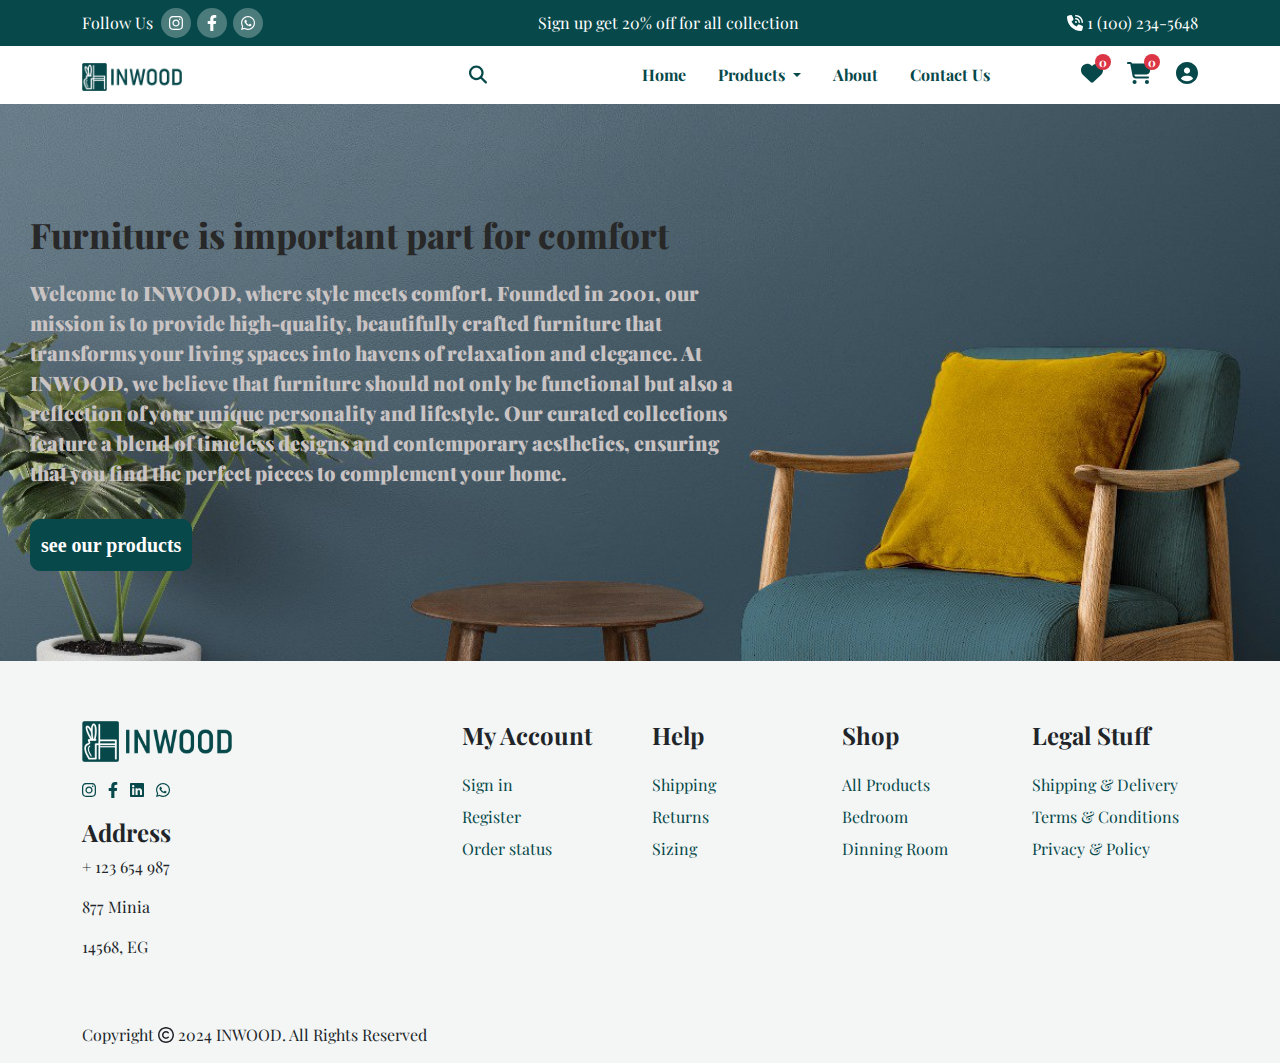
<file: about.html>
<!DOCTYPE html>
<html lang="en">
  <head>
    <meta charset="UTF-8" />
    <meta name="viewport" content="width=device-width, initial-scale=1.0" />
    <link rel="stylesheet" href="css/bootstrap.min.css" />
    <link rel="stylesheet" href="css/all.min.css" />
    <link rel="stylesheet" href="css/style.css" />
    <link rel="preconnect" href="https://fonts.googleapis.com" />
    <link rel="preconnect" href="https://fonts.gstatic.com" crossorigin />
    <link
      href="https://fonts.googleapis.com/css2?family=Playfair+Display:ital,wght@0,400..900;1,400..900&display=swap"
      rel="stylesheet"
    />
    <title>About</title>
  </head>
  <body>
    <div class="socials py-2">
      <div class="container d-flex justify-content-between align-items-center">
        <div class="icons d-flex justify-content-between align-items-center">
          <span class="d-block me-2">Follow Us</span>
          <a href="#"><i class="fa-brands fa-instagram"></i></a>
          <a href="#"><i class="fa-brands fa-facebook-f"></i></a>
          <a href="#"><i class="fa-brands fa-whatsapp"></i></a>
        </div>
        <p class="m-0 d-none d-md-block">
          <a href="account.html" class="text-white text-decoration-none"
            >Sign up get 20% off for all collection</a
          >
        </p>
        <div class="connect">
          <i><i class="fa-solid fa-phone-volume"></i></i>
          1 (100) 234-5648
        </div>
      </div>
    </div>
    <nav class="navbar navbar-expand-lg bg-transparent">
      <div class="container">
        <!-- logo -->
        <a class="navbar-brand" href="index.html"
          ><img src="images/logo.png" style="width: 100px" alt="not found"
        /></a>
        <!-- toggle btn -->
        <button
          class="navbar-toggler shadow-none border-0"
          type="button"
          data-bs-toggle="offcanvas"
          data-bs-target="#offcanvasNavbar"
          aria-controls="offcanvasNavbar"
          aria-label="Toggle navigation"
        >
          <span class="navbar-toggler-icon"></span>
        </button>
        <!-- actions -->
        <div
          class="order-3 actions d-flex justify-content-center align-items-center gap-4"
        >
          <a class="wish position-relative" href="wish.html"
            ><i class="fa-solid fa-heart"></i>
            <span
              id="favorite-count"
              class="position-absolute wish-badge top-0 start-100 translate-middle badge rounded-pill bg-danger"
            >
              0
            </span>
          </a>
          <a class="cart position-relative" href="cart.html"
            ><i class="fa-solid fa-cart-shopping"></i>
            <span
              id="cart-count"
              class="position-absolute cart-badge top-0 start-100 translate-middle badge rounded-pill bg-danger"
            >
              0
            </span></a
          >
          <a class="user" href="account.html"
            ><i class="fa-solid fa-circle-user"></i
          ></a>
        </div>

        <!-- sidebar -->
        <div
          class="sidebar offcanvas offcanvas-end"
          tabindex="-1"
          id="offcanvasNavbar"
          aria-labelledby="offcanvasNavbarLabel"
        >
          <!-- sidebar header -->
          <div class="offcanvas-header border-bottom">
            <a href="#"
              ><img src="images/Logo2.png" style="width: 100px" alt="not found"
            /></a>
            <button
              type="button"
              class="btn-close btn-close-white shadow-none"
              data-bs-dismiss="offcanvas"
              aria-label="Close"
            ></button>
          </div>
          <div class="offcanvas-body">
            <div class="box">
              <input type="text" placeholder="Search for Products" />
              <a href="#">
                <i class="fas fa-search"></i>
              </a>
            </div>
            <ul class="navbar-nav justify-content-end text-center pe-3 m-auto">
              <li class="nav-item mx-2">
                <a
                  class="nav-link active text-center fw-bold"
                  aria-current="page"
                  href="index.html"
                  >Home</a
                >
              </li>
              <li class="nav-item dropdown mx-2">
                <a
                  class="nav-link dropdown-toggle fw-bold"
                  href=""
                  role="button"
                  data-bs-toggle="dropdown"
                  aria-expanded="false"
                >
                  Products
                </a>
                <ul class="dropdown-menu">
                  <li>
                    <a class="dropdown-item" href="categories.html"
                      >All Products</a
                    >
                  </li>
                  <li>
                    <a class="dropdown-item" href="bed-room.html">Bed Rooms</a>
                  </li>
                  <li>
                    <a class="dropdown-item" href="dining-room.html"
                      >Dining Rooms</a
                    >
                  </li>
                  <li>
                    <a class="dropdown-item" href="kitchen.html">Kitchen</a>
                  </li>
                  <li>
                    <a class="dropdown-item" href="workspace.html"
                      >Workspace Rooms</a
                    >
                  </li>
                  <li>
                    <a class="dropdown-item" href="living-room.html"
                      >Living Rooms</a
                    >
                  </li>
                </ul>
              </li>
              <li class="nav-item mx-2">
                <a
                  class="nav-link text-center fw-bold"
                  aria-current="page"
                  href="about.html"
                  >About</a
                >
              </li>
              <li class="nav-item mx-2">
                <a
                  class="nav-link text-center fw-bold"
                  aria-current="page"
                  href="contact.html"
                  >Contact Us</a
                >
              </li>
            </ul>
          </div>
        </div>
      </div>
    </nav>
    <!-- end nav -->
    <button id="back-to-top-btn"><i class="fas fa-arrow-up"></i></button>
    <!-- start about -->
    <div class="about-container" id="About">
      <div class="about-content">
        <div class="about-item">
          <div class="about-text">
            <h2 class="about-title">Furniture is important part for comfort</h2>
            <p>
              Welcome to INWOOD, where style meets comfort. Founded in 2001, our
              mission is to provide high-quality, beautifully crafted furniture
              that transforms your living spaces into havens of relaxation and
              elegance. At INWOOD, we believe that furniture should not only be
              functional but also a reflection of your unique personality and
              lifestyle. Our curated collections feature a blend of timeless
              designs and contemporary aesthetics, ensuring that you find the
              perfect pieces to complement your home.
            </p>

            <a href="categories.html">see our products</a>
          </div>
        </div>
      </div>
    </div>
    <!-- end about -->
    <!-- start footer -->
    <div class="footer">
      <div class="container">
        <div class="row">
          <div class="col-12 col-lg-4">
            <div class="f-logo">
              <img src="images/logo.png" alt="not found" style="width: 150px" />
              <div class="f-icons my-3">
                <a class="text-decoration-none" href="#"
                  ><i class="fa-brands fa-instagram me-2"></i
                ></a>
                <a class="text-decoration-none" href="#"
                  ><i class="fa-brands fa-facebook-f me-2"></i
                ></a>
                <a class="text-decoration-none" href="#"
                  ><i class="fa-brands fa-linkedin me-2"></i
                ></a>
                <a class="text-decoration-none" href="#"
                  ><i class="fa-brands fa-whatsapp"></i
                ></a>
              </div>
              <div class="address">
                <h4 class="fw-bold">Address</h4>
                <p>+ 123 654 987</p>
                <p>877 Minia</p>
                <p>14568, EG</p>
              </div>
            </div>
          </div>
          <div class="col-6 col-lg-2">
            <div class="f-account">
              <h4 class="fw-bold">My Account</h4>
              <ul class="list-unstyled mt-4">
                <li><a class="text-decoration-none" href="#">Sign in</a></li>
                <li class="py-2">
                  <a class="text-decoration-none" href="#">Register</a>
                </li>
                <li>
                  <a class="text-decoration-none" href="#">Order status</a>
                </li>
              </ul>
            </div>
          </div>
          <div class="col-6 col-lg-2">
            <div class="f-help">
              <h4 class="fw-bold">Help</h4>
              <ul class="list-unstyled mt-4">
                <li><a class="text-decoration-none" href="#">Shipping</a></li>
                <li class="py-2">
                  <a class="text-decoration-none" href="#">Returns</a>
                </li>
                <li><a class="text-decoration-none" href="#">Sizing</a></li>
              </ul>
            </div>
          </div>
          <div class="col-6 col-lg-2">
            <div class="f-shop">
              <h4 class="fw-bold">Shop</h4>
              <ul class="list-unstyled mt-4">
                <li class="mt-3">
                  <a class="text-decoration-none" href="#">All Products</a>
                </li>
                <li class="py-2">
                  <a class="text-decoration-none" href="#">Bedroom</a>
                </li>
                <li>
                  <a class="text-decoration-none" href="#">Dinning Room</a>
                </li>
              </ul>
            </div>
          </div>
          <div class="col-6 col-lg-2">
            <div class="f-legal">
              <h4 class="fw-bold">Legal Stuff</h4>
              <ul class="list-unstyled mt-4">
                <li>
                  <a class="text-decoration-none" href="#"
                    >Shipping & Delivery</a
                  >
                </li>
                <li class="py-2">
                  <a class="text-decoration-none" href="#"
                    >Terms & Conditions</a
                  >
                </li>
                <li>
                  <a class="text-decoration-none" href="#">Privacy & Policy</a>
                </li>
              </ul>
            </div>
          </div>
          <div class="copyright mt-5 text-center text-lg-start">
            <p>
              Copyright <i class="fa-regular fa-copyright"></i> 2024 INWOOD. All
              Rights Reserved
            </p>
          </div>
        </div>
      </div>
    </div>
    <!-- end footer -->
    <script src="js/bootstrap.bundle.min.js"></script>
    <script src="js/all.min.js"></script>
    <script src="js/main.js"></script>
  </body>
</html>
</file>
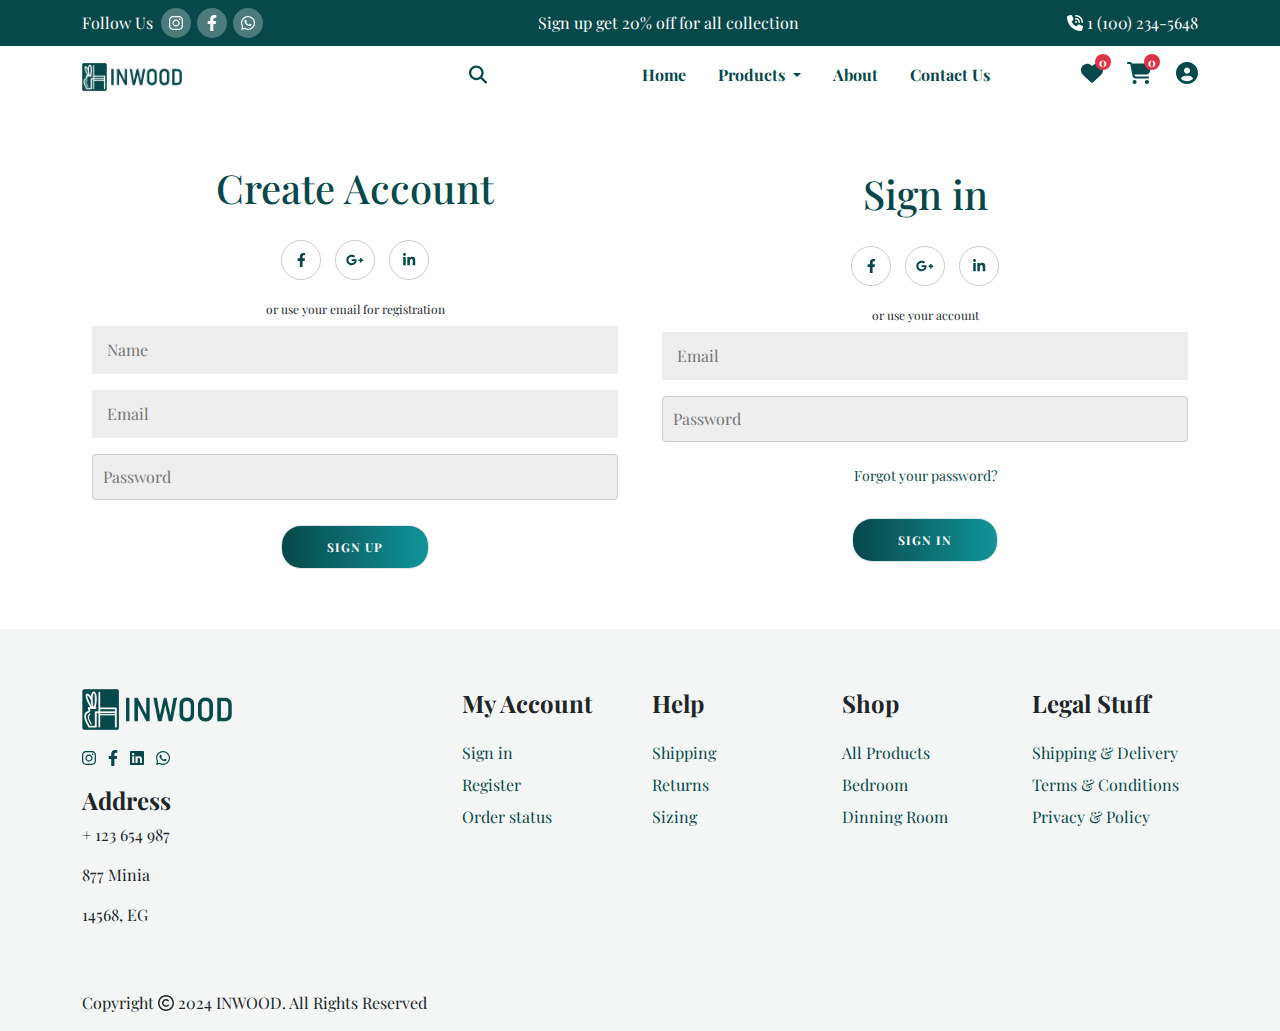
<file: account.html>
<!DOCTYPE html>
<html lang="en">
  <head>
    <meta charset="UTF-8" />
    <meta name="viewport" content="width=device-width, initial-scale=1.0" />
    <link rel="stylesheet" href="css/bootstrap.min.css" />
    <link rel="stylesheet" href="css/all.min.css" />
    <link rel="stylesheet" href="css/style.css" />
    <link rel="preconnect" href="https://fonts.googleapis.com" />
    <link rel="preconnect" href="https://fonts.gstatic.com" crossorigin />
    <link
      href="https://fonts.googleapis.com/css2?family=Playfair+Display:ital,wght@0,400..900;1,400..900&display=swap"
      rel="stylesheet"
    />
    <title>Account</title>
  </head>
  <body>
    <div class="socials py-2">
      <div class="container d-flex justify-content-between align-items-center">
        <div class="icons d-flex justify-content-between align-items-center">
          <span class="d-block me-2">Follow Us</span>
          <a href="#"><i class="fa-brands fa-instagram"></i></a>
          <a href="#"><i class="fa-brands fa-facebook-f"></i></a>
          <a href="#"><i class="fa-brands fa-whatsapp"></i></a>
        </div>
        <p class="m-0 d-none d-md-block">
          <a href="account.html" class="text-white text-decoration-none"
            >Sign up get 20% off for all collection</a
          >
        </p>
        <div class="connect">
          <i><i class="fa-solid fa-phone-volume"></i></i>
          1 (100) 234-5648
        </div>
      </div>
    </div>
    <nav class="navbar navbar-expand-lg bg-transparent">
      <div class="container">
        <!-- logo -->
        <a class="navbar-brand" href="index.html"
          ><img src="images/logo.png" style="width: 100px" alt="not found"
        /></a>
        <!-- toggle btn -->
        <button
          class="navbar-toggler shadow-none border-0"
          type="button"
          data-bs-toggle="offcanvas"
          data-bs-target="#offcanvasNavbar"
          aria-controls="offcanvasNavbar"
          aria-label="Toggle navigation"
        >
          <span class="navbar-toggler-icon"></span>
        </button>
        <!-- actions -->
        <div
          class="order-3 actions d-flex justify-content-center align-items-center gap-4"
        >
          <a class="wish position-relative" href="wish.html"
            ><i class="fa-solid fa-heart"></i>
            <span
              id="favorite-count"
              class="position-absolute wish-badge top-0 start-100 translate-middle badge rounded-pill bg-danger"
            >
              0
            </span>
          </a>
          <a class="cart position-relative" href="cart.html"
            ><i class="fa-solid fa-cart-shopping"></i>
            <span
              id="cart-count"
              class="position-absolute cart-badge top-0 start-100 translate-middle badge rounded-pill bg-danger"
            >
              0
            </span></a
          >
          <a class="user" href="account.html"
            ><i class="fa-solid fa-circle-user"></i
          ></a>
        </div>

        <!-- sidebar -->
        <div
          class="sidebar offcanvas offcanvas-end"
          tabindex="-1"
          id="offcanvasNavbar"
          aria-labelledby="offcanvasNavbarLabel"
        >
          <!-- sidebar header -->
          <div class="offcanvas-header border-bottom">
            <a href="#"
              ><img src="images/Logo2.png" style="width: 100px" alt="not found"
            /></a>
            <button
              type="button"
              class="btn-close btn-close-white shadow-none"
              data-bs-dismiss="offcanvas"
              aria-label="Close"
            ></button>
          </div>
          <div class="offcanvas-body">
            <div class="box">
              <input type="text" placeholder="Search for Products" />
              <a href="#">
                <i class="fas fa-search"></i>
              </a>
            </div>
            <ul class="navbar-nav justify-content-end text-center pe-3 m-auto">
              <li class="nav-item mx-2">
                <a
                  class="nav-link active text-center fw-bold"
                  aria-current="page"
                  href="index.html"
                  >Home</a
                >
              </li>
              <li class="nav-item dropdown mx-2">
                <a
                  class="nav-link dropdown-toggle fw-bold"
                  href=""
                  role="button"
                  data-bs-toggle="dropdown"
                  aria-expanded="false"
                >
                  Products
                </a>
                <ul class="dropdown-menu">
                  <li>
                    <a class="dropdown-item" href="categories.html"
                      >All Products</a
                    >
                  </li>
                  <li>
                    <a class="dropdown-item" href="bed-room.html">Bed Rooms</a>
                  </li>
                  <li>
                    <a class="dropdown-item" href="dining-room.html"
                      >Dining Rooms</a
                    >
                  </li>
                  <li>
                    <a class="dropdown-item" href="kitchen.html">Kitchen</a>
                  </li>
                  <li>
                    <a class="dropdown-item" href="workspace.html"
                      >Workspace Rooms</a
                    >
                  </li>
                  <li>
                    <a class="dropdown-item" href="living-room.html"
                      >Living Rooms</a
                    >
                  </li>
                </ul>
              </li>
              <li class="nav-item mx-2">
                <a
                  class="nav-link text-center fw-bold"
                  aria-current="page"
                  href="about.html"
                  >About</a
                >
              </li>
              <li class="nav-item mx-2">
                <a
                  class="nav-link text-center fw-bold"
                  aria-current="page"
                  href="contact.html"
                  >Contact Us</a
                >
              </li>
            </ul>
          </div>
        </div>
      </div>
    </nav>
    <!-- end nav -->
    <button id="back-to-top-btn"><i class="fas fa-arrow-up"></i></button>
    <!-- start sign up -->
    <div class="account" id="account">
      <div class="container">
        <div class="row">
          <div class="col-12 col-md-6">
            <div class="form-container sign-up-container">
              <form action="#">
                <h1>Create Account</h1>
                <div class="social-container">
                  <a href="#" class="social"
                    ><i class="fab fa-facebook-f"></i
                  ></a>
                  <a href="#" class="social"
                    ><i class="fab fa-google-plus-g"></i
                  ></a>
                  <a href="#" class="social"
                    ><i class="fab fa-linkedin-in"></i
                  ></a>
                </div>
                <span>or use your email for registration</span>
                <div class="infield">
                  <input type="text" placeholder="Name" />
                </div>
                <div class="infield">
                  <input type="email" placeholder="Email" name="email" />
                </div>
                <div class="infield">
                  <input type="password" placeholder="Password" />
                </div>
                <button>Sign Up</button>
              </form>
            </div>
          </div>
          <div class="col-12 col-md-6">
            <div class="form-container sign-in-container">
              <form action="#">
                <h1>Sign in</h1>
                <div class="social-container">
                  <a href="#" class="social"
                    ><i class="fab fa-facebook-f"></i
                  ></a>
                  <a href="#" class="social"
                    ><i class="fab fa-google-plus-g"></i
                  ></a>
                  <a href="#" class="social"
                    ><i class="fab fa-linkedin-in"></i
                  ></a>
                </div>
                <span>or use your account</span>
                <div class="infield">
                  <input type="email" placeholder="Email" name="email" />
                </div>
                <div class="infield">
                  <input type="password" placeholder="Password" />
                </div>
                <a href="#" class="forgot">Forgot your password?</a>
                <button>Sign In</button>
              </form>
            </div>
          </div>
        </div>
      </div>
    </div>
    <!-- end sign up -->
    <!-- start footer -->
    <div class="footer">
      <div class="container">
        <div class="row">
          <div class="col-12 col-lg-4">
            <div class="f-logo">
              <img src="images/logo.png" alt="not found" style="width: 150px" />
              <div class="f-icons my-3">
                <a class="text-decoration-none" href="#"
                  ><i class="fa-brands fa-instagram me-2"></i
                ></a>
                <a class="text-decoration-none" href="#"
                  ><i class="fa-brands fa-facebook-f me-2"></i
                ></a>
                <a class="text-decoration-none" href="#"
                  ><i class="fa-brands fa-linkedin me-2"></i
                ></a>
                <a class="text-decoration-none" href="#"
                  ><i class="fa-brands fa-whatsapp"></i
                ></a>
              </div>
              <div class="address">
                <h4 class="fw-bold">Address</h4>
                <p>+ 123 654 987</p>
                <p>877 Minia</p>
                <p>14568, EG</p>
              </div>
            </div>
          </div>
          <div class="col-6 col-lg-2">
            <div class="f-account">
              <h4 class="fw-bold">My Account</h4>
              <ul class="list-unstyled mt-4">
                <li><a class="text-decoration-none" href="#">Sign in</a></li>
                <li class="py-2">
                  <a class="text-decoration-none" href="#">Register</a>
                </li>
                <li>
                  <a class="text-decoration-none" href="#">Order status</a>
                </li>
              </ul>
            </div>
          </div>
          <div class="col-6 col-lg-2">
            <div class="f-help">
              <h4 class="fw-bold">Help</h4>
              <ul class="list-unstyled mt-4">
                <li><a class="text-decoration-none" href="#">Shipping</a></li>
                <li class="py-2">
                  <a class="text-decoration-none" href="#">Returns</a>
                </li>
                <li><a class="text-decoration-none" href="#">Sizing</a></li>
              </ul>
            </div>
          </div>
          <div class="col-6 col-lg-2">
            <div class="f-shop">
              <h4 class="fw-bold">Shop</h4>
              <ul class="list-unstyled mt-4">
                <li class="mt-3">
                  <a class="text-decoration-none" href="#">All Products</a>
                </li>
                <li class="py-2">
                  <a class="text-decoration-none" href="#">Bedroom</a>
                </li>
                <li>
                  <a class="text-decoration-none" href="#">Dinning Room</a>
                </li>
              </ul>
            </div>
          </div>
          <div class="col-6 col-lg-2">
            <div class="f-legal">
              <h4 class="fw-bold">Legal Stuff</h4>
              <ul class="list-unstyled mt-4">
                <li>
                  <a class="text-decoration-none" href="#"
                    >Shipping & Delivery</a
                  >
                </li>
                <li class="py-2">
                  <a class="text-decoration-none" href="#"
                    >Terms & Conditions</a
                  >
                </li>
                <li>
                  <a class="text-decoration-none" href="#">Privacy & Policy</a>
                </li>
              </ul>
            </div>
          </div>
          <div class="copyright mt-5 text-center text-lg-start">
            <p>
              Copyright <i class="fa-regular fa-copyright"></i> 2024 INWOOD. All
              Rights Reserved
            </p>
          </div>
        </div>
      </div>
    </div>
    <!-- end footer -->
    <script src="js/bootstrap.bundle.min.js"></script>
    <script src="js/all.min.js"></script>
    <script src="js/main.js"></script>
  </body>
</html>
</file>
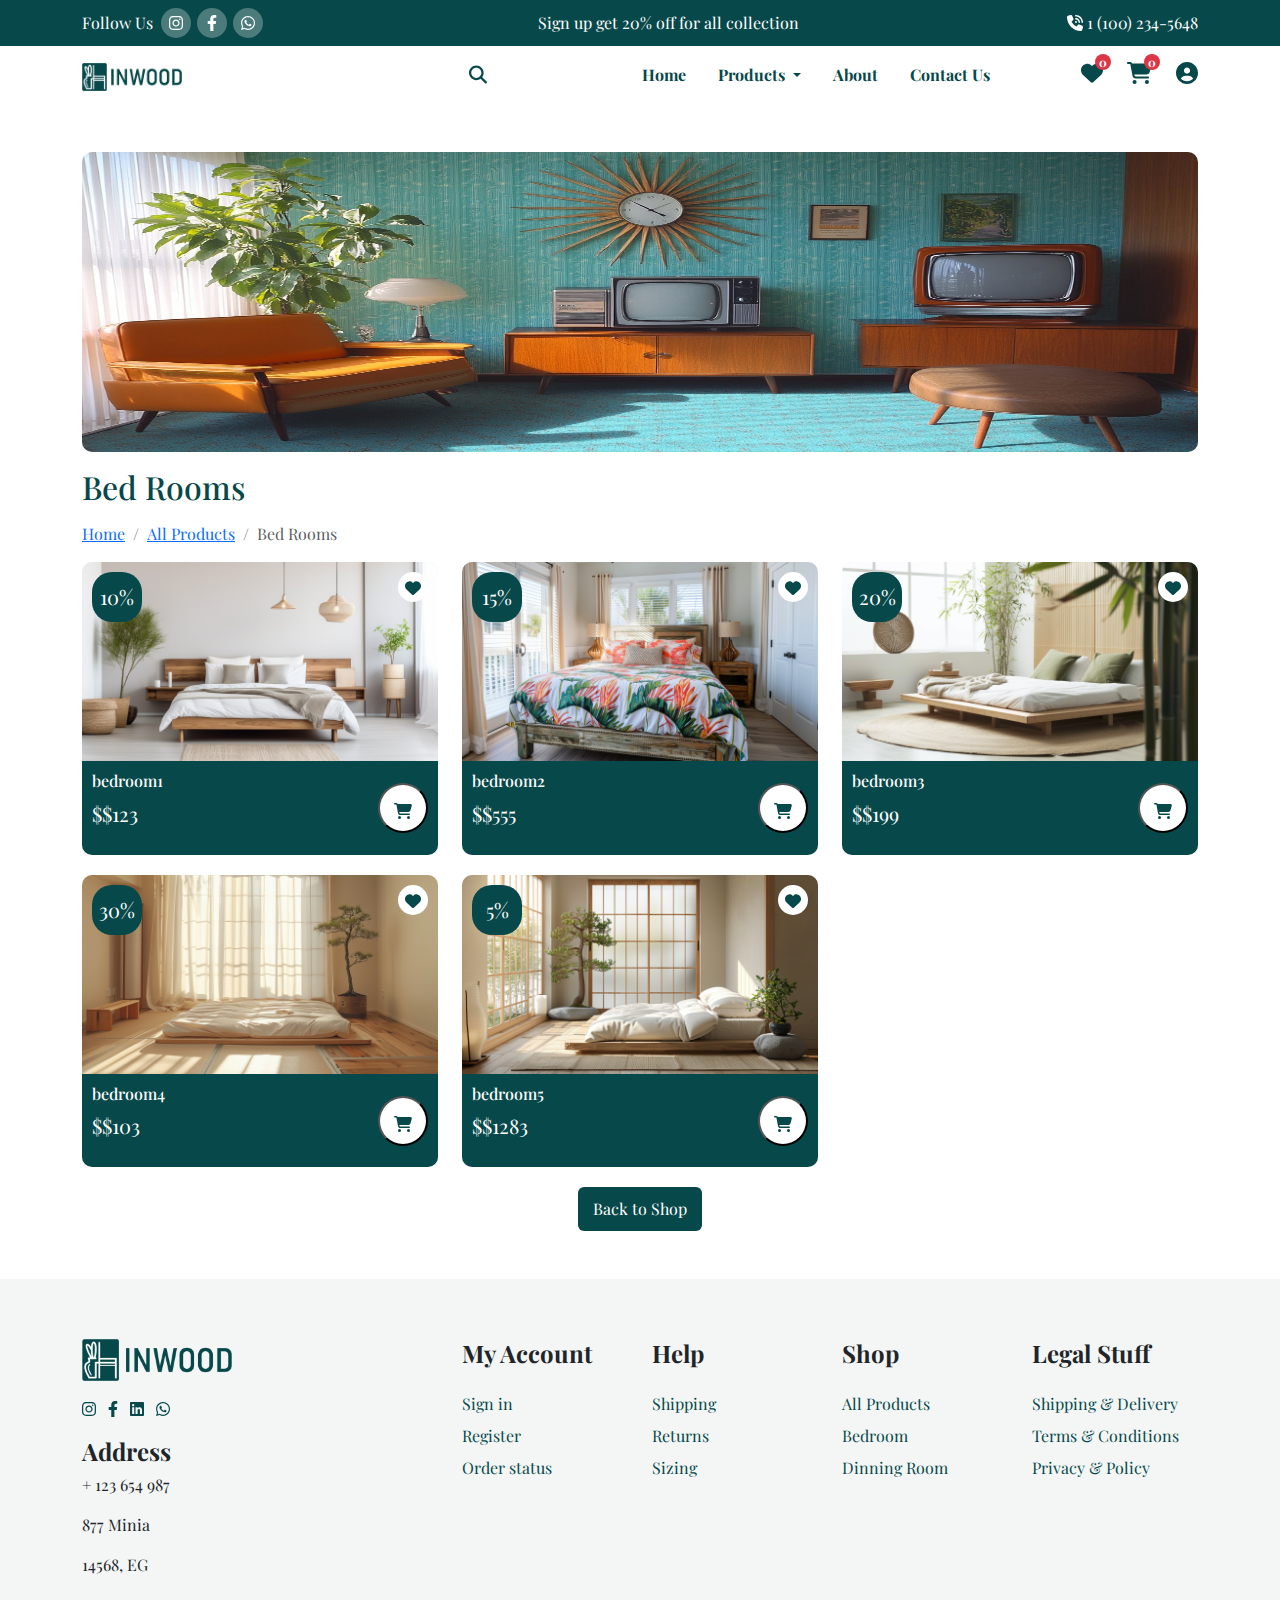
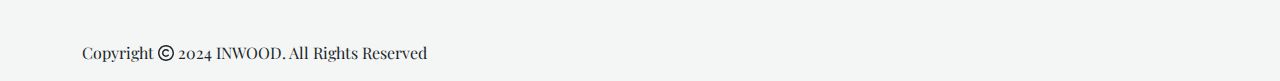
<file: bed-room.html>
<!DOCTYPE html>
<html lang="en">
  <head>
    <meta charset="UTF-8" />
    <meta name="viewport" content="width=device-width, initial-scale=1.0" />
    <link rel="stylesheet" href="css/bootstrap.min.css" />
    <link rel="stylesheet" href="css/all.min.css" />
    <link rel="stylesheet" href="css/style.css" />
    <link rel="preconnect" href="https://fonts.googleapis.com" />
    <link rel="preconnect" href="https://fonts.gstatic.com" crossorigin />
    <link
      href="https://fonts.googleapis.com/css2?family=Playfair+Display:ital,wght@0,400..900;1,400..900&display=swap"
      rel="stylesheet"
    />
    <title>Bed Rooms</title>
  </head>
  <body>
    <div class="socials py-2">
      <div class="container d-flex justify-content-between align-items-center">
        <div class="icons d-flex justify-content-between align-items-center">
          <span class="d-block me-2">Follow Us</span>
          <a href="#"><i class="fa-brands fa-instagram"></i></a>
          <a href="#"><i class="fa-brands fa-facebook-f"></i></a>
          <a href="#"><i class="fa-brands fa-whatsapp"></i></a>
        </div>
        <p class="m-0 d-none d-md-block">
          <a href="account.html" class="text-white text-decoration-none"
            >Sign up get 20% off for all collection</a
          >
        </p>
        <div class="connect">
          <i><i class="fa-solid fa-phone-volume"></i></i>
          1 (100) 234-5648
        </div>
      </div>
    </div>
    <nav class="navbar navbar-expand-lg bg-transparent">
      <div class="container">
        <!-- logo -->
        <a class="navbar-brand" href="index.html"
          ><img src="images/logo.png" style="width: 100px" alt="not found"
        /></a>
        <!-- toggle btn -->
        <button
          class="navbar-toggler shadow-none border-0"
          type="button"
          data-bs-toggle="offcanvas"
          data-bs-target="#offcanvasNavbar"
          aria-controls="offcanvasNavbar"
          aria-label="Toggle navigation"
        >
          <span class="navbar-toggler-icon"></span>
        </button>
        <!-- actions -->
        <div
          class="order-3 actions d-flex justify-content-center align-items-center gap-4"
        >
          <a class="wish position-relative" href="wish.html"
            ><i class="fa-solid fa-heart"></i>
            <span
              id="favorite-count"
              class="position-absolute wish-badge top-0 start-100 translate-middle badge rounded-pill bg-danger"
            >
              0
            </span>
          </a>
          <a class="cart position-relative" href="cart.html"
            ><i class="fa-solid fa-cart-shopping"></i>
            <span
              id="cart-count"
              class="position-absolute cart-badge top-0 start-100 translate-middle badge rounded-pill bg-danger"
            >
              0
            </span></a
          >
          <a class="user" href="account.html"
            ><i class="fa-solid fa-circle-user"></i
          ></a>
        </div>

        <!-- sidebar -->
        <div
          class="sidebar offcanvas offcanvas-end"
          tabindex="-1"
          id="offcanvasNavbar"
          aria-labelledby="offcanvasNavbarLabel"
        >
          <!-- sidebar header -->
          <div class="offcanvas-header border-bottom">
            <a href="#"
              ><img src="images/Logo2.png" style="width: 100px" alt="not found"
            /></a>
            <button
              type="button"
              class="btn-close btn-close-white shadow-none"
              data-bs-dismiss="offcanvas"
              aria-label="Close"
            ></button>
          </div>
          <div class="offcanvas-body">
            <div class="box">
              <input type="text" placeholder="Search for Products" />
              <a href="#">
                <i class="fas fa-search"></i>
              </a>
            </div>
            <ul class="navbar-nav justify-content-end text-center pe-3 m-auto">
              <li class="nav-item mx-2">
                <a
                  class="nav-link active text-center fw-bold"
                  aria-current="page"
                  href="index.html"
                  >Home</a
                >
              </li>
              <li class="nav-item dropdown mx-2">
                <a
                  class="nav-link dropdown-toggle fw-bold"
                  href=""
                  role="button"
                  data-bs-toggle="dropdown"
                  aria-expanded="false"
                >
                  Products
                </a>
                <ul class="dropdown-menu">
                  <li>
                    <a class="dropdown-item" href="categories.html"
                      >All Products</a
                    >
                  </li>
                  <li>
                    <a class="dropdown-item" href="bed-room.html">Bed Rooms</a>
                  </li>
                  <li>
                    <a class="dropdown-item" href="dining-room.html"
                      >Dining Rooms</a
                    >
                  </li>
                  <li>
                    <a class="dropdown-item" href="kitchen.html">Kitchen</a>
                  </li>
                  <li>
                    <a class="dropdown-item" href="workspace.html"
                      >Workspace Rooms</a
                    >
                  </li>
                  <li>
                    <a class="dropdown-item" href="living-room.html"
                      >Living Rooms</a
                    >
                  </li>
                </ul>
              </li>
              <li class="nav-item mx-2">
                <a
                  class="nav-link text-center fw-bold"
                  aria-current="page"
                  href="about.html"
                  >About</a
                >
              </li>
              <li class="nav-item mx-2">
                <a
                  class="nav-link text-center fw-bold"
                  aria-current="page"
                  href="contact.html"
                  >Contact Us</a
                >
              </li>
            </ul>
          </div>
        </div>
      </div>
    </nav>
    <!-- end nav -->

    <!-- back to to button -->
    <button id="back-to-top-btn"><i class="fas fa-arrow-up"></i></button>
    <!-- alert for adding the products -->
    <div
      id="alert-box"
      style="
        display: none;
        position: fixed;
        top: 50%;
        left: 50%;
        transform: translate(-50%, -50%);
        background-color: rgb(5, 171, 190);
        padding: 10px;
        border-radius: 5px;
        z-index: 9999;
      "
    >
      <span id="alert-message"></span>
    </div>
    <!-- start bed rooms -->
    <div class="all-products bg-white py-5">
      <div class="container">
        <div class="image">
          <img
            class="img-fluid"
            src="images/all-products/all-pr01.jpg"
            alt="all-pr01"
          />
        </div>
        <h2 class="my-3">Bed Rooms</h2>
        <nav aria-label="breadcrumb">
          <ol class="breadcrumb">
            <li class="breadcrumb-item"><a href="index.html">Home</a></li>
            <li class="breadcrumb-item" aria-current="page">
              <a href="categories.html">All Products</a>
            </li>
            <li class="breadcrumb-item active" aria-current="page">
              Bed Rooms
            </li>
          </ol>
        </nav>
        <div class="row" id="bedrooms"></div>
      </div>
      <a href="index.html" class="back-to-shop text-decoration-none m-auto"
        >Back to Shop</a
      >
    </div>
    <!-- end categories -->

    <!-- start footer -->
    <div class="footer">
      <div class="container">
        <div class="row">
          <div class="col-12 col-lg-4">
            <div class="f-logo">
              <img src="images/logo.png" alt="not found" style="width: 150px" />
              <div class="f-icons my-3">
                <a class="text-decoration-none" href="#"
                  ><i class="fa-brands fa-instagram me-2"></i
                ></a>
                <a class="text-decoration-none" href="#"
                  ><i class="fa-brands fa-facebook-f me-2"></i
                ></a>
                <a class="text-decoration-none" href="#"
                  ><i class="fa-brands fa-linkedin me-2"></i
                ></a>
                <a class="text-decoration-none" href="#"
                  ><i class="fa-brands fa-whatsapp"></i
                ></a>
              </div>
              <div class="address">
                <h4 class="fw-bold">Address</h4>
                <p>+ 123 654 987</p>
                <p>877 Minia</p>
                <p>14568, EG</p>
              </div>
            </div>
          </div>
          <div class="col-6 col-lg-2">
            <div class="f-account">
              <h4 class="fw-bold">My Account</h4>
              <ul class="list-unstyled mt-4">
                <li><a class="text-decoration-none" href="#">Sign in</a></li>
                <li class="py-2">
                  <a class="text-decoration-none" href="#">Register</a>
                </li>
                <li>
                  <a class="text-decoration-none" href="#">Order status</a>
                </li>
              </ul>
            </div>
          </div>
          <div class="col-6 col-lg-2">
            <div class="f-help">
              <h4 class="fw-bold">Help</h4>
              <ul class="list-unstyled mt-4">
                <li><a class="text-decoration-none" href="#">Shipping</a></li>
                <li class="py-2">
                  <a class="text-decoration-none" href="#">Returns</a>
                </li>
                <li><a class="text-decoration-none" href="#">Sizing</a></li>
              </ul>
            </div>
          </div>
          <div class="col-6 col-lg-2">
            <div class="f-shop">
              <h4 class="fw-bold">Shop</h4>
              <ul class="list-unstyled mt-4">
                <li class="mt-3">
                  <a class="text-decoration-none" href="#">All Products</a>
                </li>
                <li class="py-2">
                  <a class="text-decoration-none" href="#">Bedroom</a>
                </li>
                <li>
                  <a class="text-decoration-none" href="#">Dinning Room</a>
                </li>
              </ul>
            </div>
          </div>
          <div class="col-6 col-lg-2">
            <div class="f-legal">
              <h4 class="fw-bold">Legal Stuff</h4>
              <ul class="list-unstyled mt-4">
                <li>
                  <a class="text-decoration-none" href="#"
                    >Shipping & Delivery</a
                  >
                </li>
                <li class="py-2">
                  <a class="text-decoration-none" href="#"
                    >Terms & Conditions</a
                  >
                </li>
                <li>
                  <a class="text-decoration-none" href="#">Privacy & Policy</a>
                </li>
              </ul>
            </div>
          </div>
          <div class="copyright mt-5 text-center text-lg-start">
            <p>
              Copyright <i class="fa-regular fa-copyright"></i> 2024 INWOOD. All
              Rights Reserved
            </p>
          </div>
        </div>
      </div>
    </div>
    <!-- end footer -->
    <script src="js/bootstrap.bundle.min.js"></script>
    <script src="js/all.min.js"></script>
    <script src="js/main.js"></script>
    <script src="js/bed-room.js"></script>
  </body>
</html>
</file>
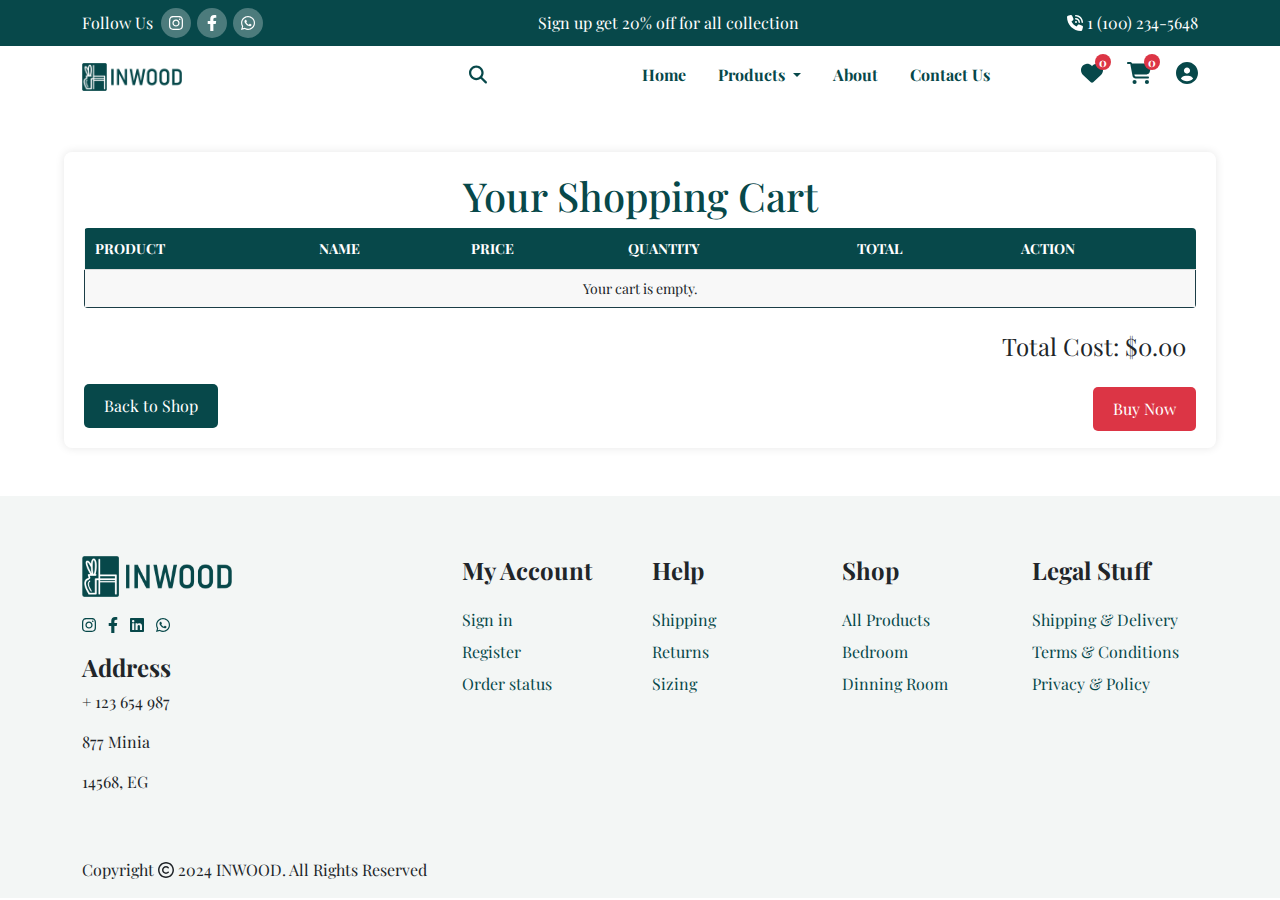
<file: cart.html>
<!DOCTYPE html>
<html lang="en">
  <head>
    <meta charset="UTF-8" />
    <meta name="viewport" content="width=device-width, initial-scale=1.0" />
    <link rel="stylesheet" href="css/bootstrap.min.css" />
    <link rel="stylesheet" href="css/all.min.css" />
    <link rel="stylesheet" href="css/style.css" />
    <link rel="preconnect" href="https://fonts.googleapis.com" />
    <link rel="preconnect" href="https://fonts.gstatic.com" crossorigin />
    <link
      href="https://fonts.googleapis.com/css2?family=Playfair+Display:ital,wght@0,400..900;1,400..900&display=swap"
      rel="stylesheet"
    />
    <title>Cart</title>
  </head>
  <body>
    <div class="alert alert-danger" id="alert"></div>

    <div class="socials py-2">
      <div class="container d-flex justify-content-between align-items-center">
        <div class="icons d-flex justify-content-between align-items-center">
          <span class="d-block me-2">Follow Us</span>
          <a href="#"><i class="fa-brands fa-instagram"></i></a>
          <a href="#"><i class="fa-brands fa-facebook-f"></i></a>
          <a href="#"><i class="fa-brands fa-whatsapp"></i></a>
        </div>
        <p class="m-0 d-none d-md-block">
          <a href="account.html" class="text-white text-decoration-none"
            >Sign up get 20% off for all collection</a
          >
        </p>
        <div class="connect">
          <i><i class="fa-solid fa-phone-volume"></i></i>
          1 (100) 234-5648
        </div>
      </div>
    </div>
    <nav class="navbar navbar-expand-lg bg-transparent">
      <div class="container">
        <!-- logo -->
        <a class="navbar-brand" href="index.html"
          ><img src="images/logo.png" style="width: 100px" alt="not found"
        /></a>
        <!-- toggle btn -->
        <button
          class="navbar-toggler shadow-none border-0"
          type="button"
          data-bs-toggle="offcanvas"
          data-bs-target="#offcanvasNavbar"
          aria-controls="offcanvasNavbar"
          aria-label="Toggle navigation"
        >
          <span class="navbar-toggler-icon"></span>
        </button>
        <!-- actions -->
        <div
          class="order-3 actions d-flex justify-content-center align-items-center gap-4"
        >
          <a class="wish position-relative" href="wish.html"
            ><i class="fa-solid fa-heart"></i>
            <span
              id="favorite-count"
              class="position-absolute wish-badge top-0 start-100 translate-middle badge rounded-pill bg-danger"
            >
              0
            </span>
          </a>
          <a class="cart position-relative" href="cart.html"
            ><i class="fa-solid fa-cart-shopping"></i>
            <span
              id="cart-count"
              class="position-absolute cart-badge top-0 start-100 translate-middle badge rounded-pill bg-danger"
            >
              0
            </span></a
          >
          <a class="user" href="account.html"
            ><i class="fa-solid fa-circle-user"></i
          ></a>
        </div>

        <!-- sidebar -->
        <div
          class="sidebar offcanvas offcanvas-end"
          tabindex="-1"
          id="offcanvasNavbar"
          aria-labelledby="offcanvasNavbarLabel"
        >
          <!-- sidebar header -->
          <div class="offcanvas-header border-bottom">
            <a href="#"
              ><img src="images/Logo2.png" style="width: 100px" alt="not found"
            /></a>
            <button
              type="button"
              class="btn-close btn-close-white shadow-none"
              data-bs-dismiss="offcanvas"
              aria-label="Close"
            ></button>
          </div>
          <div class="offcanvas-body">
            <div class="box">
              <input type="text" placeholder="Search for Products" />
              <a href="#">
                <i class="fas fa-search"></i>
              </a>
            </div>
            <ul class="navbar-nav justify-content-end text-center pe-3 m-auto">
              <li class="nav-item mx-2">
                <a
                  class="nav-link active text-center fw-bold"
                  aria-current="page"
                  href="index.html"
                  >Home</a
                >
              </li>
              <li class="nav-item dropdown mx-2">
                <a
                  class="nav-link dropdown-toggle fw-bold"
                  href=""
                  role="button"
                  data-bs-toggle="dropdown"
                  aria-expanded="false"
                >
                  Products
                </a>
                <ul class="dropdown-menu">
                  <li>
                    <a class="dropdown-item" href="categories.html"
                      >All Products</a
                    >
                  </li>
                  <li>
                    <a class="dropdown-item" href="bed-room.html">Bed Rooms</a>
                  </li>
                  <li>
                    <a class="dropdown-item" href="dining-room.html"
                      >Dining Rooms</a
                    >
                  </li>
                  <li>
                    <a class="dropdown-item" href="kitchen.html">Kitchen</a>
                  </li>
                  <li>
                    <a class="dropdown-item" href="workspace.html"
                      >Workspace Rooms</a
                    >
                  </li>
                  <li>
                    <a class="dropdown-item" href="living-room.html"
                      >Living Rooms</a
                    >
                  </li>
                </ul>
              </li>
              <li class="nav-item mx-2">
                <a
                  class="nav-link text-center fw-bold"
                  aria-current="page"
                  href="about.html"
                  >About</a
                >
              </li>
              <li class="nav-item mx-2">
                <a
                  class="nav-link text-center fw-bold"
                  aria-current="page"
                  href="contact.html"
                  >Contact Us</a
                >
              </li>
            </ul>
          </div>
        </div>
      </div>
    </nav>
    <!-- end nav -->
    <button id="back-to-top-btn"><i class="fas fa-arrow-up"></i></button>
    <div class="cart">
      <div class="cart-container my-5">
        <h1>Your Shopping Cart</h1>
        <table>
          <thead>
            <tr>
              <th>Product</th>
              <th>Name</th>
              <th>Price</th>
              <th>Quantity</th>
              <th>Total</th>
              <th>Action</th>
            </tr>
          </thead>
          <tbody id="cart-items">
            <!-- Products will be dynamically added here -->
          </tbody>
        </table>
        <div class="total-cost">
          Total Cost: $<span id="total-amount">0.00</span>
        </div>
        <a href="index.html" class="back-to-shop">Back to Shop</a>
        <button class="btn btn-secondary" id="btn-buy-now">Buy Now</button>
      </div>
    </div>
    <!-- the payment page -->
    <div class="container-All">
      <div class="contact col-md-3">
        <form action="" class="form-check">
          <input
            type="email"
            id="email-id"
            placeholder="Enter Your Email"
            onkeyup="ValidateName()"
            required
          /><br />

          <input type="checkbox" id="email" />
          <label for="email" class="label-me"
            >Email me with news and offers</label
          >

          <div class="delivery">
            <h3>Delivery</h3>
            <select name="country" id="country">
              <option value="selected">Country</option>
              <option value="">Egypt</option>
              <option value="">Sudan</option>
              <option value="">Iraq</option>
              <option value="">Palastine</option>
              <option value="">Yaman</option></select
            ><br />

            <input
              type="text"
              class="inp-fname"
              placeholder="First Name"
              required
            />
            <input
              type="text"
              class="inp-lname"
              placeholder="Last Name"
              required
            />
            <input type="text" class="inpAddress" placeholder="Address" />
            <input type="text" class="inpAddress" placeholder="City" />
            <input
              type="number"
              name="phone"
              class="phone"
              placeholder="phone"
              required
            /><br />
            <input type="checkbox" id="save-info" />
            <label for="save-info" class="label-me"
              >Save this information for next time</label
            >
          </div>
          <br />
          <input
            type="submit"
            class="btn btn-success w-25 d-inline m-auto"
            value="Save"
          />
        </form>

        <div class="payment-container col-md-4">
          <h2>Payment Details</h2>
          <p class="normal-p">All transactions are secure and encrypted.</p>
          <form action="#" method="POST" class="payment-form">
            <!-- Card Information -->
            <div class="form-group">
              <label for="cardholder-name">Card holder Name</label>
              <input
                type="text"
                id="cardholder-name"
                name="cardholder_name"
                required
              />
            </div>

            <div class="form-group">
              <label for="card-number">Card Number</label>
              <input
                type="text"
                id="card-number"
                name="card_number"
                placeholder="1234 5678 9012 3456"
                required
              />
            </div>

            <div class="form-group">
              <label for="expiry-date">Expiry Date</label>
              <input
                type="text"
                id="expiry-date"
                name="expiry_date"
                placeholder="MM/YY"
                required
              />
            </div>

            <div class="form-group">
              <label for="cvv">CVV</label>
              <input
                type="password"
                id="cvv"
                name="cvv"
                placeholder="123"
                required
              />
            </div>

            <!-- Billing Information -->
            <h3>Billing Information</h3>

            <div class="form-group">
              <label for="address">Billing Address</label>
              <input type="text" id="address" name="address" required />
            </div>

            <div class="form-group">
              <label for="city">City</label>
              <input type="text" id="city" name="city" required />
            </div>

            <div class="form-group">
              <label for="zip">ZIP/Postal Code</label>
              <input type="text" id="zip" name="zip" required />
            </div>

            <!-- Payment Button -->
            <button type="submit" class="pay-now-btn">Pay Now</button>
          </form>
        </div>
      </div>
    </div>

    <!-- start footer -->
    <div class="footer">
      <div class="container">
        <div class="row">
          <div class="col-12 col-lg-4">
            <div class="f-logo">
              <img src="images/logo.png" alt="not found" style="width: 150px" />
              <div class="f-icons my-3">
                <a class="text-decoration-none" href="#"
                  ><i class="fa-brands fa-instagram me-2"></i
                ></a>
                <a class="text-decoration-none" href="#"
                  ><i class="fa-brands fa-facebook-f me-2"></i
                ></a>
                <a class="text-decoration-none" href="#"
                  ><i class="fa-brands fa-linkedin me-2"></i
                ></a>
                <a class="text-decoration-none" href="#"
                  ><i class="fa-brands fa-whatsapp"></i
                ></a>
              </div>
              <div class="address">
                <h4 class="fw-bold">Address</h4>
                <p>+ 123 654 987</p>
                <p>877 Minia</p>
                <p>14568, EG</p>
              </div>
            </div>
          </div>
          <div class="col-6 col-lg-2">
            <div class="f-account">
              <h4 class="fw-bold">My Account</h4>
              <ul class="list-unstyled mt-4">
                <li><a class="text-decoration-none" href="#">Sign in</a></li>
                <li class="py-2">
                  <a class="text-decoration-none" href="#">Register</a>
                </li>
                <li>
                  <a class="text-decoration-none" href="#">Order status</a>
                </li>
              </ul>
            </div>
          </div>
          <div class="col-6 col-lg-2">
            <div class="f-help">
              <h4 class="fw-bold">Help</h4>
              <ul class="list-unstyled mt-4">
                <li><a class="text-decoration-none" href="#">Shipping</a></li>
                <li class="py-2">
                  <a class="text-decoration-none" href="#">Returns</a>
                </li>
                <li><a class="text-decoration-none" href="#">Sizing</a></li>
              </ul>
            </div>
          </div>
          <div class="col-6 col-lg-2">
            <div class="f-shop">
              <h4 class="fw-bold">Shop</h4>
              <ul class="list-unstyled mt-4">
                <li class="mt-3">
                  <a class="text-decoration-none" href="#">All Products</a>
                </li>
                <li class="py-2">
                  <a class="text-decoration-none" href="#">Bedroom</a>
                </li>
                <li>
                  <a class="text-decoration-none" href="#">Dinning Room</a>
                </li>
              </ul>
            </div>
          </div>
          <div class="col-6 col-lg-2">
            <div class="f-legal">
              <h4 class="fw-bold">Legal Stuff</h4>
              <ul class="list-unstyled mt-4">
                <li>
                  <a class="text-decoration-none" href="#"
                    >Shipping & Delivery</a
                  >
                </li>
                <li class="py-2">
                  <a class="text-decoration-none" href="#"
                    >Terms & Conditions</a
                  >
                </li>
                <li>
                  <a class="text-decoration-none" href="#">Privacy & Policy</a>
                </li>
              </ul>
            </div>
          </div>
          <div class="copyright mt-5 text-center text-lg-start">
            <p>
              Copyright <i class="fa-regular fa-copyright"></i> 2024 INWOOD. All
              Rights Reserved
            </p>
          </div>
        </div>
      </div>
    </div>
    <!-- end footer -->
    <script></script>
    <script src="js/bootstrap.bundle.min.js"></script>
    <script src="js/all.min.js"></script>
    <script src="js/main.js"></script>
    <script src="js/cartjs.js"></script>
  </body>
</html>
</file>
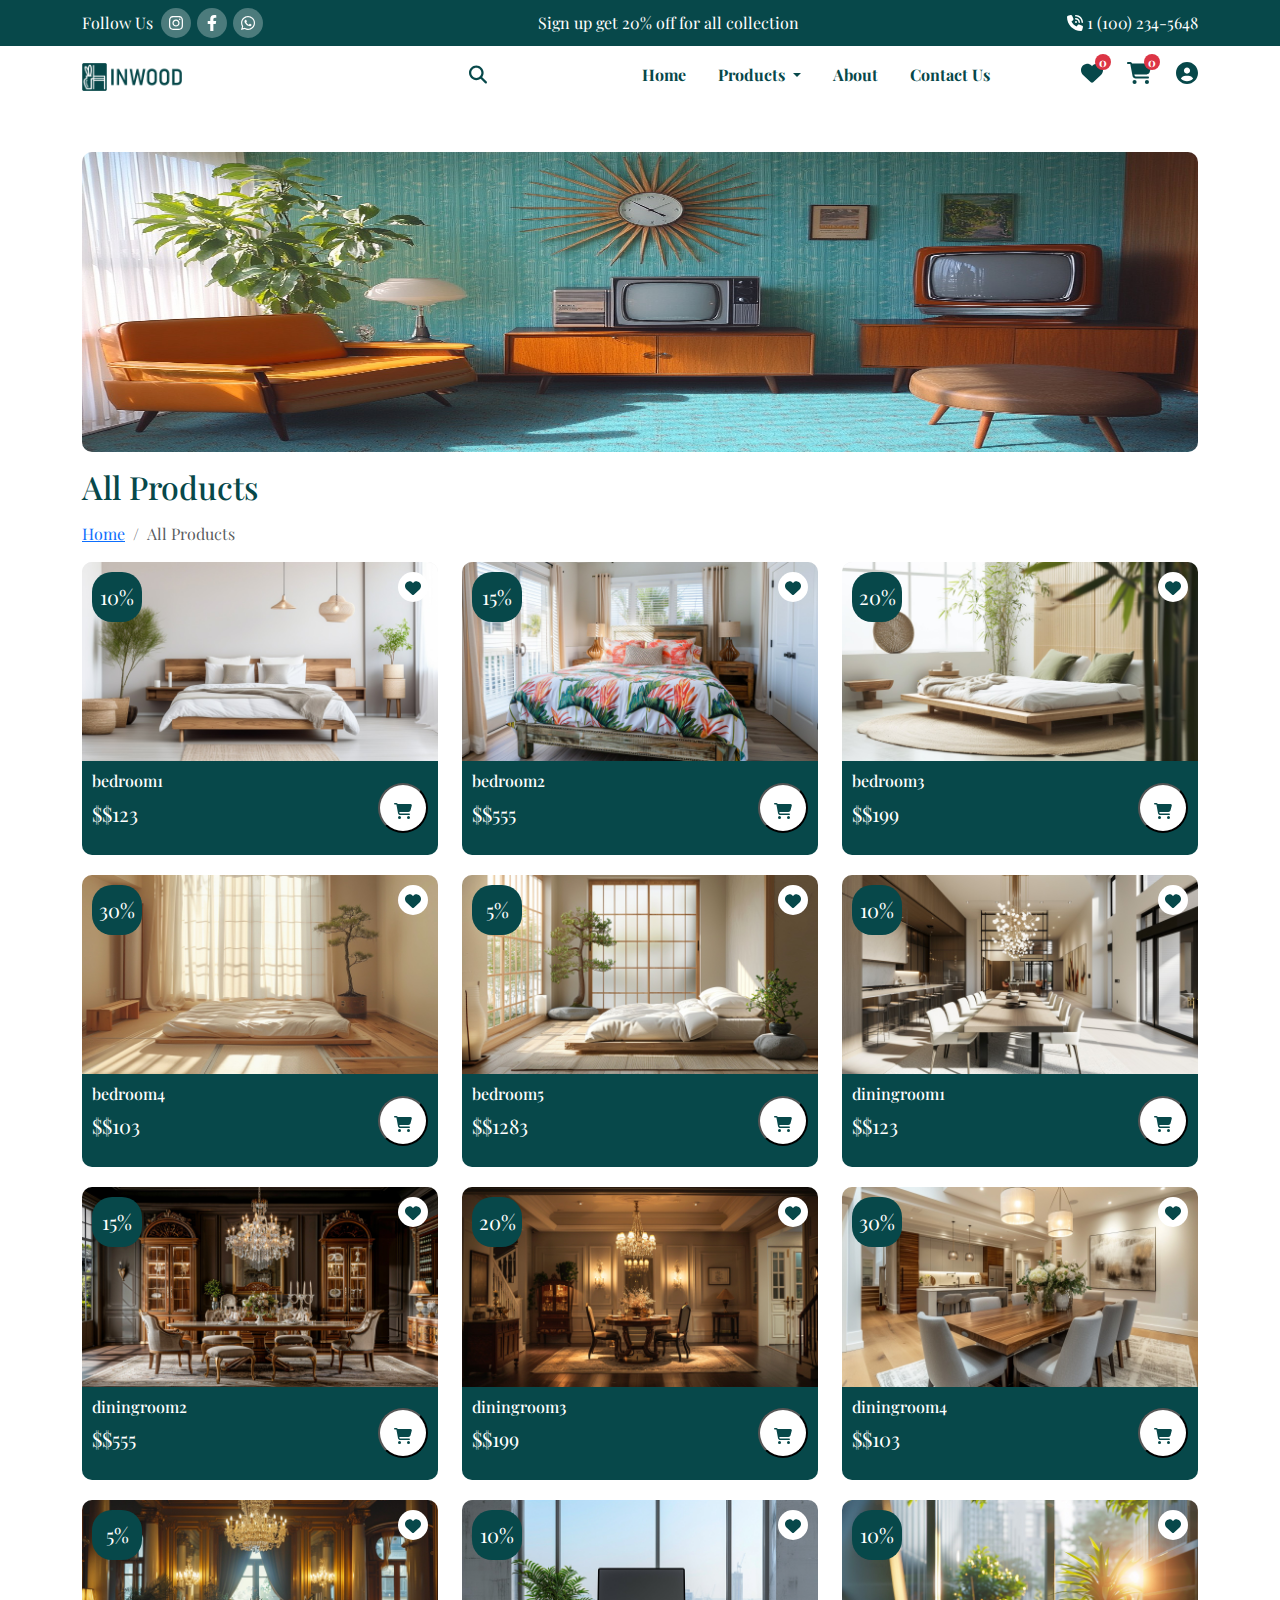
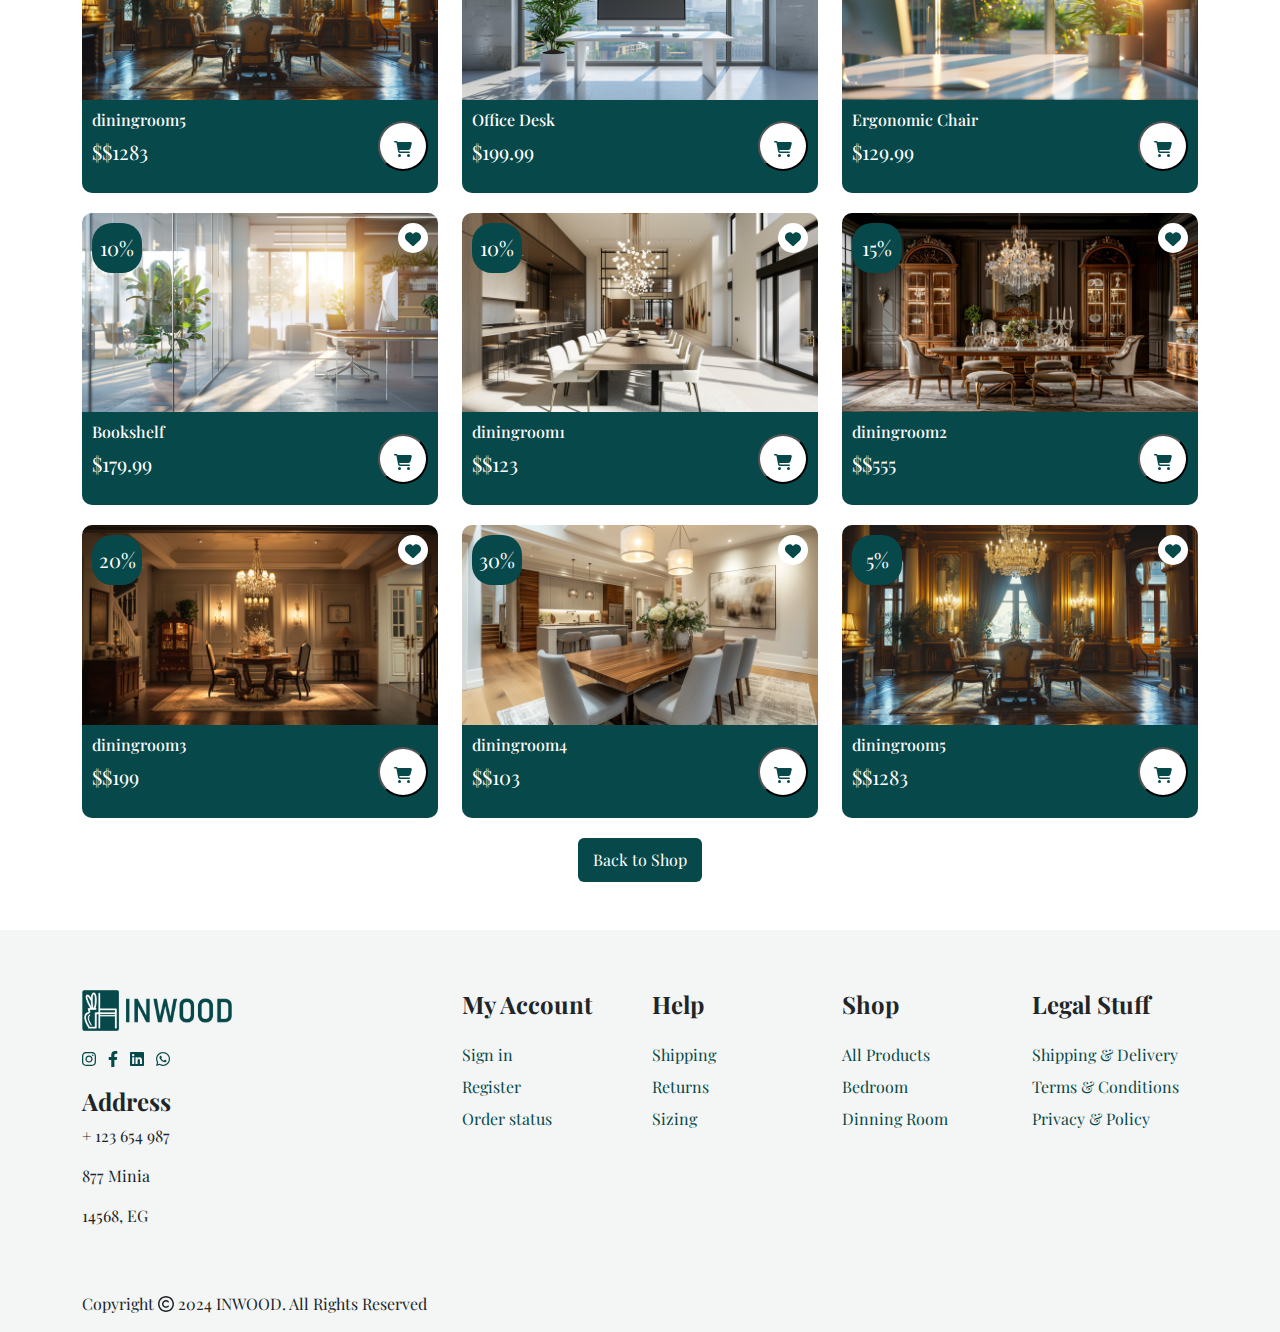
<file: categories.html>
<!DOCTYPE html>
<html lang="en">
  <head>
    <meta charset="UTF-8" />
    <meta name="viewport" content="width=device-width, initial-scale=1.0" />
    <link rel="stylesheet" href="css/bootstrap.min.css" />
    <link rel="stylesheet" href="css/all.min.css" />
    <link rel="stylesheet" href="css/style.css" />
    <link rel="preconnect" href="https://fonts.googleapis.com" />
    <link rel="preconnect" href="https://fonts.gstatic.com" crossorigin />
    <link
      href="https://fonts.googleapis.com/css2?family=Playfair+Display:ital,wght@0,400..900;1,400..900&display=swap"
      rel="stylesheet"
    />
    <title>All Products</title>
  </head>
  <body>
    <div class="socials py-2">
      <div class="container d-flex justify-content-between align-items-center">
        <div class="icons d-flex justify-content-between align-items-center">
          <span class="d-block me-2">Follow Us</span>
          <a href="#"><i class="fa-brands fa-instagram"></i></a>
          <a href="#"><i class="fa-brands fa-facebook-f"></i></a>
          <a href="#"><i class="fa-brands fa-whatsapp"></i></a>
        </div>
        <p class="m-0 d-none d-md-block">
          <a href="account.html" class="text-white text-decoration-none"
            >Sign up get 20% off for all collection</a
          >
        </p>
        <div class="connect">
          <i><i class="fa-solid fa-phone-volume"></i></i>
          1 (100) 234-5648
        </div>
      </div>
    </div>
    <nav class="navbar navbar-expand-lg bg-transparent">
      <div class="container">
        <!-- logo -->
        <a class="navbar-brand" href="index.html"
          ><img src="images/logo.png" style="width: 100px" alt="not found"
        /></a>
        <!-- toggle btn -->
        <button
          class="navbar-toggler shadow-none border-0"
          type="button"
          data-bs-toggle="offcanvas"
          data-bs-target="#offcanvasNavbar"
          aria-controls="offcanvasNavbar"
          aria-label="Toggle navigation"
        >
          <span class="navbar-toggler-icon"></span>
        </button>
        <!-- actions -->
        <div
          class="order-3 actions d-flex justify-content-center align-items-center gap-4"
        >
          <a class="wish position-relative" href="wish.html"
            ><i class="fa-solid fa-heart"></i>
            <span
              id="favorite-count"
              class="position-absolute wish-badge top-0 start-100 translate-middle badge rounded-pill bg-danger"
            >
              0
            </span>
          </a>
          <a class="cart position-relative" href="cart.html"
            ><i class="fa-solid fa-cart-shopping"></i>
            <span
              id="cart-count"
              class="position-absolute cart-badge top-0 start-100 translate-middle badge rounded-pill bg-danger"
            >
              0
            </span></a
          >
          <a class="user" href="account.html"
            ><i class="fa-solid fa-circle-user"></i
          ></a>
        </div>

        <!-- sidebar -->
        <div
          class="sidebar offcanvas offcanvas-end"
          tabindex="-1"
          id="offcanvasNavbar"
          aria-labelledby="offcanvasNavbarLabel"
        >
          <!-- sidebar header -->
          <div class="offcanvas-header border-bottom">
            <a href="#"
              ><img src="images/Logo2.png" style="width: 100px" alt="not found"
            /></a>
            <button
              type="button"
              class="btn-close btn-close-white shadow-none"
              data-bs-dismiss="offcanvas"
              aria-label="Close"
            ></button>
          </div>
          <div class="offcanvas-body">
            <div class="box">
              <input type="text" placeholder="Search for Products" />
              <a href="#">
                <i class="fas fa-search"></i>
              </a>
            </div>
            <ul class="navbar-nav justify-content-end text-center pe-3 m-auto">
              <li class="nav-item mx-2">
                <a
                  class="nav-link active text-center fw-bold"
                  aria-current="page"
                  href="index.html"
                  >Home</a
                >
              </li>
              <li class="nav-item dropdown mx-2">
                <a
                  class="nav-link dropdown-toggle fw-bold"
                  href=""
                  role="button"
                  data-bs-toggle="dropdown"
                  aria-expanded="false"
                >
                  Products
                </a>
                <ul class="dropdown-menu">
                  <li>
                    <a class="dropdown-item" href="categories.html"
                      >All Products</a
                    >
                  </li>
                  <li>
                    <a class="dropdown-item" href="bed-room.html">Bed Rooms</a>
                  </li>
                  <li>
                    <a class="dropdown-item" href="dining-room.html"
                      >Dining Rooms</a
                    >
                  </li>
                  <li>
                    <a class="dropdown-item" href="kitchen.html">Kitchen</a>
                  </li>
                  <li>
                    <a class="dropdown-item" href="workspace.html"
                      >Workspace Rooms</a
                    >
                  </li>
                  <li>
                    <a class="dropdown-item" href="living-room.html"
                      >Living Rooms</a
                    >
                  </li>
                </ul>
              </li>
              <li class="nav-item mx-2">
                <a
                  class="nav-link text-center fw-bold"
                  aria-current="page"
                  href="about.html"
                  >About</a
                >
              </li>
              <li class="nav-item mx-2">
                <a
                  class="nav-link text-center fw-bold"
                  aria-current="page"
                  href="contact.html"
                  >Contact Us</a
                >
              </li>
            </ul>
          </div>
        </div>
      </div>
    </nav>
    <!-- end nav -->

    <!-- back to to button -->
    <button id="back-to-top-btn"><i class="fas fa-arrow-up"></i></button>

    <!-- start categories -->
    <div class="all-products bg-white py-5">
      <div
        id="alert-box"
        style="
          display: none;
          position: fixed;
          top: 50%;
          left: 50%;
          transform: translate(-50%, -50%);
          background-color: rgb(5, 171, 190);
          padding: 10px;
          border-radius: 5px;
          z-index: 9999;
        "
      >
        <span id="alert-message"></span>
      </div>
      <div class="container">
        <div class="image">
          <img
            class="img-fluid"
            src="images/all-products/all-pr01.jpg"
            alt="all-pr01"
          />
        </div>
        <h2 class="my-3">All Products</h2>
        <nav aria-label="breadcrumb">
          <ol class="breadcrumb">
            <li class="breadcrumb-item"><a href="index.html">Home</a></li>
            <li class="breadcrumb-item active" aria-current="page">
              All Products
            </li>
          </ol>
        </nav>
        <div class="row" id="all-products"></div>
      </div>
      <a href="index.html" class="back-to-shop text-decoration-none m-auto"
        >Back to Shop</a
      >
    </div>
    <!-- end categories -->

    <!-- start footer -->
    <div class="footer">
      <div class="container">
        <div class="row">
          <div class="col-12 col-lg-4">
            <div class="f-logo">
              <img src="images/logo.png" alt="not found" style="width: 150px" />
              <div class="f-icons my-3">
                <a class="text-decoration-none" href="#"
                  ><i class="fa-brands fa-instagram me-2"></i
                ></a>
                <a class="text-decoration-none" href="#"
                  ><i class="fa-brands fa-facebook-f me-2"></i
                ></a>
                <a class="text-decoration-none" href="#"
                  ><i class="fa-brands fa-linkedin me-2"></i
                ></a>
                <a class="text-decoration-none" href="#"
                  ><i class="fa-brands fa-whatsapp"></i
                ></a>
              </div>
              <div class="address">
                <h4 class="fw-bold">Address</h4>
                <p>+ 123 654 987</p>
                <p>877 Minia</p>
                <p>14568, EG</p>
              </div>
            </div>
          </div>
          <div class="col-6 col-lg-2">
            <div class="f-account">
              <h4 class="fw-bold">My Account</h4>
              <ul class="list-unstyled mt-4">
                <li><a class="text-decoration-none" href="#">Sign in</a></li>
                <li class="py-2">
                  <a class="text-decoration-none" href="#">Register</a>
                </li>
                <li>
                  <a class="text-decoration-none" href="#">Order status</a>
                </li>
              </ul>
            </div>
          </div>
          <div class="col-6 col-lg-2">
            <div class="f-help">
              <h4 class="fw-bold">Help</h4>
              <ul class="list-unstyled mt-4">
                <li><a class="text-decoration-none" href="#">Shipping</a></li>
                <li class="py-2">
                  <a class="text-decoration-none" href="#">Returns</a>
                </li>
                <li><a class="text-decoration-none" href="#">Sizing</a></li>
              </ul>
            </div>
          </div>
          <div class="col-6 col-lg-2">
            <div class="f-shop">
              <h4 class="fw-bold">Shop</h4>
              <ul class="list-unstyled mt-4">
                <li class="mt-3">
                  <a class="text-decoration-none" href="#">All Products</a>
                </li>
                <li class="py-2">
                  <a class="text-decoration-none" href="#">Bedroom</a>
                </li>
                <li>
                  <a class="text-decoration-none" href="#">Dinning Room</a>
                </li>
              </ul>
            </div>
          </div>
          <div class="col-6 col-lg-2">
            <div class="f-legal">
              <h4 class="fw-bold">Legal Stuff</h4>
              <ul class="list-unstyled mt-4">
                <li>
                  <a class="text-decoration-none" href="#"
                    >Shipping & Delivery</a
                  >
                </li>
                <li class="py-2">
                  <a class="text-decoration-none" href="#"
                    >Terms & Conditions</a
                  >
                </li>
                <li>
                  <a class="text-decoration-none" href="#">Privacy & Policy</a>
                </li>
              </ul>
            </div>
          </div>
          <div class="copyright mt-5 text-center text-lg-start">
            <p>
              Copyright <i class="fa-regular fa-copyright"></i> 2024 INWOOD. All
              Rights Reserved
            </p>
          </div>
        </div>
      </div>
    </div>
    <!-- end footer -->
    <script src="js/bootstrap.bundle.min.js"></script>
    <script src="js/all.min.js"></script>
    <script src="js/main.js"></script>
    <script src="js/all-products.js"></script>
  </body>
</html>
</file>
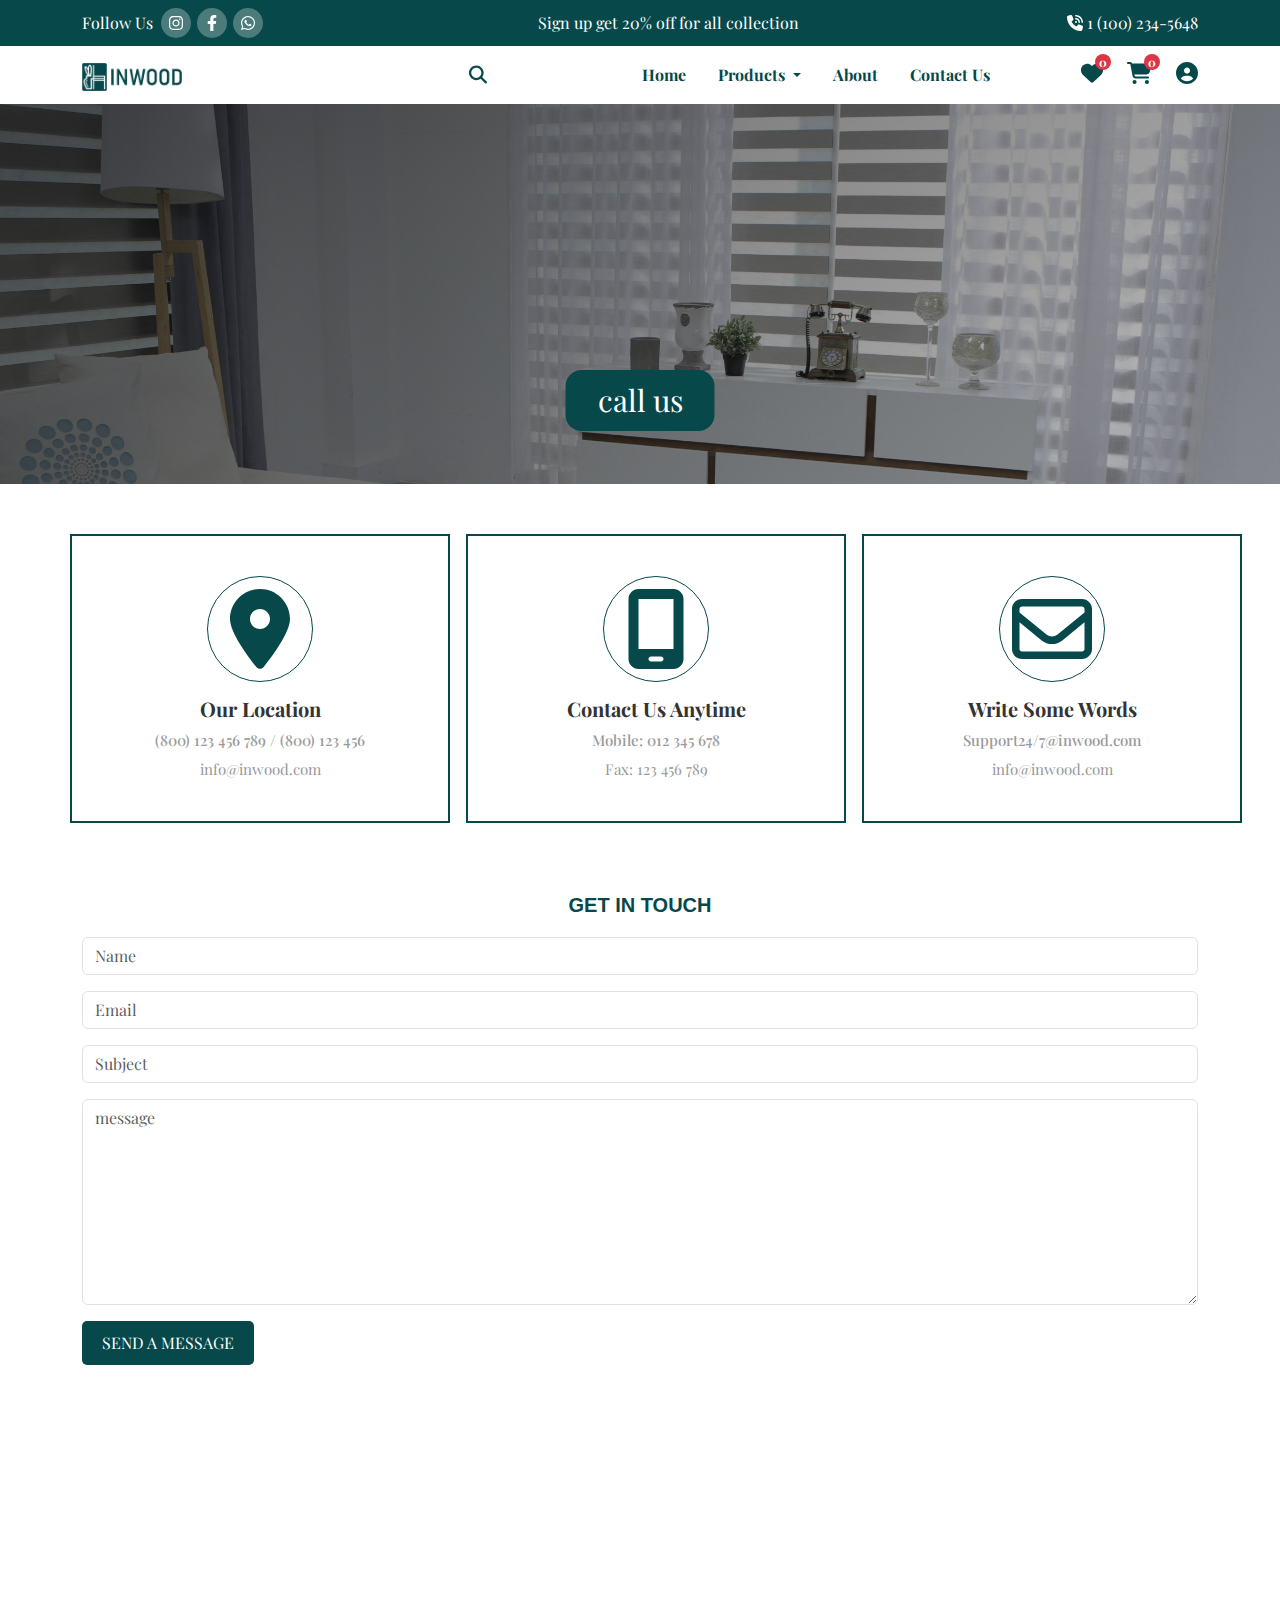
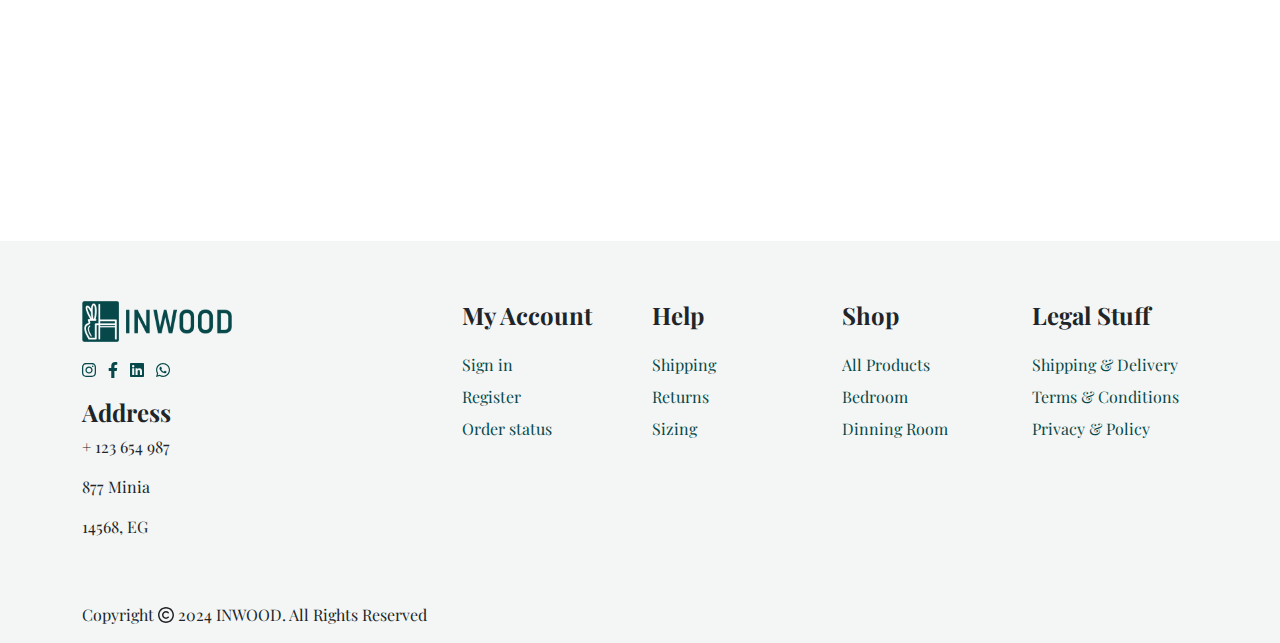
<file: contact.html>
<!DOCTYPE html>
<html lang="en">
  <head>
    <meta charset="UTF-8" />
    <meta name="viewport" content="width=device-width, initial-scale=1.0" />
    <link rel="stylesheet" href="css/bootstrap.min.css" />
    <link rel="stylesheet" href="css/all.min.css" />
    <link rel="stylesheet" href="css/style.css" />
    <link rel="preconnect" href="https://fonts.googleapis.com" />
    <link rel="preconnect" href="https://fonts.gstatic.com" crossorigin />
    <link
      href="https://fonts.googleapis.com/css2?family=Playfair+Display:ital,wght@0,400..900;1,400..900&display=swap"
      rel="stylesheet"
    />
    <title>Contact</title>
  </head>
  <body>
    <div class="socials py-2">
      <div class="container d-flex justify-content-between align-items-center">
        <div class="icons d-flex justify-content-between align-items-center">
          <span class="d-block me-2">Follow Us</span>
          <a href="#"><i class="fa-brands fa-instagram"></i></a>
          <a href="#"><i class="fa-brands fa-facebook-f"></i></a>
          <a href="#"><i class="fa-brands fa-whatsapp"></i></a>
        </div>
        <p class="m-0 d-none d-md-block">
          <a href="account.html" class="text-white text-decoration-none"
            >Sign up get 20% off for all collection</a
          >
        </p>
        <div class="connect">
          <i><i class="fa-solid fa-phone-volume"></i></i>
          1 (100) 234-5648
        </div>
      </div>
    </div>
    <nav class="navbar navbar-expand-lg bg-transparent">
      <div class="container">
        <!-- logo -->
        <a class="navbar-brand" href="index.html"
          ><img src="images/logo.png" style="width: 100px" alt="not found"
        /></a>
        <!-- toggle btn -->
        <button
          class="navbar-toggler shadow-none border-0"
          type="button"
          data-bs-toggle="offcanvas"
          data-bs-target="#offcanvasNavbar"
          aria-controls="offcanvasNavbar"
          aria-label="Toggle navigation"
        >
          <span class="navbar-toggler-icon"></span>
        </button>
        <!-- actions -->
        <div
          class="order-3 actions d-flex justify-content-center align-items-center gap-4"
        >
          <a class="wish position-relative" href="wish.html"
            ><i class="fa-solid fa-heart"></i>
            <span
              id="favorite-count"
              class="position-absolute wish-badge top-0 start-100 translate-middle badge rounded-pill bg-danger"
            >
              0
            </span>
          </a>
          <a class="cart position-relative" href="cart.html"
            ><i class="fa-solid fa-cart-shopping"></i>
            <span
              id="cart-count"
              class="position-absolute cart-badge top-0 start-100 translate-middle badge rounded-pill bg-danger"
            >
              0
            </span></a
          >
          <a class="user" href="account.html"
            ><i class="fa-solid fa-circle-user"></i
          ></a>
        </div>

        <!-- sidebar -->
        <div
          class="sidebar offcanvas offcanvas-end"
          tabindex="-1"
          id="offcanvasNavbar"
          aria-labelledby="offcanvasNavbarLabel"
        >
          <!-- sidebar header -->
          <div class="offcanvas-header border-bottom">
            <a href="index.html"
              ><img src="images/Logo2.png" style="width: 100px" alt="not found"
            /></a>
            <button
              type="button"
              class="btn-close btn-close-white shadow-none"
              data-bs-dismiss="offcanvas"
              aria-label="Close"
            ></button>
          </div>
          <div class="offcanvas-body">
            <div class="box">
              <input type="text" placeholder="Search for Products" />
              <a href="#">
                <i class="fas fa-search"></i>
              </a>
            </div>
            <ul class="navbar-nav justify-content-end text-center pe-3 m-auto">
              <li class="nav-item mx-2">
                <a
                  class="nav-link active text-center fw-bold"
                  aria-current="page"
                  href="index.html"
                  >Home</a
                >
              </li>
              <li class="nav-item dropdown mx-2">
                <a
                  class="nav-link dropdown-toggle fw-bold"
                  href=""
                  role="button"
                  data-bs-toggle="dropdown"
                  aria-expanded="false"
                >
                  Products
                </a>
                <ul class="dropdown-menu">
                  <li>
                    <a class="dropdown-item" href="categories.html"
                      >All Products</a
                    >
                  </li>
                  <li>
                    <a class="dropdown-item" href="bed-room.html">Bed Rooms</a>
                  </li>
                  <li>
                    <a class="dropdown-item" href="dining-room.html"
                      >Dining Rooms</a
                    >
                  </li>
                  <li>
                    <a class="dropdown-item" href="kitchen.html">Kitchen</a>
                  </li>
                  <li>
                    <a class="dropdown-item" href="workspace.html"
                      >Workspace Rooms</a
                    >
                  </li>
                  <li>
                    <a class="dropdown-item" href="living-room.html"
                      >Living Rooms</a
                    >
                  </li>
                </ul>
              </li>
              <li class="nav-item mx-2">
                <a
                  class="nav-link text-center fw-bold"
                  aria-current="page"
                  href="about.html"
                  >About</a
                >
              </li>
              <li class="nav-item mx-2">
                <a
                  class="nav-link text-center fw-bold"
                  aria-current="page"
                  href="contact.html"
                  >Contact Us</a
                >
              </li>
            </ul>
          </div>
        </div>
      </div>
    </nav>
    <!-- end nav  -->
    <button id="back-to-top-btn"><i class="fas fa-arrow-up"></i></button>
    <!-- back to top button  -->
    <div class="contact2">
      <section class="contact-us-main-img">
        <button>call us</button>
      </section>
      <section class="contact-us">
        <div class="container">
          <div
            class="row row-cols-1 row-cols-md-2 row-cols-lg-3 flex-lg-nowrap gap-3"
          >
            <div class="contact-item col">
              <i class="fa-solid fa-location-dot icon"></i>
              <h3>Our Location</h3>
              <h4>(800) 123 456 789 / (800) 123 456</h4>
              <span>info@inwood.com</span>
            </div>
            <div class="contact-item col">
              <i class="fa-solid fa-mobile-screen icon"></i>
              <h3>Contact us Anytime</h3>
              <h4>Mobile: 012 345 678</h4>
              <span>Fax: 123 456 789</span>
            </div>
            <div class="contact-item col">
              <i class="fa-regular fa-envelope icon"></i>
              <h3>Write Some Words</h3>
              <h4>Support24/7@inwood.com</h4>
              <span>info@inwood.com</span>
            </div>
          </div>
        </div>
      </section>
      <section class="contact-form">
        <div class="container">
          <h2 class="text-center">Get In Touch</h2>

          <input
            class="form-control mb-3 bg-transparent"
            type="text"
            placeholder="Name"
            id="usName"
          />
          <div class="valid-feedback" id="vaild">Looks good!</div>
          <div class="invalid-feedback" id="invaild">
            Please check your Name.
          </div>

          <input
            class="form-control mb-3 bg-transparent"
            type="email"
            placeholder="Email"
            id="email"
          />

          <input
            class="form-control mb-3 bg-transparent"
            type="text"
            placeholder="Subject"
            id="subject"
          />
          <textarea
            placeholder="message"
            class="form-control mb-3"
            name=""
            id="mess"
            cols="30"
            rows="8"
          ></textarea>
          <button id="send">send a message</button>
        </div>
        <div class="map">
          <iframe
            src="https://www.google.com/maps/embed?pb=!1m10!1m8!1m3!1d28149.50200227151!2d30.727668!3d28.1255443!3m2!1i1024!2i768!4f13.1!5e0!3m2!1sen!2seg!4v1727556925719!5m2!1sen!2seg"
            width="100%"
            height="450"
            style="border: 0"
            allowfullscreen=""
            loading="lazy"
            referrerpolicy="no-referrer-when-downgrade"
          ></iframe>
        </div>
      </section>
    </div>

    <!-- end end -->
    <!-- start footer -->
    <div class="footer">
      <div class="container">
        <div class="row">
          <div class="col-12 col-lg-4">
            <div class="f-logo">
              <img src="images/logo.png" alt="not found" style="width: 150px" />
              <div class="f-icons my-3">
                <a class="text-decoration-none" href="#"
                  ><i class="fa-brands fa-instagram me-2"></i
                ></a>
                <a class="text-decoration-none" href="#"
                  ><i class="fa-brands fa-facebook-f me-2"></i
                ></a>
                <a class="text-decoration-none" href="#"
                  ><i class="fa-brands fa-linkedin me-2"></i
                ></a>
                <a class="text-decoration-none" href="#"
                  ><i class="fa-brands fa-whatsapp"></i
                ></a>
              </div>
              <div class="address">
                <h4 class="fw-bold">Address</h4>
                <p>+ 123 654 987</p>
                <p>877 Minia</p>
                <p>14568, EG</p>
              </div>
            </div>
          </div>
          <div class="col-6 col-lg-2">
            <div class="f-account">
              <h4 class="fw-bold">My Account</h4>
              <ul class="list-unstyled mt-4">
                <li><a class="text-decoration-none" href="#">Sign in</a></li>
                <li class="py-2">
                  <a class="text-decoration-none" href="#">Register</a>
                </li>
                <li>
                  <a class="text-decoration-none" href="#">Order status</a>
                </li>
              </ul>
            </div>
          </div>
          <div class="col-6 col-lg-2">
            <div class="f-help">
              <h4 class="fw-bold">Help</h4>
              <ul class="list-unstyled mt-4">
                <li><a class="text-decoration-none" href="#">Shipping</a></li>
                <li class="py-2">
                  <a class="text-decoration-none" href="#">Returns</a>
                </li>
                <li><a class="text-decoration-none" href="#">Sizing</a></li>
              </ul>
            </div>
          </div>
          <div class="col-6 col-lg-2">
            <div class="f-shop">
              <h4 class="fw-bold">Shop</h4>
              <ul class="list-unstyled mt-4">
                <li class="mt-3">
                  <a class="text-decoration-none" href="#">All Products</a>
                </li>
                <li class="py-2">
                  <a class="text-decoration-none" href="#">Bedroom</a>
                </li>
                <li>
                  <a class="text-decoration-none" href="#">Dinning Room</a>
                </li>
              </ul>
            </div>
          </div>
          <div class="col-6 col-lg-2">
            <div class="f-legal">
              <h4 class="fw-bold">Legal Stuff</h4>
              <ul class="list-unstyled mt-4">
                <li>
                  <a class="text-decoration-none" href="#"
                    >Shipping & Delivery</a
                  >
                </li>
                <li class="py-2">
                  <a class="text-decoration-none" href="#"
                    >Terms & Conditions</a
                  >
                </li>
                <li>
                  <a class="text-decoration-none" href="#">Privacy & Policy</a>
                </li>
              </ul>
            </div>
          </div>
          <div class="copyright mt-5 text-center text-lg-start">
            <p>
              Copyright <i class="fa-regular fa-copyright"></i> 2024 INWOOD. All
              Rights Reserved
            </p>
          </div>
        </div>
      </div>
    </div>
    <!-- end footer -->
    <script src="js/bootstrap.bundle.min.js"></script>
    <script src="js/all.min.js"></script>
    <script src="js/main.js"></script>
    <script src="js/contactjs.js"></script>
  </body>
</html>
</file>
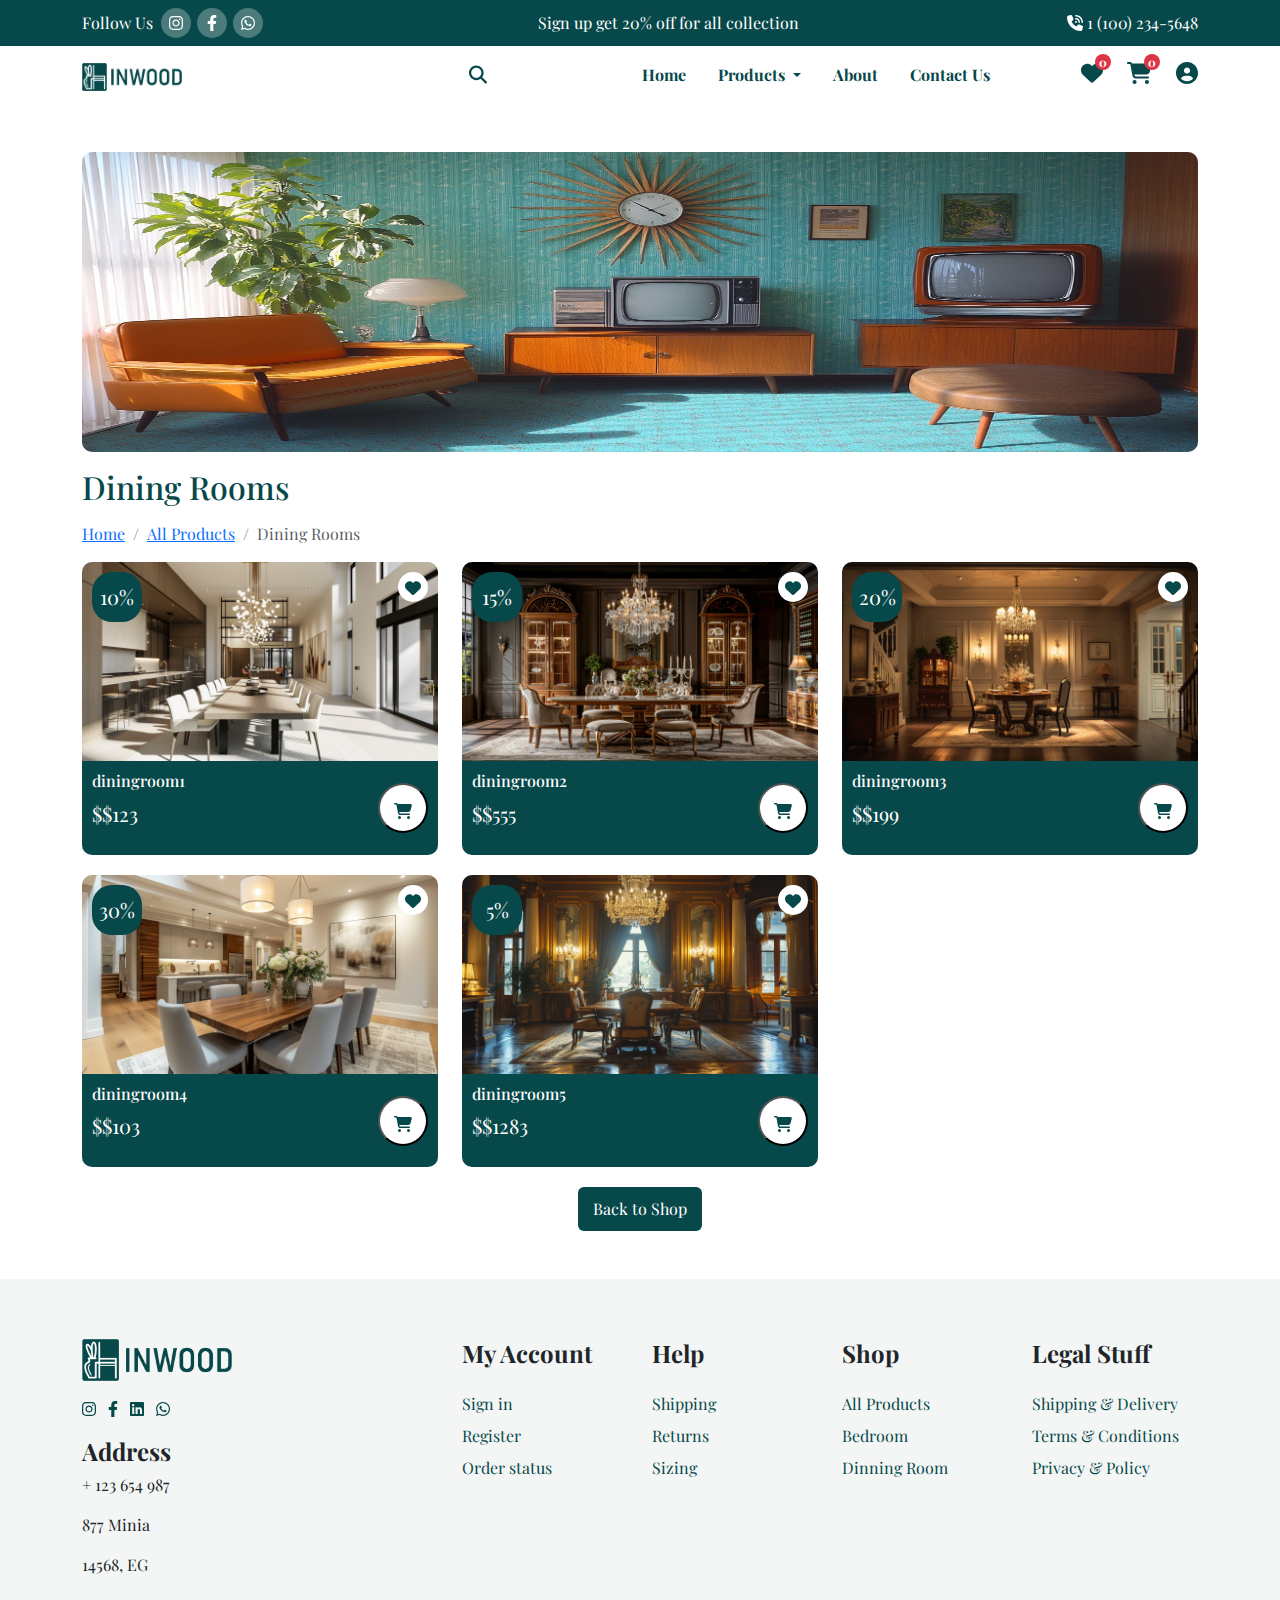
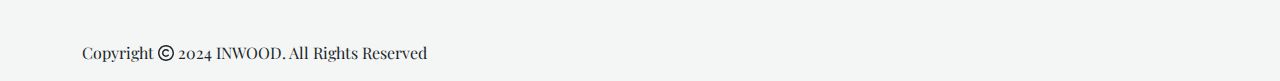
<file: dining-room.html>
<!DOCTYPE html>
<html lang="en">
  <head>
    <meta charset="UTF-8" />
    <meta name="viewport" content="width=device-width, initial-scale=1.0" />
    <link rel="stylesheet" href="css/bootstrap.min.css" />
    <link rel="stylesheet" href="css/all.min.css" />
    <link rel="stylesheet" href="css/style.css" />
    <link rel="preconnect" href="https://fonts.googleapis.com" />
    <link rel="preconnect" href="https://fonts.gstatic.com" crossorigin />
    <link
      href="https://fonts.googleapis.com/css2?family=Playfair+Display:ital,wght@0,400..900;1,400..900&display=swap"
      rel="stylesheet"
    />
    <title>Dining Rooms</title>
  </head>
  <body>
    <div class="socials py-2">
      <div class="container d-flex justify-content-between align-items-center">
        <div class="icons d-flex justify-content-between align-items-center">
          <span class="d-block me-2">Follow Us</span>
          <a href="#"><i class="fa-brands fa-instagram"></i></a>
          <a href="#"><i class="fa-brands fa-facebook-f"></i></a>
          <a href="#"><i class="fa-brands fa-whatsapp"></i></a>
        </div>
        <p class="m-0 d-none d-md-block">
          <a href="account.html" class="text-white text-decoration-none"
            >Sign up get 20% off for all collection</a
          >
        </p>
        <div class="connect">
          <i><i class="fa-solid fa-phone-volume"></i></i>
          1 (100) 234-5648
        </div>
      </div>
    </div>
    <nav class="navbar navbar-expand-lg bg-transparent">
      <div class="container">
        <!-- logo -->
        <a class="navbar-brand" href="index.html"
          ><img src="images/logo.png" style="width: 100px" alt="not found"
        /></a>
        <!-- toggle btn -->
        <button
          class="navbar-toggler shadow-none border-0"
          type="button"
          data-bs-toggle="offcanvas"
          data-bs-target="#offcanvasNavbar"
          aria-controls="offcanvasNavbar"
          aria-label="Toggle navigation"
        >
          <span class="navbar-toggler-icon"></span>
        </button>
        <!-- actions -->
        <div
          class="order-3 actions d-flex justify-content-center align-items-center gap-4"
        >
          <a class="wish position-relative" href="wish.html"
            ><i class="fa-solid fa-heart"></i>
            <span
              id="favorite-count"
              class="position-absolute wish-badge top-0 start-100 translate-middle badge rounded-pill bg-danger"
            >
              0
            </span>
          </a>
          <a class="cart position-relative" href="cart.html"
            ><i class="fa-solid fa-cart-shopping"></i>
            <span
              id="cart-count"
              class="position-absolute cart-badge top-0 start-100 translate-middle badge rounded-pill bg-danger"
            >
              0
            </span></a
          >
          <a class="user" href="account.html"
            ><i class="fa-solid fa-circle-user"></i
          ></a>
        </div>

        <!-- sidebar -->
        <div
          class="sidebar offcanvas offcanvas-end"
          tabindex="-1"
          id="offcanvasNavbar"
          aria-labelledby="offcanvasNavbarLabel"
        >
          <!-- sidebar header -->
          <div class="offcanvas-header border-bottom">
            <a href="#"
              ><img src="images/Logo2.png" style="width: 100px" alt="not found"
            /></a>
            <button
              type="button"
              class="btn-close btn-close-white shadow-none"
              data-bs-dismiss="offcanvas"
              aria-label="Close"
            ></button>
          </div>
          <div class="offcanvas-body">
            <div class="box">
              <input type="text" placeholder="Search for Products" />
              <a href="#">
                <i class="fas fa-search"></i>
              </a>
            </div>
            <ul class="navbar-nav justify-content-end text-center pe-3 m-auto">
              <li class="nav-item mx-2">
                <a
                  class="nav-link active text-center fw-bold"
                  aria-current="page"
                  href="index.html"
                  >Home</a
                >
              </li>
              <li class="nav-item dropdown mx-2">
                <a
                  class="nav-link dropdown-toggle fw-bold"
                  href=""
                  role="button"
                  data-bs-toggle="dropdown"
                  aria-expanded="false"
                >
                  Products
                </a>
                <ul class="dropdown-menu">
                  <li>
                    <a class="dropdown-item" href="categories.html"
                      >All Products</a
                    >
                  </li>
                  <li>
                    <a class="dropdown-item" href="bed-room.html">Bed Rooms</a>
                  </li>
                  <li>
                    <a class="dropdown-item" href="dining-room.html"
                      >Dining Rooms</a
                    >
                  </li>
                  <li>
                    <a class="dropdown-item" href="kitchen.html">Kitchen</a>
                  </li>
                  <li>
                    <a class="dropdown-item" href="workspace.html"
                      >Workspace Rooms</a
                    >
                  </li>
                  <li>
                    <a class="dropdown-item" href="living-room.html"
                      >Living Rooms</a
                    >
                  </li>
                </ul>
              </li>
              <li class="nav-item mx-2">
                <a
                  class="nav-link text-center fw-bold"
                  aria-current="page"
                  href="about.html"
                  >About</a
                >
              </li>
              <li class="nav-item mx-2">
                <a
                  class="nav-link text-center fw-bold"
                  aria-current="page"
                  href="contact.html"
                  >Contact Us</a
                >
              </li>
            </ul>
          </div>
        </div>
      </div>
    </nav>
    <!-- end nav -->

    <!-- back to to button -->
    <button id="back-to-top-btn"><i class="fas fa-arrow-up"></i></button>

    <!-- start dining rooms -->
    <div class="all-products bg-white py-5">
      <div
        id="alert-box"
        style="
          display: none;
          position: fixed;
          top: 50%;
          left: 50%;
          transform: translate(-50%, -50%);
          background-color: rgb(5, 171, 190);
          padding: 10px;
          border-radius: 5px;
          z-index: 9999;
        "
      >
        <span id="alert-message"></span>
      </div>
      <div class="container">
        <div class="image">
          <img
            class="img-fluid"
            src="images/all-products/all-pr01.jpg"
            alt="all-pr01"
          />
        </div>
        <h2 class="my-3">Dining Rooms</h2>
        <nav aria-label="breadcrumb">
          <ol class="breadcrumb">
            <li class="breadcrumb-item"><a href="index.html">Home</a></li>
            <li class="breadcrumb-item" aria-current="page">
              <a href="categories.html">All Products</a>
            </li>
            <li class="breadcrumb-item active" aria-current="page">
              Dining Rooms
            </li>
          </ol>
        </nav>
        <div class="row" id="diningrooms"></div>
      </div>
      <a href="index.html" class="back-to-shop text-decoration-none m-auto"
        >Back to Shop</a
      >
    </div>
    <!-- end dining rooms -->

    <!-- start footer -->
    <div class="footer">
      <div class="container">
        <div class="row">
          <div class="col-12 col-lg-4">
            <div class="f-logo">
              <img src="images/logo.png" alt="not found" style="width: 150px" />
              <div class="f-icons my-3">
                <a class="text-decoration-none" href="#"
                  ><i class="fa-brands fa-instagram me-2"></i
                ></a>
                <a class="text-decoration-none" href="#"
                  ><i class="fa-brands fa-facebook-f me-2"></i
                ></a>
                <a class="text-decoration-none" href="#"
                  ><i class="fa-brands fa-linkedin me-2"></i
                ></a>
                <a class="text-decoration-none" href="#"
                  ><i class="fa-brands fa-whatsapp"></i
                ></a>
              </div>
              <div class="address">
                <h4 class="fw-bold">Address</h4>
                <p>+ 123 654 987</p>
                <p>877 Minia</p>
                <p>14568, EG</p>
              </div>
            </div>
          </div>
          <div class="col-6 col-lg-2">
            <div class="f-account">
              <h4 class="fw-bold">My Account</h4>
              <ul class="list-unstyled mt-4">
                <li><a class="text-decoration-none" href="#">Sign in</a></li>
                <li class="py-2">
                  <a class="text-decoration-none" href="#">Register</a>
                </li>
                <li>
                  <a class="text-decoration-none" href="#">Order status</a>
                </li>
              </ul>
            </div>
          </div>
          <div class="col-6 col-lg-2">
            <div class="f-help">
              <h4 class="fw-bold">Help</h4>
              <ul class="list-unstyled mt-4">
                <li><a class="text-decoration-none" href="#">Shipping</a></li>
                <li class="py-2">
                  <a class="text-decoration-none" href="#">Returns</a>
                </li>
                <li><a class="text-decoration-none" href="#">Sizing</a></li>
              </ul>
            </div>
          </div>
          <div class="col-6 col-lg-2">
            <div class="f-shop">
              <h4 class="fw-bold">Shop</h4>
              <ul class="list-unstyled mt-4">
                <li class="mt-3">
                  <a class="text-decoration-none" href="#">All Products</a>
                </li>
                <li class="py-2">
                  <a class="text-decoration-none" href="#">Bedroom</a>
                </li>
                <li>
                  <a class="text-decoration-none" href="#">Dinning Room</a>
                </li>
              </ul>
            </div>
          </div>
          <div class="col-6 col-lg-2">
            <div class="f-legal">
              <h4 class="fw-bold">Legal Stuff</h4>
              <ul class="list-unstyled mt-4">
                <li>
                  <a class="text-decoration-none" href="#"
                    >Shipping & Delivery</a
                  >
                </li>
                <li class="py-2">
                  <a class="text-decoration-none" href="#"
                    >Terms & Conditions</a
                  >
                </li>
                <li>
                  <a class="text-decoration-none" href="#">Privacy & Policy</a>
                </li>
              </ul>
            </div>
          </div>
          <div class="copyright mt-5 text-center text-lg-start">
            <p>
              Copyright <i class="fa-regular fa-copyright"></i> 2024 INWOOD. All
              Rights Reserved
            </p>
          </div>
        </div>
      </div>
    </div>
    <!-- end footer -->
    <script src="js/bootstrap.bundle.min.js"></script>
    <script src="js/all.min.js"></script>
    <script src="js/main.js"></script>
    <script src="js/dining-room.js"></script>
  </body>
</html>
</file>
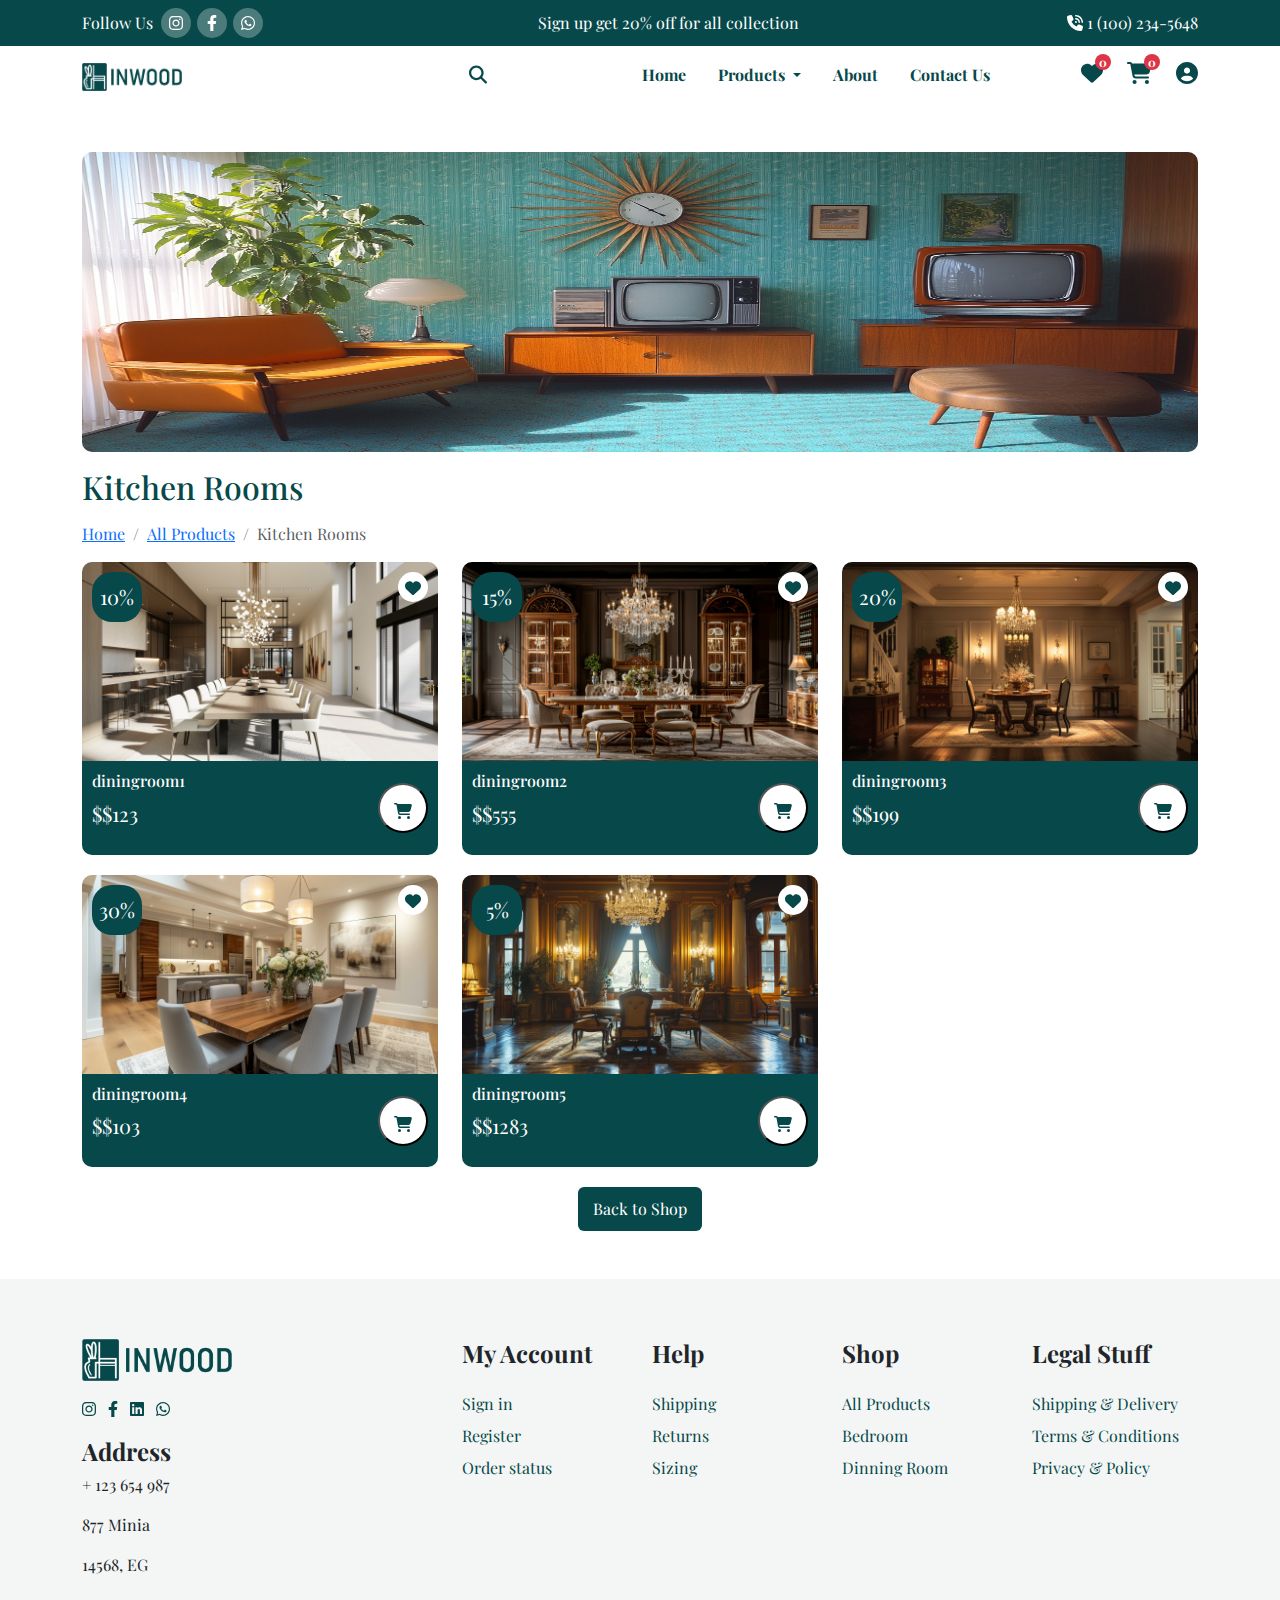
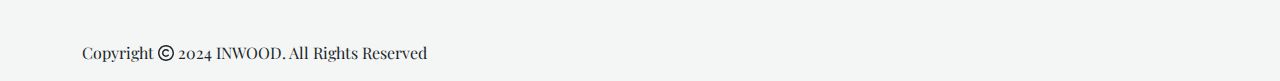
<file: kitchen.html>
<!DOCTYPE html>
<html lang="en">
  <head>
    <meta charset="UTF-8" />
    <meta name="viewport" content="width=device-width, initial-scale=1.0" />
    <link rel="stylesheet" href="css/bootstrap.min.css" />
    <link rel="stylesheet" href="css/all.min.css" />
    <link rel="stylesheet" href="css/style.css" />
    <link rel="preconnect" href="https://fonts.googleapis.com" />
    <link rel="preconnect" href="https://fonts.gstatic.com" crossorigin />
    <link
      href="https://fonts.googleapis.com/css2?family=Playfair+Display:ital,wght@0,400..900;1,400..900&display=swap"
      rel="stylesheet"
    />
    <title>Kitchen Rooms</title>
  </head>
  <body>
    <div class="socials py-2">
      <div class="container d-flex justify-content-between align-items-center">
        <div class="icons d-flex justify-content-between align-items-center">
          <span class="d-block me-2">Follow Us</span>
          <a href="#"><i class="fa-brands fa-instagram"></i></a>
          <a href="#"><i class="fa-brands fa-facebook-f"></i></a>
          <a href="#"><i class="fa-brands fa-whatsapp"></i></a>
        </div>
        <p class="m-0 d-none d-md-block">
          <a href="account.html" class="text-white text-decoration-none"
            >Sign up get 20% off for all collection</a
          >
        </p>
        <div class="connect">
          <i><i class="fa-solid fa-phone-volume"></i></i>
          1 (100) 234-5648
        </div>
      </div>
    </div>
    <nav class="navbar navbar-expand-lg bg-transparent">
      <div class="container">
        <!-- logo -->
        <a class="navbar-brand" href="index.html"
          ><img src="images/logo.png" style="width: 100px" alt="not found"
        /></a>
        <!-- toggle btn -->
        <button
          class="navbar-toggler shadow-none border-0"
          type="button"
          data-bs-toggle="offcanvas"
          data-bs-target="#offcanvasNavbar"
          aria-controls="offcanvasNavbar"
          aria-label="Toggle navigation"
        >
          <span class="navbar-toggler-icon"></span>
        </button>
        <!-- actions -->
        <div
          class="order-3 actions d-flex justify-content-center align-items-center gap-4"
        >
          <a class="wish position-relative" href="wish.html"
            ><i class="fa-solid fa-heart"></i>
            <span
              id="favorite-count"
              class="position-absolute wish-badge top-0 start-100 translate-middle badge rounded-pill bg-danger"
            >
              0
            </span>
          </a>
          <a class="cart position-relative" href="cart.html"
            ><i class="fa-solid fa-cart-shopping"></i>
            <span
              id="cart-count"
              class="position-absolute cart-badge top-0 start-100 translate-middle badge rounded-pill bg-danger"
            >
              0
            </span></a
          >
          <a class="user" href="account.html"
            ><i class="fa-solid fa-circle-user"></i
          ></a>
        </div>

        <!-- sidebar -->
        <div
          class="sidebar offcanvas offcanvas-end"
          tabindex="-1"
          id="offcanvasNavbar"
          aria-labelledby="offcanvasNavbarLabel"
        >
          <!-- sidebar header -->
          <div class="offcanvas-header border-bottom">
            <a href="#"
              ><img src="images/Logo2.png" style="width: 100px" alt="not found"
            /></a>
            <button
              type="button"
              class="btn-close btn-close-white shadow-none"
              data-bs-dismiss="offcanvas"
              aria-label="Close"
            ></button>
          </div>
          <div class="offcanvas-body">
            <div class="box">
              <input type="text" placeholder="Search for Products" />
              <a href="#">
                <i class="fas fa-search"></i>
              </a>
            </div>
            <ul class="navbar-nav justify-content-end text-center pe-3 m-auto">
              <li class="nav-item mx-2">
                <a
                  class="nav-link active text-center fw-bold"
                  aria-current="page"
                  href="index.html"
                  >Home</a
                >
              </li>
              <li class="nav-item dropdown mx-2">
                <a
                  class="nav-link dropdown-toggle fw-bold"
                  href=""
                  role="button"
                  data-bs-toggle="dropdown"
                  aria-expanded="false"
                >
                  Products
                </a>
                <ul class="dropdown-menu">
                  <li>
                    <a class="dropdown-item" href="categories.html"
                      >All Products</a
                    >
                  </li>
                  <li>
                    <a class="dropdown-item" href="bed-room.html">Bed Rooms</a>
                  </li>
                  <li>
                    <a class="dropdown-item" href="dining-room.html"
                      >Dining Rooms</a
                    >
                  </li>
                  <li>
                    <a class="dropdown-item" href="kitchen.html">Kitchen</a>
                  </li>
                  <li>
                    <a class="dropdown-item" href="workspace.html"
                      >Workspace Rooms</a
                    >
                  </li>
                  <li>
                    <a class="dropdown-item" href="living-room.html"
                      >Living Rooms</a
                    >
                  </li>
                </ul>
              </li>
              <li class="nav-item mx-2">
                <a
                  class="nav-link text-center fw-bold"
                  aria-current="page"
                  href="about.html"
                  >About</a
                >
              </li>
              <li class="nav-item mx-2">
                <a
                  class="nav-link text-center fw-bold"
                  aria-current="page"
                  href="contact.html"
                  >Contact Us</a
                >
              </li>
            </ul>
          </div>
        </div>
      </div>
    </nav>
    <!-- end nav -->

    <!-- back to to button -->
    <button id="back-to-top-btn"><i class="fas fa-arrow-up"></i></button>

    <!-- start kitchen rooms -->
    <div class="all-products bg-white py-5">
      <div
        id="alert-box"
        style="
          display: none;
          position: fixed;
          top: 50%;
          left: 50%;
          transform: translate(-50%, -50%);
          background-color: rgb(5, 171, 190);
          padding: 10px;
          border-radius: 5px;
          z-index: 9999;
        "
      >
        <span id="alert-message"></span>
      </div>
      <div class="container">
        <div class="image">
          <img
            class="img-fluid"
            src="images/all-products/all-pr01.jpg"
            alt="all-pr01"
          />
        </div>
        <h2 class="my-3">Kitchen Rooms</h2>
        <nav aria-label="breadcrumb">
          <ol class="breadcrumb">
            <li class="breadcrumb-item"><a href="index.html">Home</a></li>
            <li class="breadcrumb-item" aria-current="page">
              <a href="categories.html">All Products</a>
            </li>
            <li class="breadcrumb-item active" aria-current="page">
              Kitchen Rooms
            </li>
          </ol>
        </nav>
        <div class="row" id="kitchen"></div>
      </div>
      <a href="index.html" class="back-to-shop text-decoration-none m-auto"
        >Back to Shop</a
      >
    </div>
    <!-- end kitchen rooms -->

    <!-- start footer -->
    <div class="footer">
      <div class="container">
        <div class="row">
          <div class="col-12 col-lg-4">
            <div class="f-logo">
              <img src="images/logo.png" alt="not found" style="width: 150px" />
              <div class="f-icons my-3">
                <a class="text-decoration-none" href="#"
                  ><i class="fa-brands fa-instagram me-2"></i
                ></a>
                <a class="text-decoration-none" href="#"
                  ><i class="fa-brands fa-facebook-f me-2"></i
                ></a>
                <a class="text-decoration-none" href="#"
                  ><i class="fa-brands fa-linkedin me-2"></i
                ></a>
                <a class="text-decoration-none" href="#"
                  ><i class="fa-brands fa-whatsapp"></i
                ></a>
              </div>
              <div class="address">
                <h4 class="fw-bold">Address</h4>
                <p>+ 123 654 987</p>
                <p>877 Minia</p>
                <p>14568, EG</p>
              </div>
            </div>
          </div>
          <div class="col-6 col-lg-2">
            <div class="f-account">
              <h4 class="fw-bold">My Account</h4>
              <ul class="list-unstyled mt-4">
                <li><a class="text-decoration-none" href="#">Sign in</a></li>
                <li class="py-2">
                  <a class="text-decoration-none" href="#">Register</a>
                </li>
                <li>
                  <a class="text-decoration-none" href="#">Order status</a>
                </li>
              </ul>
            </div>
          </div>
          <div class="col-6 col-lg-2">
            <div class="f-help">
              <h4 class="fw-bold">Help</h4>
              <ul class="list-unstyled mt-4">
                <li><a class="text-decoration-none" href="#">Shipping</a></li>
                <li class="py-2">
                  <a class="text-decoration-none" href="#">Returns</a>
                </li>
                <li><a class="text-decoration-none" href="#">Sizing</a></li>
              </ul>
            </div>
          </div>
          <div class="col-6 col-lg-2">
            <div class="f-shop">
              <h4 class="fw-bold">Shop</h4>
              <ul class="list-unstyled mt-4">
                <li class="mt-3">
                  <a class="text-decoration-none" href="#">All Products</a>
                </li>
                <li class="py-2">
                  <a class="text-decoration-none" href="#">Bedroom</a>
                </li>
                <li>
                  <a class="text-decoration-none" href="#">Dinning Room</a>
                </li>
              </ul>
            </div>
          </div>
          <div class="col-6 col-lg-2">
            <div class="f-legal">
              <h4 class="fw-bold">Legal Stuff</h4>
              <ul class="list-unstyled mt-4">
                <li>
                  <a class="text-decoration-none" href="#"
                    >Shipping & Delivery</a
                  >
                </li>
                <li class="py-2">
                  <a class="text-decoration-none" href="#"
                    >Terms & Conditions</a
                  >
                </li>
                <li>
                  <a class="text-decoration-none" href="#">Privacy & Policy</a>
                </li>
              </ul>
            </div>
          </div>
          <div class="copyright mt-5 text-center text-lg-start">
            <p>
              Copyright <i class="fa-regular fa-copyright"></i> 2024 INWOOD. All
              Rights Reserved
            </p>
          </div>
        </div>
      </div>
    </div>
    <!-- end footer -->
    <script src="js/bootstrap.bundle.min.js"></script>
    <script src="js/all.min.js"></script>
    <script src="js/main.js"></script>
    <script src="js/kitchen.js"></script>
  </body>
</html>
</file>
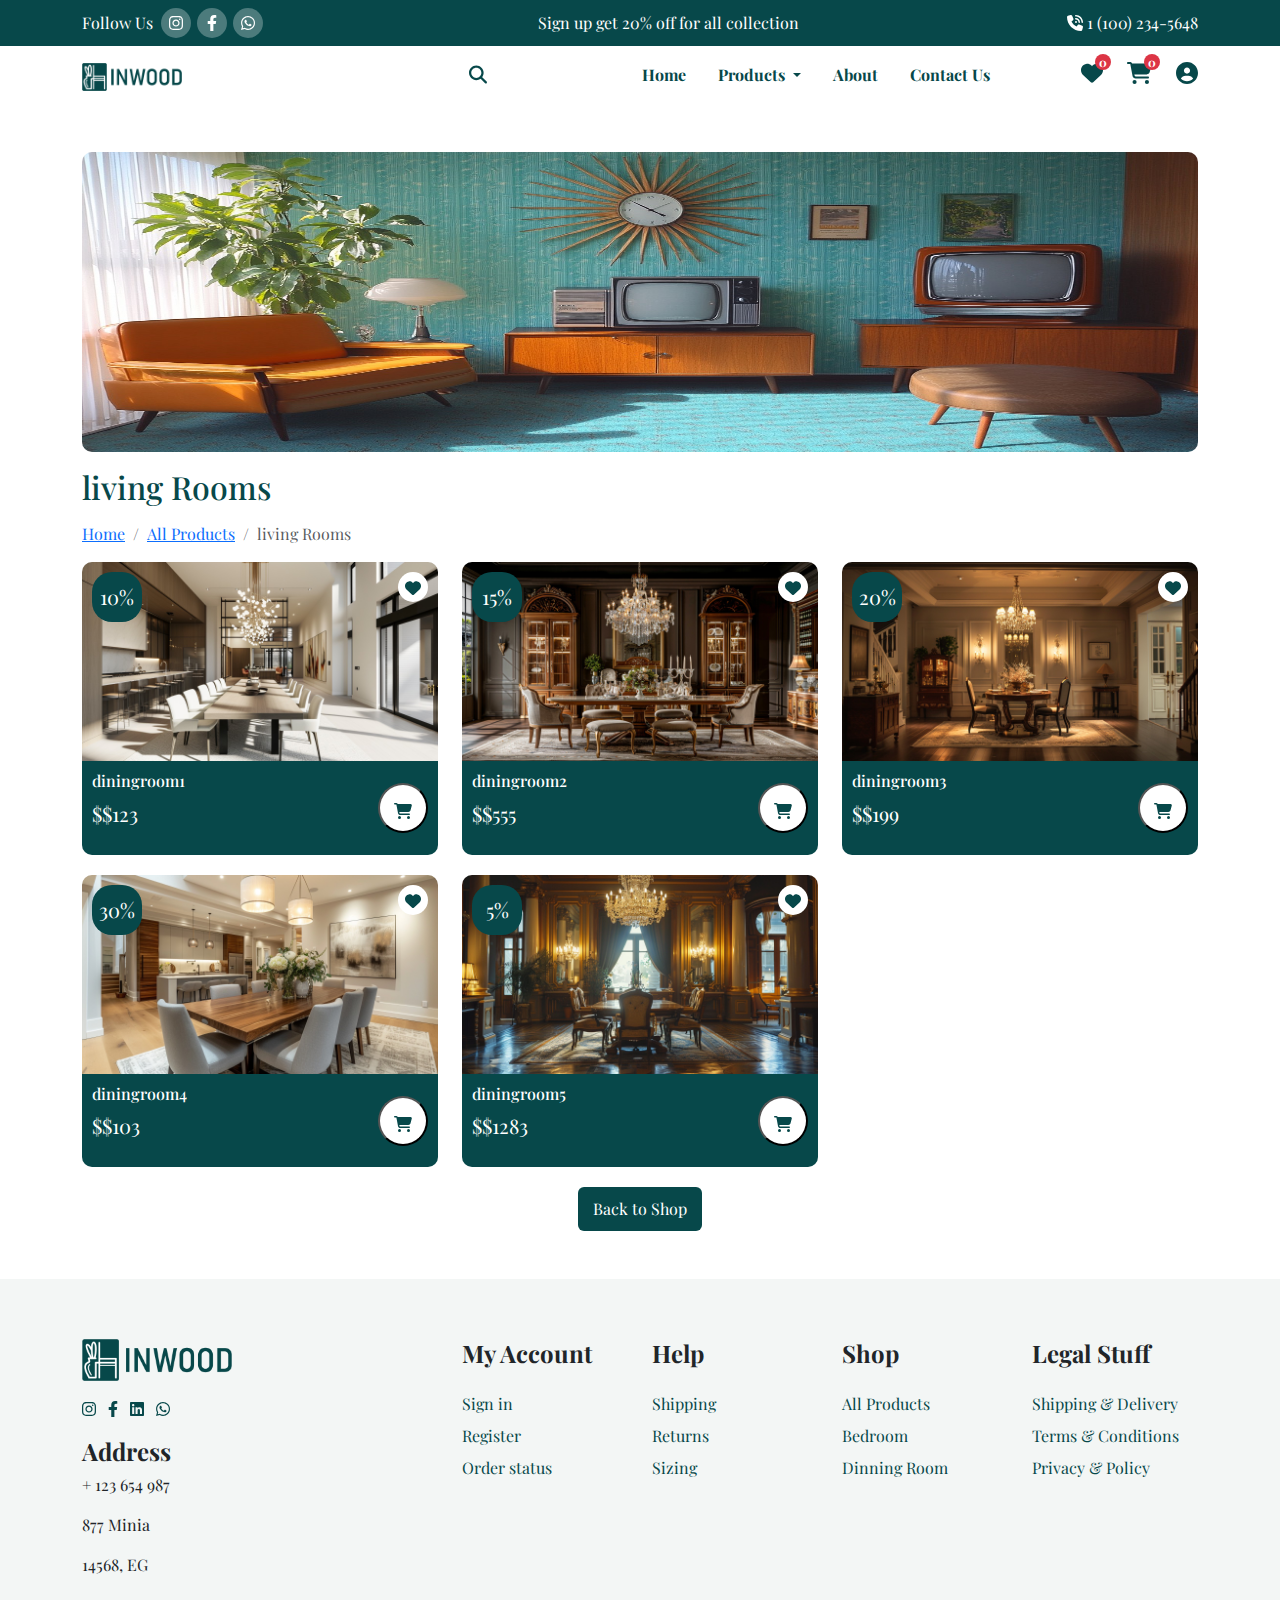
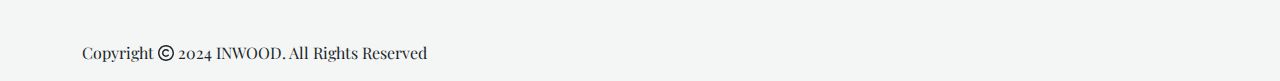
<file: living-room.html>
<!DOCTYPE html>
<html lang="en">
  <head>
    <meta charset="UTF-8" />
    <meta name="viewport" content="width=device-width, initial-scale=1.0" />
    <link rel="stylesheet" href="css/bootstrap.min.css" />
    <link rel="stylesheet" href="css/all.min.css" />
    <link rel="stylesheet" href="css/style.css" />
    <link rel="preconnect" href="https://fonts.googleapis.com" />
    <link rel="preconnect" href="https://fonts.gstatic.com" crossorigin />
    <link
      href="https://fonts.googleapis.com/css2?family=Playfair+Display:ital,wght@0,400..900;1,400..900&display=swap"
      rel="stylesheet"
    />
    <title>Living Rooms</title>
  </head>
  <body>
    <div class="socials py-2">
      <div class="container d-flex justify-content-between align-items-center">
        <div class="icons d-flex justify-content-between align-items-center">
          <span class="d-block me-2">Follow Us</span>
          <a href="#"><i class="fa-brands fa-instagram"></i></a>
          <a href="#"><i class="fa-brands fa-facebook-f"></i></a>
          <a href="#"><i class="fa-brands fa-whatsapp"></i></a>
        </div>
        <p class="m-0 d-none d-md-block">
          <a href="account.html" class="text-white text-decoration-none"
            >Sign up get 20% off for all collection</a
          >
        </p>
        <div class="connect">
          <i><i class="fa-solid fa-phone-volume"></i></i>
          1 (100) 234-5648
        </div>
      </div>
    </div>
    <nav class="navbar navbar-expand-lg bg-transparent">
      <div class="container">
        <!-- logo -->
        <a class="navbar-brand" href="index.html"
          ><img src="images/logo.png" style="width: 100px" alt="not found"
        /></a>
        <!-- toggle btn -->
        <button
          class="navbar-toggler shadow-none border-0"
          type="button"
          data-bs-toggle="offcanvas"
          data-bs-target="#offcanvasNavbar"
          aria-controls="offcanvasNavbar"
          aria-label="Toggle navigation"
        >
          <span class="navbar-toggler-icon"></span>
        </button>
        <!-- actions -->
        <div
          class="order-3 actions d-flex justify-content-center align-items-center gap-4"
        >
          <a class="wish position-relative" href="wish.html"
            ><i class="fa-solid fa-heart"></i>
            <span
              id="favorite-count"
              class="position-absolute wish-badge top-0 start-100 translate-middle badge rounded-pill bg-danger"
            >
              0
            </span>
          </a>
          <a class="cart position-relative" href="cart.html"
            ><i class="fa-solid fa-cart-shopping"></i>
            <span
              id="cart-count"
              class="position-absolute cart-badge top-0 start-100 translate-middle badge rounded-pill bg-danger"
            >
              0
            </span></a
          >
          <a class="user" href="account.html"
            ><i class="fa-solid fa-circle-user"></i
          ></a>
        </div>

        <!-- sidebar -->
        <div
          class="sidebar offcanvas offcanvas-end"
          tabindex="-1"
          id="offcanvasNavbar"
          aria-labelledby="offcanvasNavbarLabel"
        >
          <!-- sidebar header -->
          <div class="offcanvas-header border-bottom">
            <a href="#"
              ><img src="images/Logo2.png" style="width: 100px" alt="not found"
            /></a>
            <button
              type="button"
              class="btn-close btn-close-white shadow-none"
              data-bs-dismiss="offcanvas"
              aria-label="Close"
            ></button>
          </div>
          <div class="offcanvas-body">
            <div class="box">
              <input type="text" placeholder="Search for Products" />
              <a href="#">
                <i class="fas fa-search"></i>
              </a>
            </div>
            <ul class="navbar-nav justify-content-end text-center pe-3 m-auto">
              <li class="nav-item mx-2">
                <a
                  class="nav-link active text-center fw-bold"
                  aria-current="page"
                  href="index.html"
                  >Home</a
                >
              </li>
              <li class="nav-item dropdown mx-2">
                <a
                  class="nav-link dropdown-toggle fw-bold"
                  href=""
                  role="button"
                  data-bs-toggle="dropdown"
                  aria-expanded="false"
                >
                  Products
                </a>
                <ul class="dropdown-menu">
                  <li>
                    <a class="dropdown-item" href="categories.html"
                      >All Products</a
                    >
                  </li>
                  <li>
                    <a class="dropdown-item" href="bed-room.html">Bed Rooms</a>
                  </li>
                  <li>
                    <a class="dropdown-item" href="dining-room.html"
                      >Dining Rooms</a
                    >
                  </li>
                  <li>
                    <a class="dropdown-item" href="kitchen.html">Kitchen</a>
                  </li>
                  <li>
                    <a class="dropdown-item" href="workspace.html"
                      >Workspace Rooms</a
                    >
                  </li>
                  <li>
                    <a class="dropdown-item" href="living-room.html"
                      >Living Rooms</a
                    >
                  </li>
                </ul>
              </li>
              <li class="nav-item mx-2">
                <a
                  class="nav-link text-center fw-bold"
                  aria-current="page"
                  href="about.html"
                  >About</a
                >
              </li>
              <li class="nav-item mx-2">
                <a
                  class="nav-link text-center fw-bold"
                  aria-current="page"
                  href="contact.html"
                  >Contact Us</a
                >
              </li>
            </ul>
          </div>
        </div>
      </div>
    </nav>
    <!-- end nav -->

    <!-- back to to button -->
    <button id="back-to-top-btn"><i class="fas fa-arrow-up"></i></button>

    <!-- start dining rooms -->
    <div class="all-products bg-white py-5">
      <div
        id="alert-box"
        style="
          display: none;
          position: fixed;
          top: 50%;
          left: 50%;
          transform: translate(-50%, -50%);
          background-color: rgb(5, 171, 190);
          padding: 10px;
          border-radius: 5px;
          z-index: 9999;
        "
      >
        <span id="alert-message"></span>
      </div>
      <div class="container">
        <div class="image">
          <img
            class="img-fluid"
            src="images/all-products/all-pr01.jpg"
            alt="all-pr01"
          />
        </div>
        <h2 class="my-3">living Rooms</h2>
        <nav aria-label="breadcrumb">
          <ol class="breadcrumb">
            <li class="breadcrumb-item"><a href="index.html">Home</a></li>
            <li class="breadcrumb-item" aria-current="page">
              <a href="categories.html">All Products</a>
            </li>
            <li class="breadcrumb-item active" aria-current="page">
              living Rooms
            </li>
          </ol>
        </nav>
        <div class="row" id="livingrooms"></div>
      </div>
      <a href="index.html" class="back-to-shop text-decoration-none m-auto"
        >Back to Shop</a
      >
    </div>
    <!-- end dining rooms -->

    <!-- start footer -->
    <div class="footer">
      <div class="container">
        <div class="row">
          <div class="col-12 col-lg-4">
            <div class="f-logo">
              <img src="images/logo.png" alt="not found" style="width: 150px" />
              <div class="f-icons my-3">
                <a class="text-decoration-none" href="#"
                  ><i class="fa-brands fa-instagram me-2"></i
                ></a>
                <a class="text-decoration-none" href="#"
                  ><i class="fa-brands fa-facebook-f me-2"></i
                ></a>
                <a class="text-decoration-none" href="#"
                  ><i class="fa-brands fa-linkedin me-2"></i
                ></a>
                <a class="text-decoration-none" href="#"
                  ><i class="fa-brands fa-whatsapp"></i
                ></a>
              </div>
              <div class="address">
                <h4 class="fw-bold">Address</h4>
                <p>+ 123 654 987</p>
                <p>877 Minia</p>
                <p>14568, EG</p>
              </div>
            </div>
          </div>
          <div class="col-6 col-lg-2">
            <div class="f-account">
              <h4 class="fw-bold">My Account</h4>
              <ul class="list-unstyled mt-4">
                <li><a class="text-decoration-none" href="#">Sign in</a></li>
                <li class="py-2">
                  <a class="text-decoration-none" href="#">Register</a>
                </li>
                <li>
                  <a class="text-decoration-none" href="#">Order status</a>
                </li>
              </ul>
            </div>
          </div>
          <div class="col-6 col-lg-2">
            <div class="f-help">
              <h4 class="fw-bold">Help</h4>
              <ul class="list-unstyled mt-4">
                <li><a class="text-decoration-none" href="#">Shipping</a></li>
                <li class="py-2">
                  <a class="text-decoration-none" href="#">Returns</a>
                </li>
                <li><a class="text-decoration-none" href="#">Sizing</a></li>
              </ul>
            </div>
          </div>
          <div class="col-6 col-lg-2">
            <div class="f-shop">
              <h4 class="fw-bold">Shop</h4>
              <ul class="list-unstyled mt-4">
                <li class="mt-3">
                  <a class="text-decoration-none" href="#">All Products</a>
                </li>
                <li class="py-2">
                  <a class="text-decoration-none" href="#">Bedroom</a>
                </li>
                <li>
                  <a class="text-decoration-none" href="#">Dinning Room</a>
                </li>
              </ul>
            </div>
          </div>
          <div class="col-6 col-lg-2">
            <div class="f-legal">
              <h4 class="fw-bold">Legal Stuff</h4>
              <ul class="list-unstyled mt-4">
                <li>
                  <a class="text-decoration-none" href="#"
                    >Shipping & Delivery</a
                  >
                </li>
                <li class="py-2">
                  <a class="text-decoration-none" href="#"
                    >Terms & Conditions</a
                  >
                </li>
                <li>
                  <a class="text-decoration-none" href="#">Privacy & Policy</a>
                </li>
              </ul>
            </div>
          </div>
          <div class="copyright mt-5 text-center text-lg-start">
            <p>
              Copyright <i class="fa-regular fa-copyright"></i> 2024 INWOOD. All
              Rights Reserved
            </p>
          </div>
        </div>
      </div>
    </div>
    <!-- end footer -->
    <script src="js/bootstrap.bundle.min.js"></script>
    <script src="js/all.min.js"></script>
    <script src="js/main.js"></script>
    <script src="js/living-room.js"></script>
  </body>
</html>
</file>
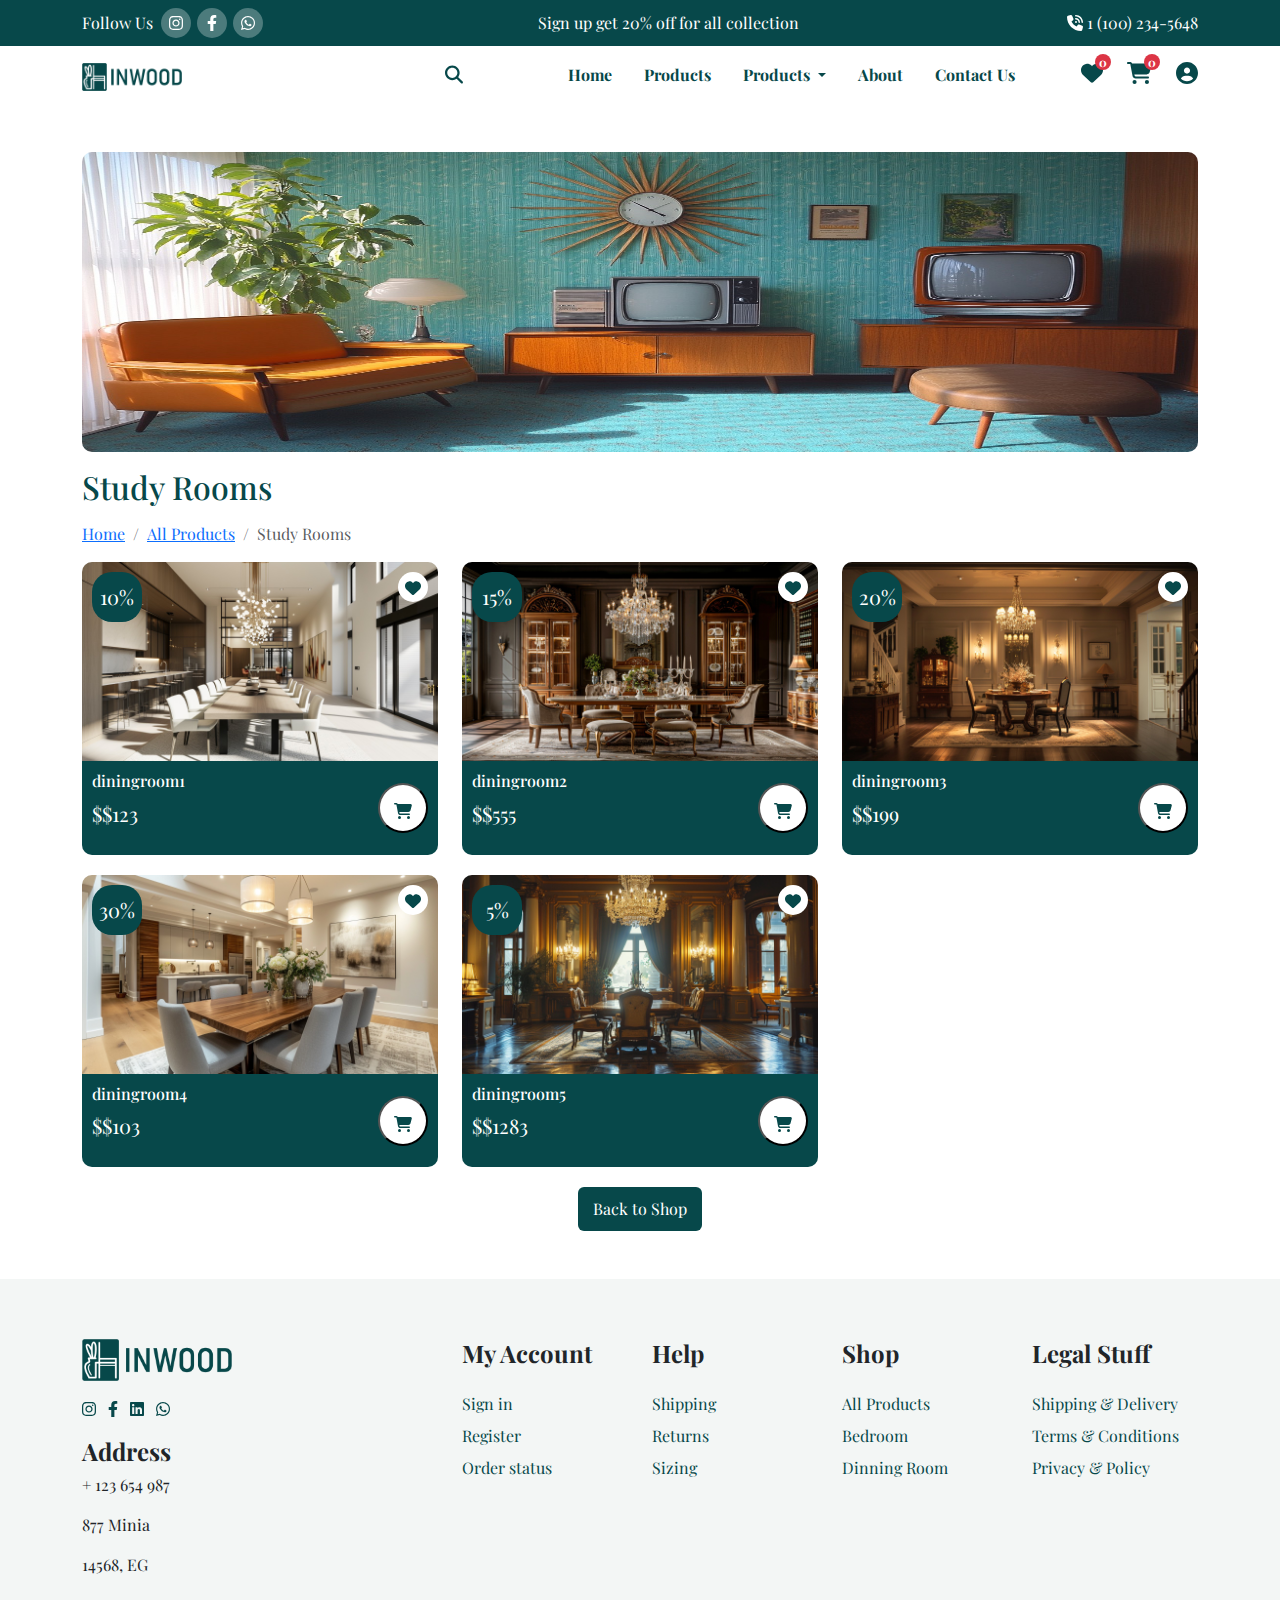
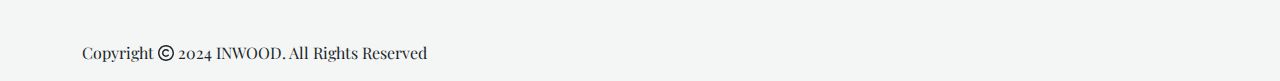
<file: study-room.html>
<!DOCTYPE html>
<html lang="en">
  <head>
    <meta charset="UTF-8" />
    <meta name="viewport" content="width=device-width, initial-scale=1.0" />
    <link rel="stylesheet" href="css/bootstrap.min.css" />
    <link rel="stylesheet" href="css/all.min.css" />
    <link rel="stylesheet" href="css/style.css" />
    <link rel="preconnect" href="https://fonts.googleapis.com" />
    <link rel="preconnect" href="https://fonts.gstatic.com" crossorigin />
    <link
      href="https://fonts.googleapis.com/css2?family=Playfair+Display:ital,wght@0,400..900;1,400..900&display=swap"
      rel="stylesheet"
    />
    <title>Study Rooms</title>
  </head>
  <body>
    <div class="socials py-2">
      <div class="container d-flex justify-content-between align-items-center">
        <div class="icons d-flex justify-content-between align-items-center">
          <span class="d-block me-2">Follow Us</span>
          <a href="#"><i class="fa-brands fa-instagram"></i></a>
          <a href="#"><i class="fa-brands fa-facebook-f"></i></a>
          <a href="#"><i class="fa-brands fa-whatsapp"></i></a>
        </div>
        <p class="m-0 d-none d-md-block">
          <a href="account.html" class="text-white text-decoration-none"
            >Sign up get 20% off for all collection</a
          >
        </p>
        <div class="connect">
          <i><i class="fa-solid fa-phone-volume"></i></i>
          1 (100) 234-5648
        </div>
      </div>
    </div>
    <nav class="navbar navbar-expand-lg bg-transparent">
      <div class="container">
        <!-- logo -->
        <a class="navbar-brand" href="index.html"
          ><img src="images/logo.png" style="width: 100px" alt="not found"
        /></a>
        <!-- toggle btn -->
        <button
          class="navbar-toggler shadow-none border-0"
          type="button"
          data-bs-toggle="offcanvas"
          data-bs-target="#offcanvasNavbar"
          aria-controls="offcanvasNavbar"
          aria-label="Toggle navigation"
        >
          <span class="navbar-toggler-icon"></span>
        </button>
        <!-- actions -->
        <div
          class="order-3 actions d-flex justify-content-center align-items-center gap-4"
        >
          <a class="wish position-relative" href="wish.html"
            ><i class="fa-solid fa-heart"></i>
            <span
              id="favorite-count"
              class="position-absolute wish-badge top-0 start-100 translate-middle badge rounded-pill bg-danger"
            >
              0
            </span>
          </a>
          <a class="cart position-relative" href="cart.html"
            ><i class="fa-solid fa-cart-shopping"></i>
            <span
              id="cart-count"
              class="position-absolute cart-badge top-0 start-100 translate-middle badge rounded-pill bg-danger"
            >
              0
            </span></a
          >
          <a class="user" href="account.html"
            ><i class="fa-solid fa-circle-user"></i
          ></a>
        </div>

        <!-- sidebar -->
        <div
          class="sidebar offcanvas offcanvas-end"
          tabindex="-1"
          id="offcanvasNavbar"
          aria-labelledby="offcanvasNavbarLabel"
        >
          <!-- sidebar header -->
          <div class="offcanvas-header border-bottom">
            <a href="#"
              ><img src="images/Logo2.png" style="width: 100px" alt="not found"
            /></a>
            <button
              type="button"
              class="btn-close btn-close-white shadow-none"
              data-bs-dismiss="offcanvas"
              aria-label="Close"
            ></button>
          </div>
          <div class="offcanvas-body">
            <div class="box">
              <input type="text" placeholder="Search for Products" />
              <a href="#">
                <i class="fas fa-search"></i>
              </a>
            </div>
            <ul class="navbar-nav justify-content-end text-center pe-3 m-auto">
              <li class="nav-item mx-2">
                <a
                  class="nav-link active text-center fw-bold"
                  aria-current="page"
                  href="index.html"
                  >Home</a
                >
              </li>
              <li class="nav-item mx-2">
                <a
                  class="nav-link text-center fw-bold"
                  aria-current="page"
                  href="categories.html"
                  >Products</a
                >
              </li>
              <li class="nav-item dropdown mx-2">
                <a
                  class="nav-link dropdown-toggle fw-bold"
                  href=""
                  role="button"
                  data-bs-toggle="dropdown"
                  aria-expanded="false"
                >
                  Products
                </a>
                <ul class="dropdown-menu">
                  <li>
                    <a class="dropdown-item" href="categories.html"
                      >All Products</a
                    >
                  </li>
                  <li>
                    <a class="dropdown-item" href="bed-room.html">Bed Rooms</a>
                  </li>
                  <li>
                    <a class="dropdown-item" href="dining-room.html"
                      >Dining Rooms</a
                    >
                  </li>
                  <li>
                    <a class="dropdown-item" href="kitchen.html">Kitchen</a>
                  </li>
                  <li>
                    <a class="dropdown-item" href="workspace.html"
                      >Workspace Rooms</a
                    >
                  </li>
                  <li>
                    <a class="dropdown-item" href="living-room.html"
                      >Living Rooms</a
                    >
                  </li>
                </ul>
              </li>
              <li class="nav-item mx-2">
                <a
                  class="nav-link text-center fw-bold"
                  aria-current="page"
                  href="about.html"
                  >About</a
                >
              </li>
              <li class="nav-item mx-2">
                <a
                  class="nav-link text-center fw-bold"
                  aria-current="page"
                  href="contact.html"
                  >Contact Us</a
                >
              </li>
            </ul>
          </div>
        </div>
      </div>
    </nav>
    <!-- end nav -->

    <!-- back to to button -->
    <button id="back-to-top-btn"><i class="fas fa-arrow-up"></i></button>

    <!-- start dining rooms -->
    <div class="all-products bg-white py-5">
      <div
        id="alert-box"
        style="
          display: none;
          position: fixed;
          top: 50%;
          left: 50%;
          transform: translate(-50%, -50%);
          background-color: rgb(5, 171, 190);
          padding: 10px;
          border-radius: 5px;
          z-index: 9999;
        "
      >
        <span id="alert-message"></span>
      </div>
      <div class="container">
        <div class="image">
          <img
            class="img-fluid"
            src="images/all-products/all-pr01.jpg"
            alt="all-pr01"
          />
        </div>
        <h2 class="my-3">Study Rooms</h2>
        <nav aria-label="breadcrumb">
          <ol class="breadcrumb">
            <li class="breadcrumb-item"><a href="index.html">Home</a></li>
            <li class="breadcrumb-item" aria-current="page">
              <a href="categories.html">All Products</a>
            </li>
            <li class="breadcrumb-item active" aria-current="page">
              Study Rooms
            </li>
          </ol>
        </nav>
        <div class="row" id="studyrooms"></div>
      </div>
      <a href="index.html" class="back-to-shop text-decoration-none m-auto"
        >Back to Shop</a
      >
    </div>
    <!-- end dining rooms -->

    <!-- start footer -->
    <div class="footer">
      <div class="container">
        <div class="row">
          <div class="col-12 col-lg-4">
            <div class="f-logo">
              <img src="images/logo.png" alt="not found" style="width: 150px" />
              <div class="f-icons my-3">
                <a class="text-decoration-none" href="#"
                  ><i class="fa-brands fa-instagram me-2"></i
                ></a>
                <a class="text-decoration-none" href="#"
                  ><i class="fa-brands fa-facebook-f me-2"></i
                ></a>
                <a class="text-decoration-none" href="#"
                  ><i class="fa-brands fa-linkedin me-2"></i
                ></a>
                <a class="text-decoration-none" href="#"
                  ><i class="fa-brands fa-whatsapp"></i
                ></a>
              </div>
              <div class="address">
                <h4 class="fw-bold">Address</h4>
                <p>+ 123 654 987</p>
                <p>877 Minia</p>
                <p>14568, EG</p>
              </div>
            </div>
          </div>
          <div class="col-6 col-lg-2">
            <div class="f-account">
              <h4 class="fw-bold">My Account</h4>
              <ul class="list-unstyled mt-4">
                <li><a class="text-decoration-none" href="#">Sign in</a></li>
                <li class="py-2">
                  <a class="text-decoration-none" href="#">Register</a>
                </li>
                <li>
                  <a class="text-decoration-none" href="#">Order status</a>
                </li>
              </ul>
            </div>
          </div>
          <div class="col-6 col-lg-2">
            <div class="f-help">
              <h4 class="fw-bold">Help</h4>
              <ul class="list-unstyled mt-4">
                <li><a class="text-decoration-none" href="#">Shipping</a></li>
                <li class="py-2">
                  <a class="text-decoration-none" href="#">Returns</a>
                </li>
                <li><a class="text-decoration-none" href="#">Sizing</a></li>
              </ul>
            </div>
          </div>
          <div class="col-6 col-lg-2">
            <div class="f-shop">
              <h4 class="fw-bold">Shop</h4>
              <ul class="list-unstyled mt-4">
                <li class="mt-3">
                  <a class="text-decoration-none" href="#">All Products</a>
                </li>
                <li class="py-2">
                  <a class="text-decoration-none" href="#">Bedroom</a>
                </li>
                <li>
                  <a class="text-decoration-none" href="#">Dinning Room</a>
                </li>
              </ul>
            </div>
          </div>
          <div class="col-6 col-lg-2">
            <div class="f-legal">
              <h4 class="fw-bold">Legal Stuff</h4>
              <ul class="list-unstyled mt-4">
                <li>
                  <a class="text-decoration-none" href="#"
                    >Shipping & Delivery</a
                  >
                </li>
                <li class="py-2">
                  <a class="text-decoration-none" href="#"
                    >Terms & Conditions</a
                  >
                </li>
                <li>
                  <a class="text-decoration-none" href="#">Privacy & Policy</a>
                </li>
              </ul>
            </div>
          </div>
          <div class="copyright mt-5 text-center text-lg-start">
            <p>
              Copyright <i class="fa-regular fa-copyright"></i> 2024 INWOOD. All
              Rights Reserved
            </p>
          </div>
        </div>
      </div>
    </div>
    <!-- end footer -->
    <script src="js/bootstrap.bundle.min.js"></script>
    <script src="js/all.min.js"></script>
    <script src="js/main.js"></script>
    <script src="js/study-room.js"></script>
  </body>
</html>
</file>
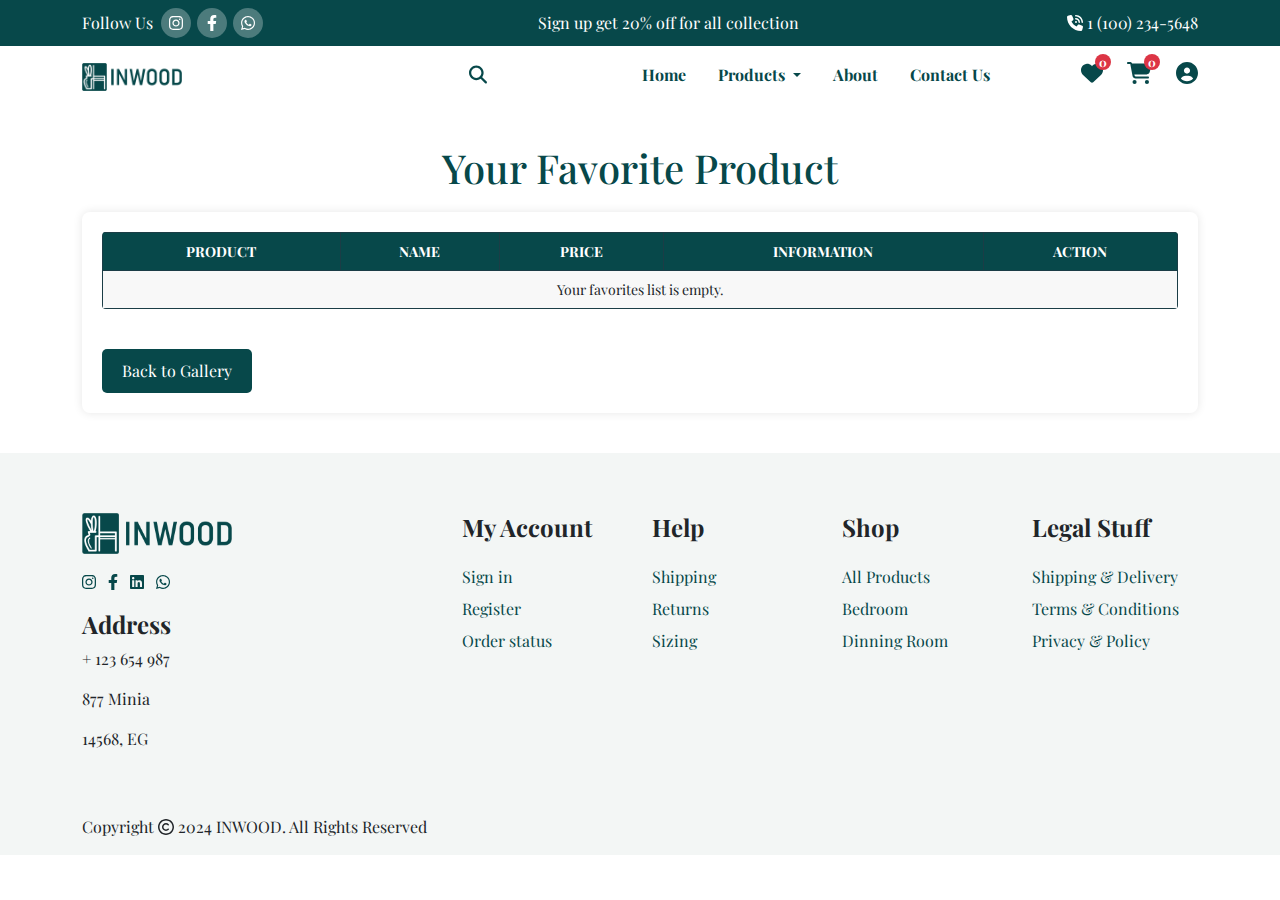
<file: wish.html>
<!DOCTYPE html>
<html lang="en">
  <head>
    <meta charset="UTF-8" />
    <meta name="viewport" content="width=device-width, initial-scale=1.0" />
    <link rel="stylesheet" href="css/bootstrap.min.css" />
    <link rel="stylesheet" href="css/all.min.css" />
    <link rel="stylesheet" href="css/style.css" />
    <link rel="preconnect" href="https://fonts.googleapis.com" />
    <link rel="preconnect" href="https://fonts.gstatic.com" crossorigin />
    <link
      href="https://fonts.googleapis.com/css2?family=Playfair+Display:ital,wght@0,400..900;1,400..900&display=swap"
      rel="stylesheet"
    />
    <title>Cart</title>
  </head>
  <body>
    <div class="socials py-2">
      <div class="container d-flex justify-content-between align-items-center">
        <div class="icons d-flex justify-content-between align-items-center">
          <span class="d-block me-2">Follow Us</span>
          <a href="#"><i class="fa-brands fa-instagram"></i></a>
          <a href="#"><i class="fa-brands fa-facebook-f"></i></a>
          <a href="#"><i class="fa-brands fa-whatsapp"></i></a>
        </div>
        <p class="m-0 d-none d-md-block">
          <a href="account.html" class="text-white text-decoration-none"
            >Sign up get 20% off for all collection</a
          >
        </p>
        <div class="connect">
          <i><i class="fa-solid fa-phone-volume"></i></i>
          1 (100) 234-5648
        </div>
      </div>
    </div>
    <nav class="navbar navbar-expand-lg bg-transparent">
      <div class="container">
        <!-- logo -->
        <a class="navbar-brand" href="index.html"
          ><img src="images/logo.png" style="width: 100px" alt="not found"
        /></a>
        <!-- toggle btn -->
        <button
          class="navbar-toggler shadow-none border-0"
          type="button"
          data-bs-toggle="offcanvas"
          data-bs-target="#offcanvasNavbar"
          aria-controls="offcanvasNavbar"
          aria-label="Toggle navigation"
        >
          <span class="navbar-toggler-icon"></span>
        </button>
        <!-- actions -->
        <div
          class="order-3 actions d-flex justify-content-center align-items-center gap-4"
        >
          <a class="wish position-relative" href="wish.html"
            ><i class="fa-solid fa-heart"></i>
            <span
              id="favorite-count"
              class="position-absolute wish-badge top-0 start-100 translate-middle badge rounded-pill bg-danger"
            >
              0
            </span>
          </a>
          <a class="cart position-relative" href="cart.html"
            ><i class="fa-solid fa-cart-shopping"></i>
            <span
              id="cart-count"
              class="position-absolute cart-badge top-0 start-100 translate-middle badge rounded-pill bg-danger"
            >
              0
            </span></a
          >
          <a class="user" href="account.html"
            ><i class="fa-solid fa-circle-user"></i
          ></a>
        </div>

        <!-- sidebar -->
        <div
          class="sidebar offcanvas offcanvas-end"
          tabindex="-1"
          id="offcanvasNavbar"
          aria-labelledby="offcanvasNavbarLabel"
        >
          <!-- sidebar header -->
          <div class="offcanvas-header border-bottom">
            <a href="#"
              ><img src="images/Logo2.png" style="width: 100px" alt="not found"
            /></a>
            <button
              type="button"
              class="btn-close btn-close-white shadow-none"
              data-bs-dismiss="offcanvas"
              aria-label="Close"
            ></button>
          </div>
          <div class="offcanvas-body">
            <div class="box">
              <input type="text" placeholder="Search for Products" />
              <a href="#">
                <i class="fas fa-search"></i>
              </a>
            </div>
            <ul class="navbar-nav justify-content-end text-center pe-3 m-auto">
              <li class="nav-item mx-2">
                <a
                  class="nav-link active text-center fw-bold"
                  aria-current="page"
                  href="index.html"
                  >Home</a
                >
              </li>
              <li class="nav-item dropdown mx-2">
                <a
                  class="nav-link dropdown-toggle fw-bold"
                  href=""
                  role="button"
                  data-bs-toggle="dropdown"
                  aria-expanded="false"
                >
                  Products
                </a>
                <ul class="dropdown-menu">
                  <li>
                    <a class="dropdown-item" href="categories.html"
                      >All Products</a
                    >
                  </li>
                  <li>
                    <a class="dropdown-item" href="bed-room.html">Bed Rooms</a>
                  </li>
                  <li>
                    <a class="dropdown-item" href="dining-room.html"
                      >Dining Rooms</a
                    >
                  </li>
                  <li>
                    <a class="dropdown-item" href="kitchen.html">Kitchen</a>
                  </li>
                  <li>
                    <a class="dropdown-item" href="workspace.html"
                      >Workspace Rooms</a
                    >
                  </li>
                  <li>
                    <a class="dropdown-item" href="living-room.html"
                      >Living Rooms</a
                    >
                  </li>
                </ul>
              </li>
              <li class="nav-item mx-2">
                <a
                  class="nav-link text-center fw-bold"
                  aria-current="page"
                  href="about.html"
                  >About</a
                >
              </li>
              <li class="nav-item mx-2">
                <a
                  class="nav-link text-center fw-bold"
                  aria-current="page"
                  href="contact.html"
                  >Contact Us</a
                >
              </li>
            </ul>
          </div>
        </div>
      </div>
    </nav>
    <!-- end nav -->
    <!-- Back to Top Button -->
    <button id="back-to-top-btn"><i class="fas fa-arrow-up"></i></button>
    <!-- start wish -->
    <div class="wish">
      <div class="container">
        <h1>Your Favorite Product</h1>

        <div class="favo-container wish">
          <table>
            <thead>
              <tr>
                <th>Product</th>
                <th>Name</th>
                <th>Price</th>
                <th>Information</th>
                <th>Action</th>
              </tr>
            </thead>
            <tbody id="FavoriteContainer">
              <!-- Products will be dynamically added here -->
            </tbody>
          </table>
          <a href="index.html" class="back-to-shop">Back to Gallery</a>
        </div>
      </div>
    </div>

    <!-- end wish -->
    <!-- start footer -->
    <div class="footer">
      <div class="container">
        <div class="row">
          <div class="col-12 col-lg-4">
            <div class="f-logo">
              <img src="images/logo.png" alt="not found" style="width: 150px" />
              <div class="f-icons my-3">
                <a class="text-decoration-none" href="#"
                  ><i class="fa-brands fa-instagram me-2"></i
                ></a>
                <a class="text-decoration-none" href="#"
                  ><i class="fa-brands fa-facebook-f me-2"></i
                ></a>
                <a class="text-decoration-none" href="#"
                  ><i class="fa-brands fa-linkedin me-2"></i
                ></a>
                <a class="text-decoration-none" href="#"
                  ><i class="fa-brands fa-whatsapp"></i
                ></a>
              </div>
              <div class="address">
                <h4 class="fw-bold">Address</h4>
                <p>+ 123 654 987</p>
                <p>877 Minia</p>
                <p>14568, EG</p>
              </div>
            </div>
          </div>
          <div class="col-6 col-lg-2">
            <div class="f-account">
              <h4 class="fw-bold">My Account</h4>
              <ul class="list-unstyled mt-4">
                <li><a class="text-decoration-none" href="#">Sign in</a></li>
                <li class="py-2">
                  <a class="text-decoration-none" href="#">Register</a>
                </li>
                <li>
                  <a class="text-decoration-none" href="#">Order status</a>
                </li>
              </ul>
            </div>
          </div>
          <div class="col-6 col-lg-2">
            <div class="f-help">
              <h4 class="fw-bold">Help</h4>
              <ul class="list-unstyled mt-4">
                <li><a class="text-decoration-none" href="#">Shipping</a></li>
                <li class="py-2">
                  <a class="text-decoration-none" href="#">Returns</a>
                </li>
                <li><a class="text-decoration-none" href="#">Sizing</a></li>
              </ul>
            </div>
          </div>
          <div class="col-6 col-lg-2">
            <div class="f-shop">
              <h4 class="fw-bold">Shop</h4>
              <ul class="list-unstyled mt-4">
                <li class="mt-3">
                  <a class="text-decoration-none" href="#">All Products</a>
                </li>
                <li class="py-2">
                  <a class="text-decoration-none" href="#">Bedroom</a>
                </li>
                <li>
                  <a class="text-decoration-none" href="#">Dinning Room</a>
                </li>
              </ul>
            </div>
          </div>
          <div class="col-6 col-lg-2">
            <div class="f-legal">
              <h4 class="fw-bold">Legal Stuff</h4>
              <ul class="list-unstyled mt-4">
                <li>
                  <a class="text-decoration-none" href="#"
                    >Shipping & Delivery</a
                  >
                </li>
                <li class="py-2">
                  <a class="text-decoration-none" href="#"
                    >Terms & Conditions</a
                  >
                </li>
                <li>
                  <a class="text-decoration-none" href="#">Privacy & Policy</a>
                </li>
              </ul>
            </div>
          </div>
          <div class="copyright mt-5 text-center text-lg-start">
            <p>
              Copyright <i class="fa-regular fa-copyright"></i> 2024 INWOOD. All
              Rights Reserved
            </p>
          </div>
        </div>
      </div>
    </div>
    <!-- end footer -->
    <script></script>
    <script src="js/bootstrap.bundle.min.js"></script>
    <script src="js/all.min.js"></script>
    <script src="js/main.js"></script>
    <script src="js/wish.js"></script>
  </body>
</html>
</file>
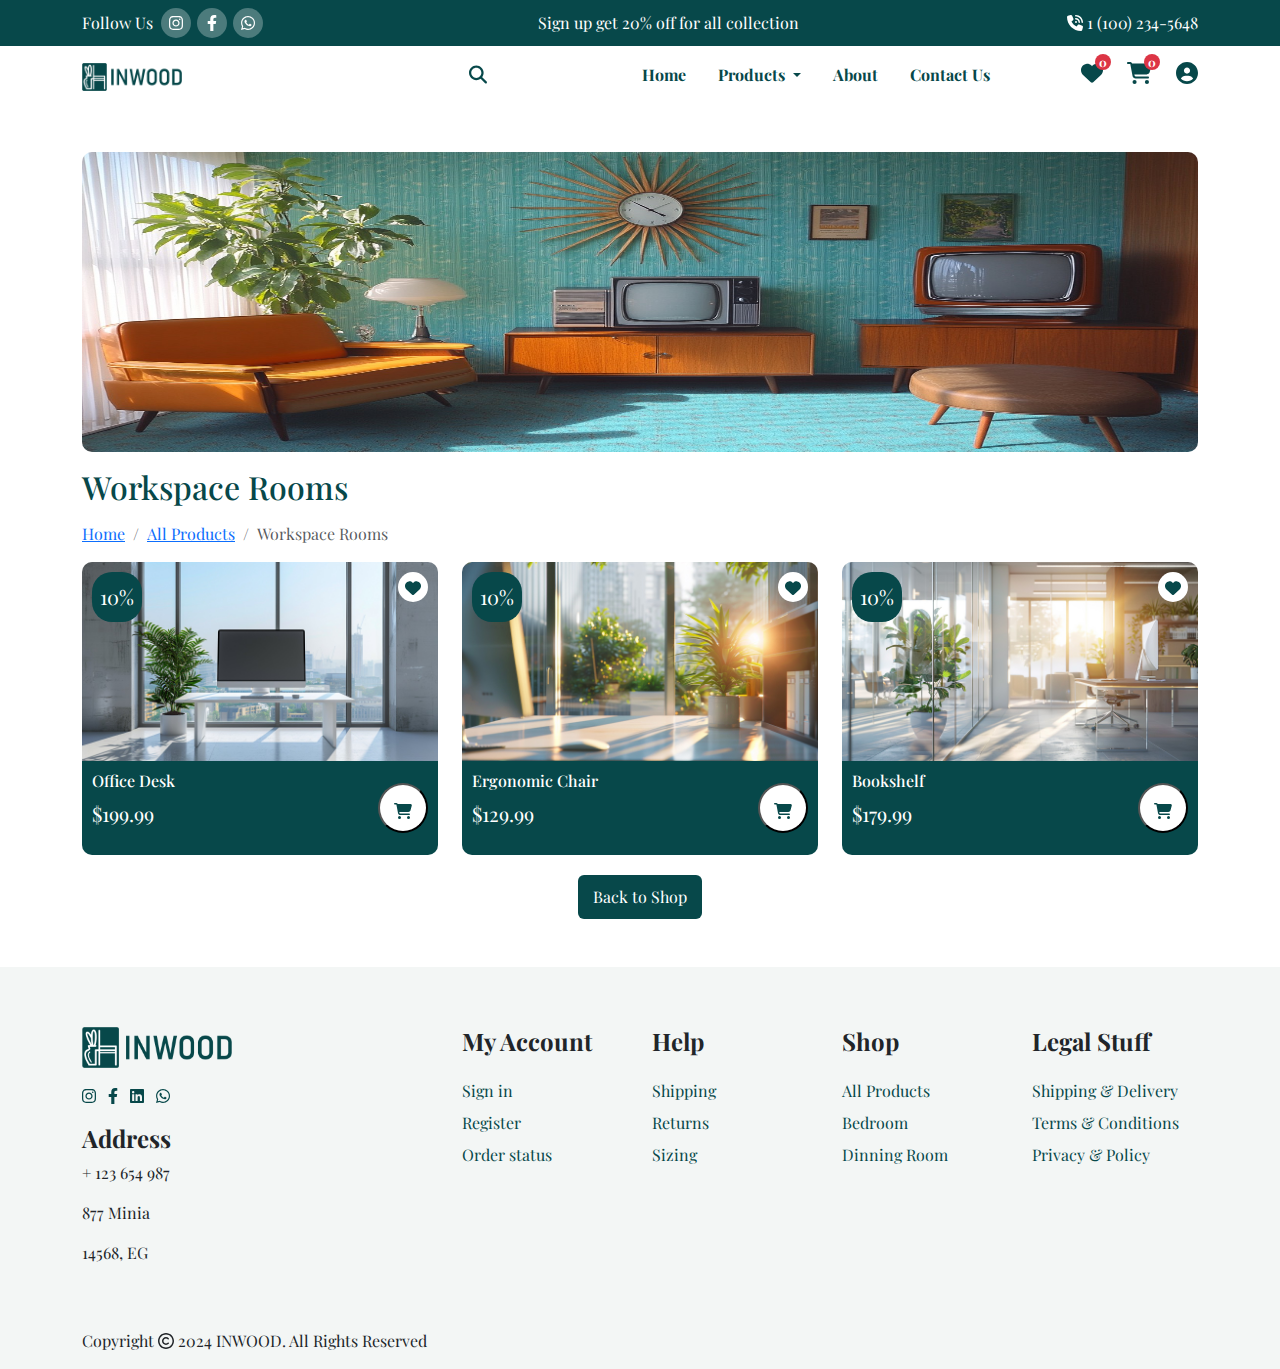
<file: workspace.html>
<!DOCTYPE html>
<html lang="en">
  <head>
    <meta charset="UTF-8" />
    <meta name="viewport" content="width=device-width, initial-scale=1.0" />
    <link rel="stylesheet" href="css/bootstrap.min.css" />
    <link rel="stylesheet" href="css/all.min.css" />
    <link rel="stylesheet" href="css/style.css" />
    <link rel="preconnect" href="https://fonts.googleapis.com" />
    <link rel="preconnect" href="https://fonts.gstatic.com" crossorigin />
    <link
      href="https://fonts.googleapis.com/css2?family=Playfair+Display:ital,wght@0,400..900;1,400..900&display=swap"
      rel="stylesheet"
    />
    <title>Worksapce Rooms</title>
  </head>
  <body>
    <div class="socials py-2">
      <div class="container d-flex justify-content-between align-items-center">
        <div class="icons d-flex justify-content-between align-items-center">
          <span class="d-block me-2">Follow Us</span>
          <a href="#"><i class="fa-brands fa-instagram"></i></a>
          <a href="#"><i class="fa-brands fa-facebook-f"></i></a>
          <a href="#"><i class="fa-brands fa-whatsapp"></i></a>
        </div>
        <p class="m-0 d-none d-md-block">
          <a href="account.html" class="text-white text-decoration-none"
            >Sign up get 20% off for all collection</a
          >
        </p>
        <div class="connect">
          <i><i class="fa-solid fa-phone-volume"></i></i>
          1 (100) 234-5648
        </div>
      </div>
    </div>
    <nav class="navbar navbar-expand-lg bg-transparent">
      <div class="container">
        <!-- logo -->
        <a class="navbar-brand" href="index.html"
          ><img src="images/logo.png" style="width: 100px" alt="not found"
        /></a>
        <!-- toggle btn -->
        <button
          class="navbar-toggler shadow-none border-0"
          type="button"
          data-bs-toggle="offcanvas"
          data-bs-target="#offcanvasNavbar"
          aria-controls="offcanvasNavbar"
          aria-label="Toggle navigation"
        >
          <span class="navbar-toggler-icon"></span>
        </button>
        <!-- actions -->
        <div
          class="order-3 actions d-flex justify-content-center align-items-center gap-4"
        >
          <a class="wish position-relative" href="wish.html"
            ><i class="fa-solid fa-heart"></i>
            <span
              id="favorite-count"
              class="position-absolute wish-badge top-0 start-100 translate-middle badge rounded-pill bg-danger"
            >
              0
            </span>
          </a>
          <a class="cart position-relative" href="cart.html"
            ><i class="fa-solid fa-cart-shopping"></i>
            <span
              id="cart-count"
              class="position-absolute cart-badge top-0 start-100 translate-middle badge rounded-pill bg-danger"
            >
              0
            </span></a
          >
          <a class="user" href="account.html"
            ><i class="fa-solid fa-circle-user"></i
          ></a>
        </div>

        <!-- sidebar -->
        <div
          class="sidebar offcanvas offcanvas-end"
          tabindex="-1"
          id="offcanvasNavbar"
          aria-labelledby="offcanvasNavbarLabel"
        >
          <!-- sidebar header -->
          <div class="offcanvas-header border-bottom">
            <a href="#"
              ><img src="images/Logo2.png" style="width: 100px" alt="not found"
            /></a>
            <button
              type="button"
              class="btn-close btn-close-white shadow-none"
              data-bs-dismiss="offcanvas"
              aria-label="Close"
            ></button>
          </div>
          <div class="offcanvas-body">
            <div class="box">
              <input type="text" placeholder="Search for Products" />
              <a href="#">
                <i class="fas fa-search"></i>
              </a>
            </div>
            <ul class="navbar-nav justify-content-end text-center pe-3 m-auto">
              <li class="nav-item mx-2">
                <a
                  class="nav-link active text-center fw-bold"
                  aria-current="page"
                  href="index.html"
                  >Home</a
                >
              </li>
              <li class="nav-item dropdown mx-2">
                <a
                  class="nav-link dropdown-toggle fw-bold"
                  href=""
                  role="button"
                  data-bs-toggle="dropdown"
                  aria-expanded="false"
                >
                  Products
                </a>
                <ul class="dropdown-menu">
                  <li>
                    <a class="dropdown-item" href="categories.html"
                      >All Products</a
                    >
                  </li>
                  <li>
                    <a class="dropdown-item" href="bed-room.html">Bed Rooms</a>
                  </li>
                  <li>
                    <a class="dropdown-item" href="dining-room.html"
                      >Dining Rooms</a
                    >
                  </li>
                  <li>
                    <a class="dropdown-item" href="kitchen.html">Kitchen</a>
                  </li>
                  <li>
                    <a class="dropdown-item" href="workspace.html"
                      >Workspace Rooms</a
                    >
                  </li>
                  <li>
                    <a class="dropdown-item" href="living-room.html"
                      >Living Rooms</a
                    >
                  </li>
                </ul>
              </li>
              <li class="nav-item mx-2">
                <a
                  class="nav-link text-center fw-bold"
                  aria-current="page"
                  href="about.html"
                  >About</a
                >
              </li>
              <li class="nav-item mx-2">
                <a
                  class="nav-link text-center fw-bold"
                  aria-current="page"
                  href="contact.html"
                  >Contact Us</a
                >
              </li>
            </ul>
          </div>
        </div>
      </div>
    </nav>
    <!-- end nav -->

    <!-- back to to button -->
    <button id="back-to-top-btn"><i class="fas fa-arrow-up"></i></button>

    <!-- start dining rooms -->
    <div class="all-products bg-white py-5">
      <div
        id="alert-box"
        style="
          display: none;
          position: fixed;
          top: 50%;
          left: 50%;
          transform: translate(-50%, -50%);
          background-color: rgb(5, 171, 190);
          padding: 10px;
          border-radius: 5px;
          z-index: 9999;
        "
      >
        <span id="alert-message"></span>
      </div>
      <div class="container">
        <div class="image">
          <img
            class="img-fluid"
            src="images/all-products/all-pr01.jpg"
            alt="all-pr01"
          />
        </div>
        <h2 class="my-3">Workspace Rooms</h2>
        <nav aria-label="breadcrumb">
          <ol class="breadcrumb">
            <li class="breadcrumb-item"><a href="index.html">Home</a></li>
            <li class="breadcrumb-item" aria-current="page">
              <a href="categories.html">All Products</a>
            </li>
            <li class="breadcrumb-item active" aria-current="page">
              Workspace Rooms
            </li>
          </ol>
        </nav>
        <div class="row" id="workspace"></div>
      </div>
      <a href="index.html" class="back-to-shop text-decoration-none m-auto"
        >Back to Shop</a
      >
    </div>
    <!-- end dining rooms -->

    <!-- start footer -->
    <div class="footer">
      <div class="container">
        <div class="row">
          <div class="col-12 col-lg-4">
            <div class="f-logo">
              <img src="images/logo.png" alt="not found" style="width: 150px" />
              <div class="f-icons my-3">
                <a class="text-decoration-none" href="#"
                  ><i class="fa-brands fa-instagram me-2"></i
                ></a>
                <a class="text-decoration-none" href="#"
                  ><i class="fa-brands fa-facebook-f me-2"></i
                ></a>
                <a class="text-decoration-none" href="#"
                  ><i class="fa-brands fa-linkedin me-2"></i
                ></a>
                <a class="text-decoration-none" href="#"
                  ><i class="fa-brands fa-whatsapp"></i
                ></a>
              </div>
              <div class="address">
                <h4 class="fw-bold">Address</h4>
                <p>+ 123 654 987</p>
                <p>877 Minia</p>
                <p>14568, EG</p>
              </div>
            </div>
          </div>
          <div class="col-6 col-lg-2">
            <div class="f-account">
              <h4 class="fw-bold">My Account</h4>
              <ul class="list-unstyled mt-4">
                <li><a class="text-decoration-none" href="#">Sign in</a></li>
                <li class="py-2">
                  <a class="text-decoration-none" href="#">Register</a>
                </li>
                <li>
                  <a class="text-decoration-none" href="#">Order status</a>
                </li>
              </ul>
            </div>
          </div>
          <div class="col-6 col-lg-2">
            <div class="f-help">
              <h4 class="fw-bold">Help</h4>
              <ul class="list-unstyled mt-4">
                <li><a class="text-decoration-none" href="#">Shipping</a></li>
                <li class="py-2">
                  <a class="text-decoration-none" href="#">Returns</a>
                </li>
                <li><a class="text-decoration-none" href="#">Sizing</a></li>
              </ul>
            </div>
          </div>
          <div class="col-6 col-lg-2">
            <div class="f-shop">
              <h4 class="fw-bold">Shop</h4>
              <ul class="list-unstyled mt-4">
                <li class="mt-3">
                  <a class="text-decoration-none" href="#">All Products</a>
                </li>
                <li class="py-2">
                  <a class="text-decoration-none" href="#">Bedroom</a>
                </li>
                <li>
                  <a class="text-decoration-none" href="#">Dinning Room</a>
                </li>
              </ul>
            </div>
          </div>
          <div class="col-6 col-lg-2">
            <div class="f-legal">
              <h4 class="fw-bold">Legal Stuff</h4>
              <ul class="list-unstyled mt-4">
                <li>
                  <a class="text-decoration-none" href="#"
                    >Shipping & Delivery</a
                  >
                </li>
                <li class="py-2">
                  <a class="text-decoration-none" href="#"
                    >Terms & Conditions</a
                  >
                </li>
                <li>
                  <a class="text-decoration-none" href="#">Privacy & Policy</a>
                </li>
              </ul>
            </div>
          </div>
          <div class="copyright mt-5 text-center text-lg-start">
            <p>
              Copyright <i class="fa-regular fa-copyright"></i> 2024 INWOOD. All
              Rights Reserved
            </p>
          </div>
        </div>
      </div>
    </div>
    <!-- end footer -->
    <script src="js/bootstrap.bundle.min.js"></script>
    <script src="js/all.min.js"></script>
    <script src="js/main.js"></script>
    <script src="js/workspace.js"></script>
  </body>
</html>
</file>
<file: css/style.css>
:root {
  --primary-color: #07484a;
  --third-color: #fdfbf8;
  --secondary-color: #e0eff6;
  --fourth-color: #eeebff;
  --five-color: #fff4e7;
  --sex-color: #caf3e5;
  --seven-color: #70908b;
  --eight-color: #e0f6f1;
  --nine-color: #f3f6f5;
}
body {
  font-family: "Playfair Display", sans-serif;
}
/* Back to Top Button */
#back-to-top-btn {
  position: fixed;
  bottom: 20px;
  right: 20px;
  background-color: var(--primary-color);
  color: white;
  border: none;
  width: 40px;
  height: 40px;
  border-radius: 50%;
  font-size: 20px;
  display: none; /* Hidden initially */
  cursor: pointer;
  z-index: 9999;
}

#back-to-top-btn:hover {
  background-color: var(--primary-color);
}

/* Show the button when the user scrolls */
.show-back-to-top {
  display: block !important;
}
/* start intro */
.socials {
  background-color: var(--primary-color);
  color: white;
}

.socials .icons a {
  text-decoration: none;
  margin-right: 6px;
  color: white;
  width: 30px;
  height: 30px;
  background-color: rgba(255, 255, 255, 0.277);
  border-radius: 50%;
  text-align: center;
  line-height: 30px;
}
.intro {
  background-image: url(../images/intro2.jpg);
  height: calc(100vh - 46px);
  background-size: cover;
  background-position: center;
  position: relative;
  border-bottom-left-radius: 5%;
  border-bottom-right-radius: 5%;
}
.navbar-toggler-icon {
  color: var(--primary-color);
}
.navbar .actions svg {
  color: var(--primary-color);
}
@media (max-width: 991px) {
  .sidebar {
    background-color: #07484a;
    backdrop-filter: blur(10px);
  }
}

/* .sidebar {
  width: 200px;
} */
@media (min-width: 992px) {
  .navbar-expand-lg .offcanvas .offcanvas-body {
    justify-content: space-evenly;
    align-items: center;
  }
}
nav .navbar-nav .dropdown-menu {
  background-color: #3b8080;
  border: none;
  width: 200px;
}
nav .navbar-nav .dropdown-menu li {
  width: 100%;
}
.dropdown-item:focus,
.dropdown-item:hover {
  background: none;
}
nav .navbar-nav .dropdown-menu li a {
  color: white;
}
nav .navbar-nav li {
  position: relative;
  width: fit-content;
}
nav .navbar-nav li::before {
  content: "";
  background-color: white;
  position: absolute;
  left: 0px;
  bottom: 0;
  height: 3px;
  transition: 0.3s ease-in-out;
  width: 0;
}
.navbar-nav .nav-link.active,
.navbar-nav .nav-link.show {
  color: white;
}
@media (min-width: 992px) {
  .navbar-nav .nav-link.active,
  .navbar-nav .nav-link.show {
    color: var(--primary-color);
  }
}
@media (min-width: 992px) {
  nav .navbar-nav li::before {
    background-color: var(--primary-color);
  }
}
nav .navbar-nav li:hover::before {
  width: 100%;
}
nav .navbar-nav .nav-link {
  color: white;
}
@media (min-width: 992px) {
  nav .navbar-nav .nav-link {
    color: var(--primary-color);
  }
}
@media (max-width: 991px) {
  nav .navbar-nav .nav-link {
    padding: 20px 0px;
  }
}
.box {
  position: relative;
  background-color: rgba(255, 255, 255, 0.2);
  margin: auto;
  border-radius: 25px;
}

.box input {
  width: 250px;
  padding: 5px 20px;
  outline: none;
  border: none;
  font-weight: 500px;
  background-color: transparent;
  transition: 0.4s ease-in-out;
}
.box input::placeholder {
  color: rgba(255, 255, 255, 0.5);
}
.box input:focus {
  width: 300px;
}
.box a {
  cursor: pointer;
  position: absolute;
  top: 50%;
  right: 20px;
  transform: translateY(-50%);
  color: var(--primary-color);
  font-size: 18px;
}
.actions svg {
  font-size: 22px;
  line-height: 16px;
}
.actions a span {
  width: 16px;
  height: 16px;
  display: flex;
  align-items: center;
  justify-content: center;
}
/* info */
.intro .info {
  position: absolute;
  top: calc(50% - 100px);
  left: 50%;
  transform: translate(-50%);
}
@media (min-width: 576px) {
  .intro .info {
    left: revert;
    transform: none;
  }
}
.intro .info .text {
  width: 350px;
}
@media (min-width: 992px) {
  .intro .info .text {
    width: 500px;
  }
}
.intro .info .text {
  color: var(--primary-color);
}
.intro .info .text h2 {
}
@media (min-width: 992px) {
  .intro .info .text h2 {
    font-size: 55px;
  }
}
.intro .info .text p {
  font-size: 18px;
  font-family: "open sans";
}
@media (min-width: 992px) {
  .intro .info .text p {
    font-size: 24px;
  }
}
.intro .info a {
  background-color: var(--primary-color);
  color: white;
  font-family: "open sans";
  border: 1px solid var(--primary-color) !important;
}
.intro .info a:hover {
  background-color: transparent;
  color: var(--primary-color);
}
/* end intro */
/* start popular products */
.popular-products {
  margin: 30px auto;
  background-image: url(../images/popular-products/pop-products.png);
  background-repeat: no-repeat;
  background-position: left center;
  background-size: contain;
}
.popular-products .title-page {
  text-align: center;
  color: var(--primary-color);
}
.popular-products .mySwiper-products {
  margin-left: 50px;
}
@media (min-width: 768px) {
  .popular-products .mySwiper-products {
    margin-left: 150px;
  }
}

.popular-products .swiper-wrapper {
  /* height: 550px; */
}
.popular-products .product {
  padding: 10px;
  background-color: #fff;
  text-align: center;
  border-radius: 10px;
}
.add-to-favorites {
  position: absolute;
  top: 10px;
  width: 30px;
  height: 30px;
  right: 10px;
  border-radius: 50%;
  background-color: white;
  display: block;
  text-align: center;
  line-height: 30px;
  cursor: pointer;
  border: 0px;
}
.add-to-favorites svg {
  color: var(--primary-color);
}
.add-to-favorites:hover svg {
  color: red;
}
.popular-products .product img {
  max-width: 100%;
  margin-bottom: 10px;
  border-radius: 8px;
}
.popular-products .product h3 {
  font-size: 30px;
  margin-top: 20px;
  color: var(--primary-color);
}
.popular-products .product p {
  color: #3b8090;
}
.popular-products .product .price {
  display: block;
  margin: 10px 0px 10px 0px;
  font-size: 18px;
}
.popular-products .product .add-to-cart {
  text-align: start;
  margin: 10px auto;
}
.popular-products .swiper-button-next:after,
.popular-products .swiper-rtl .swiper-button-prev:after {
  content: "";
}
.popular-products .swiper-button-prev:after,
.popular-products .swiper-rtl .swiper-button-next:after {
  content: "";
}
.popular-products .swiper-button-prev,
.popular-products .swiper-button-next {
  top: var(--swiper-navigation-top-offset, 98%);
  width: 30px;
  height: 30px;
  border-radius: 50%;
  position: absolute;
  background-color: var(--fourth-color);
}
.popular-products .swiper-button-prev {
  right: var(--swiper-navigation-sides-offset, 20px);
  left: auto;
  background-color: var(--secondary-color);
  margin-right: 40px;
}
.popular-products .swiper-button-prev svg,
.popular-products .swiper-button-next svg {
  width: 15px;
  color: var(--primary-color);
  position: absolute;
  left: 50%;
  transform: translateX(-50%);
}
.swiper-horizontal > .swiper-scrollbar,
.swiper-scrollbar.swiper-scrollbar-horizontal {
  position: static;
  margin-top: 30px;
}
.popular-products .swiper-scrollbar {
  background-color: var(--primary-color);
}
.popular-products .swiper-scrollbar-drag {
  background-color: var(--seven-color);
  top: -2px;
  height: calc(100% + 4px);
}
.popular-products .view-all-btn,
.popular-products .go-to-cart {
  display: inline-block;
  margin: 20px 10px;
  padding: 10px 20px;
  background-color: var(--primary-color);
  color: white;
  cursor: pointer;
  border: none;
  text-align: center;
  border-radius: 6px;
}
.popular-products .add-to-cart {
  background-color: var(--primary-color);
  color: white;
  padding: 8px;
  border: none;
  cursor: pointer;
  font-size: 14px;
  border-radius: 6px;
}
/* end popular products */

/* start categories */
.categories {
  background-color: var(--third-color);
}
.categories h1 {
  color: var(--primary-color);
}
.categories input {
  border: none;
  background-color: #eee;
  outline: none;
  padding: 15px 5px;
}

.categories input:focus,
.categories input:hover {
  border: 0px;
  outline: 0px;
  background-color: #eee;
}
.categories .photo-card {
  position: relative;
  overflow: hidden;
}

.categories .photo-card img {
  transition: transform 0.5s ease;
  height: 250px;
}

.categories .photo-card:hover img {
  transform: scale(1.1);
}

.categories .details {
  position: absolute;
  bottom: 0;
  left: 0;
  right: 0;
  background-color: rgba(0, 0, 0, 0.315);
  color: white;
  opacity: 0;
  transition: opacity 0.5s ease;
  padding: 10px;
  text-align: center;
}
.categories .details a {
  background-color: var(--primary-color);
  color: white;
  border: 1px solid var(--primary-color);
}
.categories .photo-card:hover .details {
  opacity: 1;
}

.categories .card-body h5,
.card-body p {
  margin: 0;
}

.categories .card-body p {
  font-size: 0.9rem;
}
.categories .list-group a {
  text-decoration: none;
  margin: 10px 0px;
  padding: 10px 5px;
  font-size: 22px;
  border-radius: 6px;
  color: var(--primary-color);
}
.categories .list-group a:hover {
  background-color: var(--primary-color);
  color: white;
}
.categories .list-group + a {
  background-color: var(--primary-color);
  color: white;
  display: block;
  padding: 10px 15px;
  width: fit-content;
  text-decoration: none;
  border-radius: 6px;
  margin-top: 20px;
}
/* end categories */

/* start own creation */
.own-creation {
  background-color: var(--third-color);
  position: relative;
}
@media (min-width: 768px) {
  .own-creation .col-md-4 {
    padding-left: 0px;
  }
}

.own-creation .text {
  background-color: var(--primary-color);
  color: white;
  height: 100%;
  border-top-right-radius: 10px;
  border-bottom-right-radius: 10px;
  display: flex;
  align-items: center;
  justify-content: center;
  flex-direction: column;
}
@media (max-width: 768px) {
  .own-creation .text {
    border-radius: 10px;
  }
}
@media (min-width: 786px) {
  .own-creation .swiper-wrapper {
    height: 320px;
    margin-top: 20px;
    margin-left: 20px;
  }
}
.own-creation .swiper-wrapper {
  height: 320px;
  margin-top: 20px;
}
.own-creation .swiper-wrapper .swiper-slide {
  height: 270px;
  border-radius: 10px;
  overflow: hidden;
  transition: 0.3s;
}
.own-creation .swiper-wrapper .swiper-slide:hover {
  transform: scale(1.1);
}
.own-creation .card .image {
  height: 100%;
}
.own-creation .card {
  position: relative;
  height: 100%;
}
.own-creation .image img {
  width: 100%;
  height: 100%;
}
.own-creation .card .explore {
  opacity: 0;
  transition: 0.3s;
  position: absolute;
  left: 50%;
  bottom: 20px;
  background-color: var(--primary-color);
  width: fit-content;
  text-align: center;
  font-size: 14px;
  padding: 4px 5px;
  border-radius: 6px;
}
.own-creation .card:hover .explore {
  opacity: 1;
  transform: translateX(-50%);
}
.own-creation .card .explore a {
  color: white;
}
.own-creation .swiper-button-next:after,
.own-creation .swiper-rtl .swiper-button-prev:after {
  content: "";
}
.own-creation .swiper-button-prev:after,
.own-creation .swiper-rtl .swiper-button-next:after {
  content: "";
}
.own-creation .swiper-button-prev,
.own-creation .swiper-button-next {
  top: var(--swiper-navigation-top-offset, 97%);
  width: 30px;
  height: 30px;
  border-radius: 50%;
  position: absolute;
}
.own-creation .swiper-button-prev {
  right: var(--swiper-navigation-sides-offset, 10px);
  left: auto;
  margin-right: 30px;
}
.own-creation .swiper-button-prev svg,
.own-creation .swiper-button-next svg {
  width: 15px;
  color: var(--primary-color);
  position: absolute;
  left: 50%;
  transform: translateX(-50%);
}
.own-creation .swiper-button-prev {
  background-color: var(--secondary-color);
  margin-right: 40px;
}
.own-creation .swiper-button-next {
  background-color: var(--fourth-color);
}
.own-creation .swiper-scrollbar {
  background-color: var(--primary-color);
}
.own-creation .swiper-scrollbar-drag {
  background-color: var(--seven-color);
  top: -2px;
  height: calc(100% + 4px);
}
/* end own creation */

/* start benefits */
.benefits {
  background-color: var(--secondary-color);
  padding: 60px 0px;
}
.benefits .title {
  margin: 0px auto 70px auto;
}
.benefits .b-box {
  text-align: center;
}
@media (max-width: 576px) {
  .benefits .b-box {
    margin-bottom: 30px;
  }
}
.benefits .b-box .image {
  padding: 15px;
  border-radius: 6px;
  width: fit-content;
  margin: auto;
}
.benefits .payment .image {
  background-color: var(--fourth-color);
}
.benefits .policy .image {
  background-color: var(--five-color);
}
.benefits .support .image {
  background-color: var(--sex-color);
}
/* end benefits */
/* start testimonials */
.testimonials {
  padding: 60px 0px;
}
.testimonials .testi {
  margin: 100px auto;
}

@media (max-width: 767px) {
  .testimonials .testi .text p:nth-child(1) {
    margin: 30px auto;
  }
}
.testimonials .image {
  border-radius: 8px;
  position: relative;
}
.testimonials .image img {
  max-width: 100%;
}
.testimonials .image img:nth-child(2) {
  border-radius: 10px;
}
.testimonials .testi .image img:nth-child(1) {
  position: absolute;
  left: -5px;
  top: -50px;
  width: 100px;
}
/* .swiper-button-prev, .swiper-button-next {
    top: var(--swiper-navigation-top-offset, 95%);
} */
@media (min-width: 768px) {
  .swiper-horizontal > .swiper-scrollbar,
  .swiper-scrollbar.swiper-scrollbar-horizontal {
    width: calc(80% - 2 * var(--swiper-scrollbar-sides-offset, 1%));
  }
}
.testimonials .text h3 {
  color: var(--primary-color);
  font-weight: bold;
}
.testimonials .text p {
  color: var(--primary-color);
}
.testimonials .swiper-scrollbar {
  background-color: var(--primary-color);
}
.testimonials .swiper-scrollbar-drag {
  background-color: var(--seven-color);
  top: -2px;
  height: calc(100% + 4px);
}

/* .swiper-button-prev{
  right: var(--swiper-navigation-sides-offset, 10px);
  left: auto;
  margin-right: 30px;
}  */

.testimonials .all-reviews {
  position: absolute;
  right: 0;
  bottom: 0;
  color: var(--primary-color);
}
/* end testimonials
/* start newsletter */
.newsletter {
  background-color: var(--eight-color);
}

.newsletter .image img {
  max-width: 100%;
}

.newsletter .content h2 {
  color: var(--primary-color);
  font-size: 36px;
}
.newsletter .content p {
  color: var(--primary-color);
}
.newsletter .content form input[type="email"] {
  width: 100%;
  border: none;
  border-bottom: 2px solid #ccc;
  background-color: transparent;
  outline: none;
}
.newsletter .content form input[type="button"] {
  background-color: var(--primary-color);
  width: 200px;
  border-radius: 5px;
  color: white;
  border: none;
}
/* end newsletter */
/* start footer */
/* start footer */
.footer {
  padding-top: 60px;
  background-color: var(--nine-color);
}
.footer .f-icons i {
  font-size: 28px;
}
.footer a {
  color: var(--primary-color);
  transition: 0.3s ease-in-out;
}
.footer a:not(.f-icons a):hover {
  padding-left: 10px;
}
/* end footer */

/* start cart */
table {
  width: 100%;
  border-collapse: collapse;
  margin-bottom: 20px;
}

th, td {
  padding: 10px;
  text-align: left;
  border-bottom: 1px solid #ddd;
}

.cart img {
  max-width: 100px; /* Ensures images don't get too large */
  height: auto;
}

/* Responsive Table for Tablets and Smaller */
@media only screen and (max-width: 768px) {
  table, thead, tbody, th, td, tr {
      display: block; /* Stack the table rows */
  }

  thead tr {
      position: absolute;
      top: -9999px;
      left: -9999px;
  }

  tr {
      margin: 0 0 1rem 0;
      border: 1px solid #ddd;
      padding: 10px;
      box-shadow: 0 2px 3px rgba(0, 0, 0, 0.1);
  }

  td {
      /* Add a label for each column */
      display: flex;
      justify-content: space-between;
      align-items: center;
      padding: 10px 5px;
      border: none;
      border-bottom: 1px solid #ddd;
  }

  td:last-child {
      border-bottom: none;
  }

  .cart img {
      max-width: 70px; /* Adjust image size for mobile */
  }
}

/* For Very Small Mobile Devices (max-width: 480px) */
@media only screen and (max-width: 480px) {
  td {
      padding: 8px 3px;
  }

  .cart img {
      max-width: 50px; /* Further reduce image size for small devices */
  }
}

/* Horizontal Scrolling for Tablets */
@media only screen and (min-width: 769px) and (max-width: 1024px) {
  table {
      /* display: block; */
      overflow-x: auto; /* Enable horizontal scrolling */
  }

  th, td {
      white-space: nowrap; /* Prevent table data from wrapping */
  }
}

/* General Styling (Optional) */
table {
  border-radius: 4px;
  overflow: hidden;
  background-color: #f8f8f8;
}

th {

  color: #fff;
  text-transform: uppercase;
  font-size: 14px;
}

td {
  font-size: 14px;
}

.cart button {
  padding: 8px 12px;
  background-color: #d9534f;
  color: white;
  border: none;
  cursor: pointer;
  border-radius: 4px;
}

.cart button:hover {
  background-color: #c9302c;
}
.cart .cart-container {
  width: 90%;
  margin: 0 auto;
  background-color: #fff;
  padding: 20px;
  border-radius: 8px;
  box-shadow: 0 0 10px rgba(0, 0, 0, 0.1);
}
.cart .cart-container h1 {
  text-align: center;
  color: var(--primary-color);
}

.cart .cart-container table th {
  background-color: var(--primary-color);
  color: white;
}
.cart .cart-container .total-cost {
  font-size: 1.5em;
  text-align: right;
  margin-right: 10px;
}
.cart .cart-container .back-to-shop {
  display: inline-block;
  padding: 10px 20px;
  background-color: var(--primary-color);
  color: white;
  text-align: center;
  text-decoration: none;
  border-radius: 5px;
  margin-top: 20px;
}
.cart .cart-container button {
  display: inline-block;
  padding: 10px 20px;
  background-color: #dc3545;
  color: white;
  border: none;
  border-radius: 5px;
  cursor: pointer;
  margin-top: 20px;
}
/* end cart */

/* start account */
.account {
  padding: 60px 0px;
}
.account .form-container {
  height: 100%;
}
@media (max-width: 767px) {
  .account .col-12 {
    margin-bottom: 20px;
  }
}
.account form {
  height: 100%;
  width: 100%;
  display: flex;
  flex-direction: column;
  align-items: center;
  justify-content: center;
  padding: 0px 10px;
}
.account h1 {
  color: var(--primary-color);
}
.account .social-container {
  margin: 20px 0px;
}
.account .social-container a {
  border: 1px solid #ccc;
  border-radius: 50%;
  display: inline-flex;
  justify-content: center;
  align-items: center;
  margin: 0px 5px;
  width: 40px;
  height: 40px;
}
.account span {
  font-size: 12px;
}
.account .infield {
  position: relative;
  margin: 8px 0px;
  width: 100%;
}
.account input {
  width: 100%;
  padding: 12px 15px;
  background-color: #eee;
  border: none;
  outline: none;
}
.account label {
  position: absolute;
  left: 50%;
  top: 100%;
  width: 100%;
  height: 2px;
}
.account a {
  color: var(--primary-color);
  font-size: 14px;
  text-decoration: none;
  margin: 15px 0px;
}
.account a.forget {
  padding-bottom: 3px;
  border-bottom: 2px solid #eee;
}
.account button {
  border-radius: 20px;
  border: 1px solid #eeee;
  background: linear-gradient(to right, #07484a, #119499);
  color: #ffff;
  font-size: 12px;
  font-weight: bold;
  padding: 12px 45px;
  letter-spacing: 1px;
  text-transform: uppercase;
}
.account .form-container button {
  margin-top: 17px;
  transition: 0.3s ease-in-out;
}
.account .form-container button:hover {
  background: linear-gradient(to left, #07484a, #119499);
  color: white;
}
.account p {
  font-size: 14px;
  font-weight: bold;
  line-height: 20px;
  letter-spacing: 0.5px;
  margin: 25px 0px 35px;
}


/* end contact  */
/* ****************************************************************************************** */

/* start all products */

.all-products .container > .image {
  border-radius: 10px;
  overflow: hidden;
}
.all-products .container > .image img {
  height: 300px;
  width: 100%;
}
.all-products h2 {
  color: var(--primary-color);
}
.all-products .product {
  background-color: #eee;
  position: relative;
  border-radius: 10px;
  overflow: hidden;
  margin-bottom: 20px;
}
.all-products .product .discount {
  position: absolute;
  top: 10px;
  background-color: white;
  width: 50px;
  height: 50px;
  font-size: 20px;
  text-align: center;
  line-height: 50px;
}
.all-products .product .discount {
  left: 10px;
  background-color: var(--primary-color);
  border-radius: 20px;
  color: white;
}

.all-products .desc {
  background-color: var(--primary-color);
  color: white;
  display: flex;
  align-items: center;
  justify-content: space-between;
  padding: 10px;
}

.all-products .desc .info p {
  font-size: 20px;
}
.all-products .desc .add-to-cart {
  display: block;
  width: 50px;
  height: 50px;
  background-color: #fff;
  border-radius: 50%;
  text-align: center;
  line-height: 50px;
  color: var(--primary-color);
}
.all-products .back-to-shop {
  display: block;
  background-color: var(--primary-color);
  color: white;
  width: fit-content;
  padding: 10px 15px;
  border-radius: 6px;
}
/* end all products */
/* ****************************************************************************************** */
/* start wish */
.wish .container {
  margin-top: 40px;
  margin-bottom: 40px;
}
.wish h1 {
  text-align: center;
  color: var(--primary-color);
  margin-bottom: 20px;
}
.wish .favo-container {
  margin: 0 auto;
  padding: 20px;
  border-radius: 8px;
  box-shadow: 0 0 10px rgba(0, 0, 0, 0.1);
}
.wish table {
  width: 100%;
  border-collapse: collapse;
  margin-bottom: 20px;
}
.wish table th,
table td {
  border: 1px solid #1b3d46;
  padding: 8px;
  text-align: center;
}
.wish table th {
  background-color: var(--primary-color);
  color: white;
}
.wish .total-cost {
  font-size: 1.5em;
  text-align: right;
  margin-right: 10px;
}
.wish .back-to-shop {
  display: inline-block;
  padding: 10px 20px;
  background-color: var(--primary-color);
  color: white;
  text-align: center;
  text-decoration: none;
  border-radius: 5px;
  margin-top: 20px;
}
.wish button {
  display: inline-block;
  padding: 10px 20px;
  background-color: #dc3545;
  color: white;
  border: none;
  border-radius: 5px;
  cursor: pointer;
  margin-top: 20px;
}
/* end wish */
/* start about*/

.about-container .about-content {
  overflow: hidden;
  background-image: url(../images/about.jpg);
  background-position: center;
  background-repeat: no-repeat;
  background-attachment: fixed;
  background-size: cover;
}

.about-container .about-content .about-item {
  width: 100%;
  text-align: left;
}

.about-content .about-item .about-text {
  margin-bottom: 70px;
  padding: 110px 40px 0 30px;
  font-size: 20px;
}

.about-content .about-item .about-text p {
  color: #c9c3c3;
  font-weight: 900;
  line-height: 1.5;
  width: 60%;
}

.about-item .about-text h2 {
  margin-bottom: 22px;
  font-weight: 800;
  color: #292828;
  font-size: 35px;
  text-align: left;
}

.about-container .about-content .about-item a {
  text-decoration: none;
  color: white;
  border-radius: 10px;
  background-color: #07484a;
  display: inline-block;
  padding: auto;
  margin-bottom: 20px;
  margin-top: 15px;
  padding: 10px;
  transition: 0.3s ease;
  font-family: "open sans";
  border: 1px solid var(--primary-color) !important;
  font-weight: 900;
}

.about-container .about-content .about-item a:hover {
  background-color: transparent;
  color: #032b2c;
}

/*end about*/
/* start contact */
.contact2 .contact-us.container {
  margin: auto;
  width: 80%;
  max-width: 1200px;
}
.contact2 .mg {
  margin: 0 5%;
}
.contact2 .contact-us-main-img {
  background: linear-gradient(
      to right bottom,
      rgba(0, 0, 0, 0.7),
      rgba(0, 0, 0, 0.1)
    ),
    url(../images/intro.jpg);
  background-position: center center;
  background-repeat: no-repeat;
  background-size: cover;
  background-attachment: fixed;
  height: 100vh;
  width: 100%;
  height: 380px;
  position: relative;
}
.contact2 .contact-us-main-img button {
  background-color: #07484a;
  color: #fff;
  padding: 8px 32px;
  border: none;
  border-radius: 16px;
  font-size: 30px;
  text-align: center;
  position: absolute;
  top: 70%;
  right: 50%;
  transform: translateX(50%);
}

.contact2 .contact-us {
  overflow: hidden;
  margin-top: 50px;
  text-align: center;
}
.contact2 .contact-item {
  border: 2px solid #07484a;
  padding: 40px 20px;
  margin-bottom: 50px;
}
.contact2 .contact-item .icon {
  font-size: 50px;
  color: #07484a;
  width: 80px;
  height: 80px;
  margin-bottom: 10px;
  border: 1px solid #07484a;
  border-radius: 100%;
  padding: 12px;
}
.contact2 .contact-item:hover .icon {
  color: #fff;
  background-color: #07484a;
}
.contact2 .contact-item h3 {
  margin: 5px 0;
  font-size: 20px;
  font-weight: bold;
  text-transform: capitalize;
}
.contact2 .contact-item h4,
.contact2 span {
  font-size: 15px;
  color: #999;
  padding-top: 5px;
}

.contact2 .contact-form h2 {
  margin: 20px 0;
  font-size: 20px;
  font-weight: bold;
  text-transform: uppercase;
  font-family: "Oswald", sans-serif;
  color: #07484a;
}
.contact2 .contact-form .inputs input {
  display: inline-block;
  width: 40%;
  padding: 10px;
}
.contact2 .contact-form .sub input {
  padding: 10px;
  width: 80%;
  margin: 20px 0;
}
.contact2 .contact-form .mess textarea {
  padding: 5px;
  width: 80%;
  margin-bottom: 15px;
}
.contact2 .contact-form textarea {
  color: #797676;
}
.contact2 .contact-form input:focus,
textarea:focus {
  outline: 1px solid #07484a;
  border: none;
}
.contact2 .contact-form button {
  text-transform: uppercase;
  background-color: #07484a;
  padding: 10px 20px;
  border: none;
  border-radius: 5px;
  margin-bottom: 20px;
  color: #fff;
}
.contact2 .contact-form button:hover {
  background-color: #999;
  cursor: pointer;
  color: #333;
}
/* end contact */

/* start payment  */
.cart-container #btn-buy-now {
  padding: 10px 20px;
  color: white;
  border: none;
  border-radius: 5px;
  cursor: pointer;
  float: right;
  margin-top: 23px;
}
.container-All {
  width: 70%;
  display: none;
  background: #eee;
  padding: 10px;
  margin: 10px;
  margin: auto;
}
.container-All .contact {
  margin-top: 20px;
  margin: auto;
  width: 80%;
}
.container-All {
  text-align: center;
}
.container-All .contact #email-id {
  width: 70%;
  border: none;
  border-radius: 5px;
  border: 2px solid var(--primary-color);
  margin: 10px;
  padding: 10px;
}
.container-All #email {
  padding: 5px;
  margin-right: 5px;
}

.container-All .delivery {
  margin: auto;
  width: 80%;
}
.container-All .delivery #country {
  width: 70%;
  margin: 5px 0;
  border: none;
  border-radius: 5px;
  border: 2px solid var(--primary-color);
  padding: 10px;
}
.container-All .delivery .label-me {
  font-size: large;
  font-weight: 500;
}
.container-All .delivery .inp {
  width: 40%;
  border: none;
  border-radius: 5px;
  border: 2px solid var(--primary-color);
  margin-bottom: 10px;
  margin-right: 50px;
  padding: 10px;
}
.container-All .delivery .inpAddress {
  width: 40%;
  border: none;
  border-radius: 5px;
  border: 2px solid var(--primary-color);
  margin-bottom: 20px;
  margin-right: 50px;
  padding: 10px;
}
.container-All .delivery .phone {
  width: 50%;
  border: none;
  border-radius: 5px;
  border: 2px solid var(--primary-color);
  margin-bottom: 20px;
  padding: 10px;
}
.container-All .pay-title {
  margin: auto;
  width: 70%;
}

.container-All .payment-container {
  margin: auto;
  background-color: #eee;
  padding: 20px;
  width: 600px;
  border-radius: 8px;
  box-shadow: 0 4px 8px rgba(0, 0, 0, 0.1);
}

.container-All h2,
h3 {
  margin-bottom: 20px;
  color: #333;
  text-align: center;
}

.container-All .payment-form {
  display: flex;
  flex-direction: column;
}

.container-All .form-group {
  margin-bottom: 15px;
}

.container-All label {
  margin-bottom: 5px;
  font-size: 14px;
  color: #333;
}

.container-All input[type="text"],
input[type="password"] {
  width: 100%;
  padding: 10px;
  border: 1px solid #ccc;
  border-radius: 4px;
  font-size: 16px;
}

.container-All input[type="text"]:focus,
input[type="password"]:focus {
  outline: none;
  border-color: #119499;
}

.container-All .pay-now-btn {
  background-color: var(--primary-color);
  color: white;
  padding: 12px;
  font-size: 18px;
  font-weight: bold;
  border: none;
  border-radius: 4px;
  cursor: pointer;
}

.container-All .pay-now-btn:hover {
  background-color: hsla(122, 75%, 20%, 0.899);
}
/* end payment */
</file>
